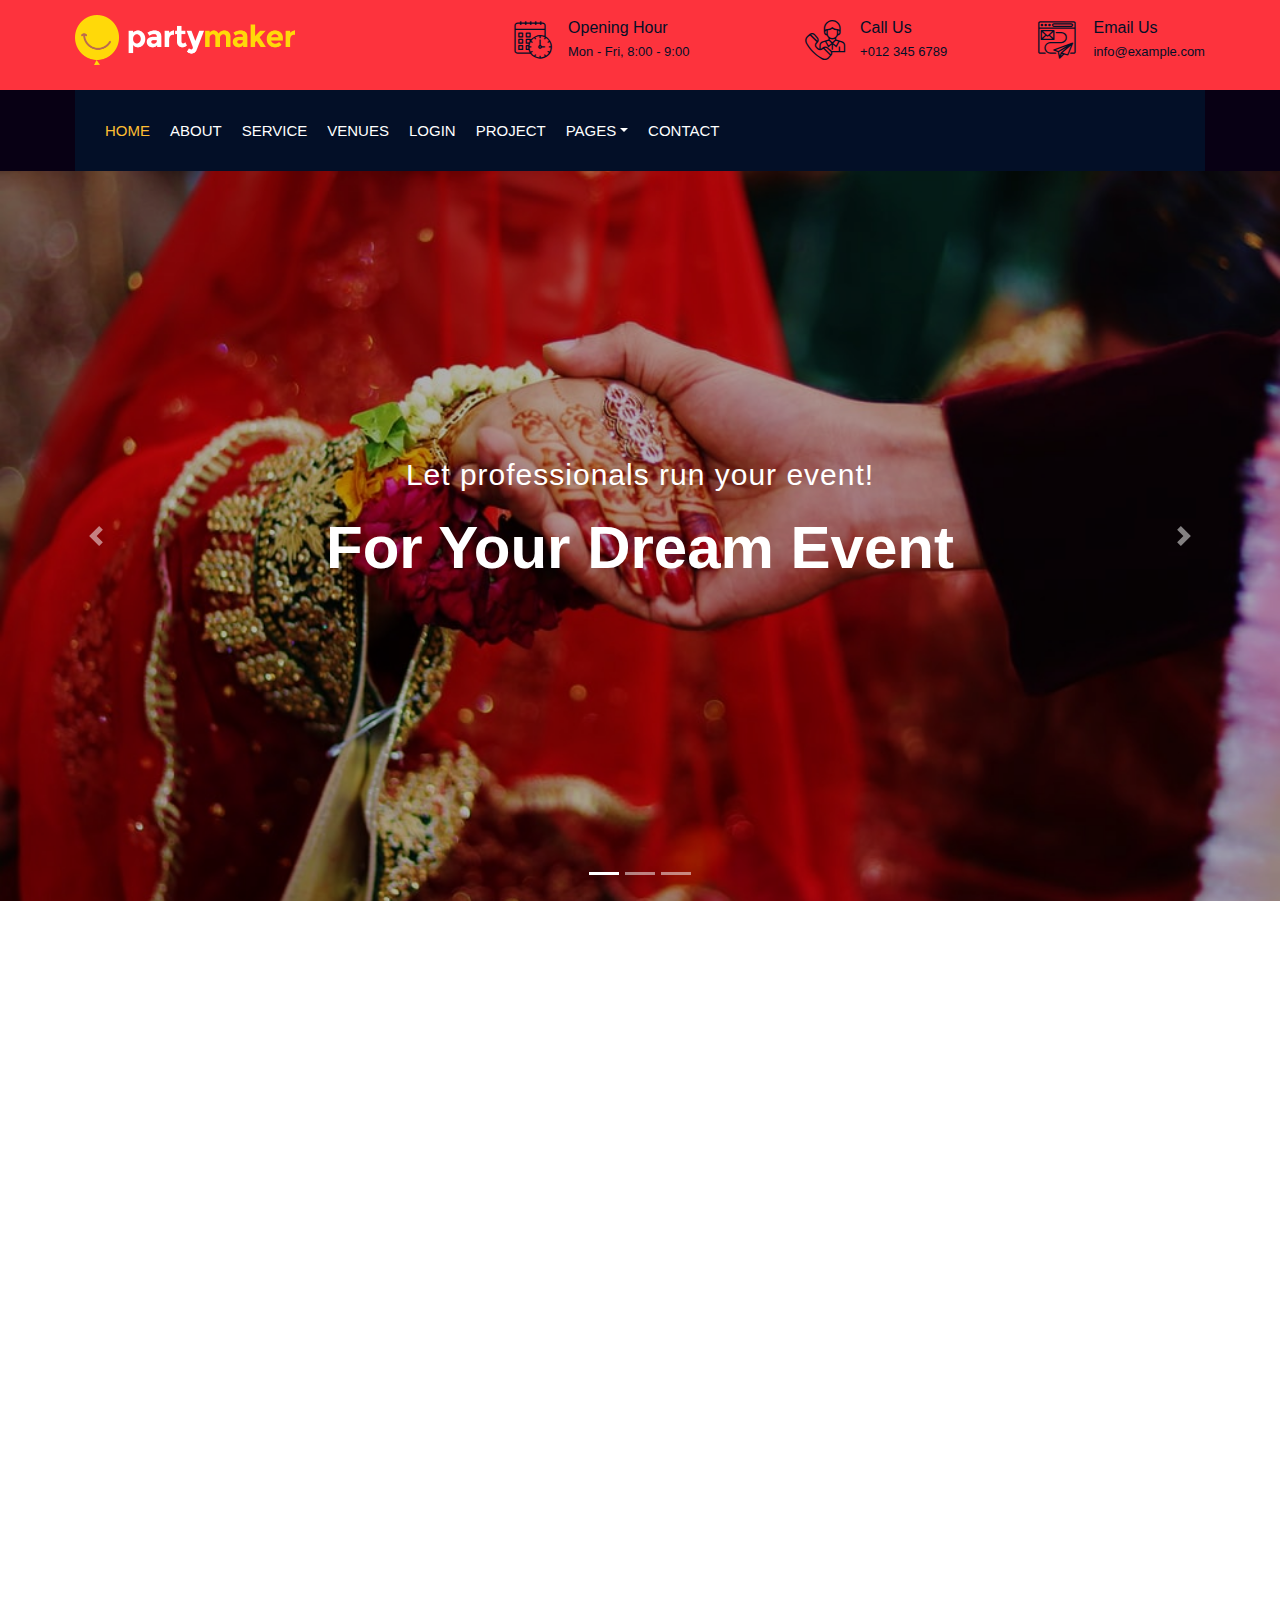
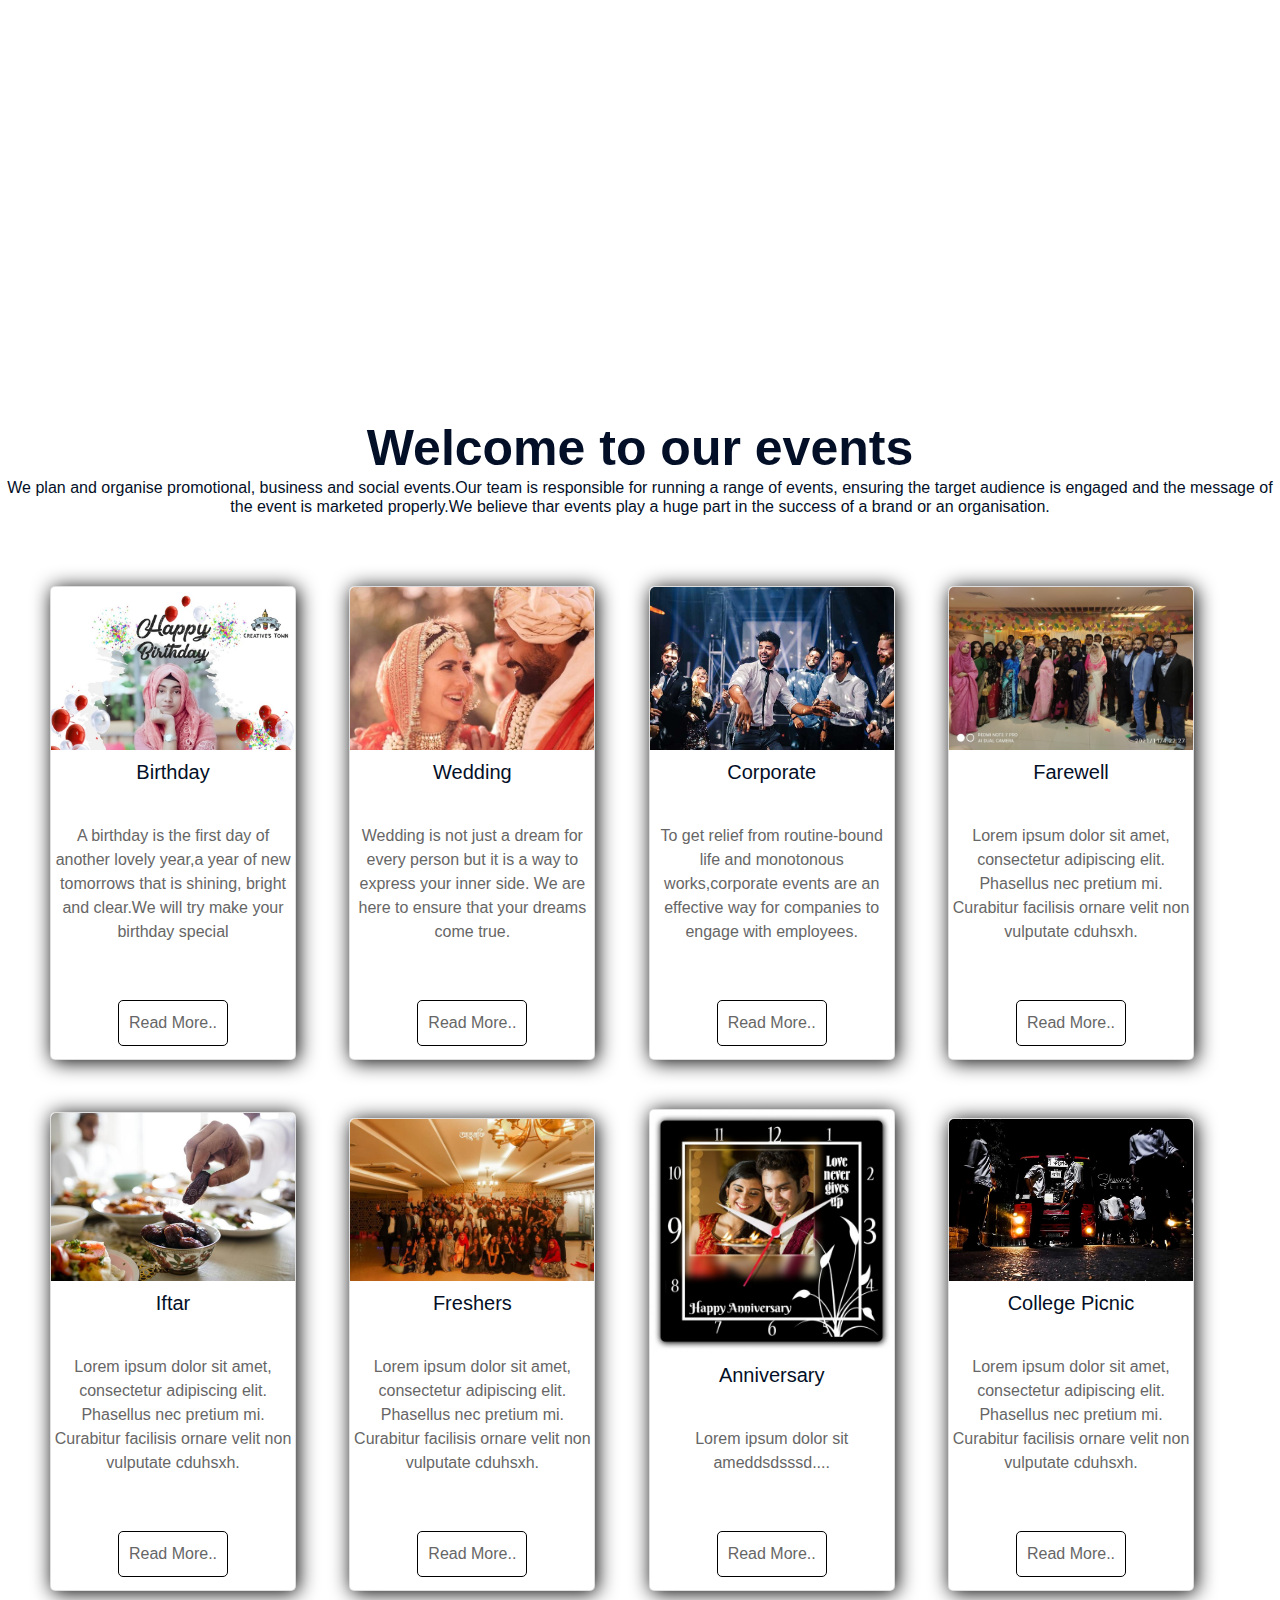
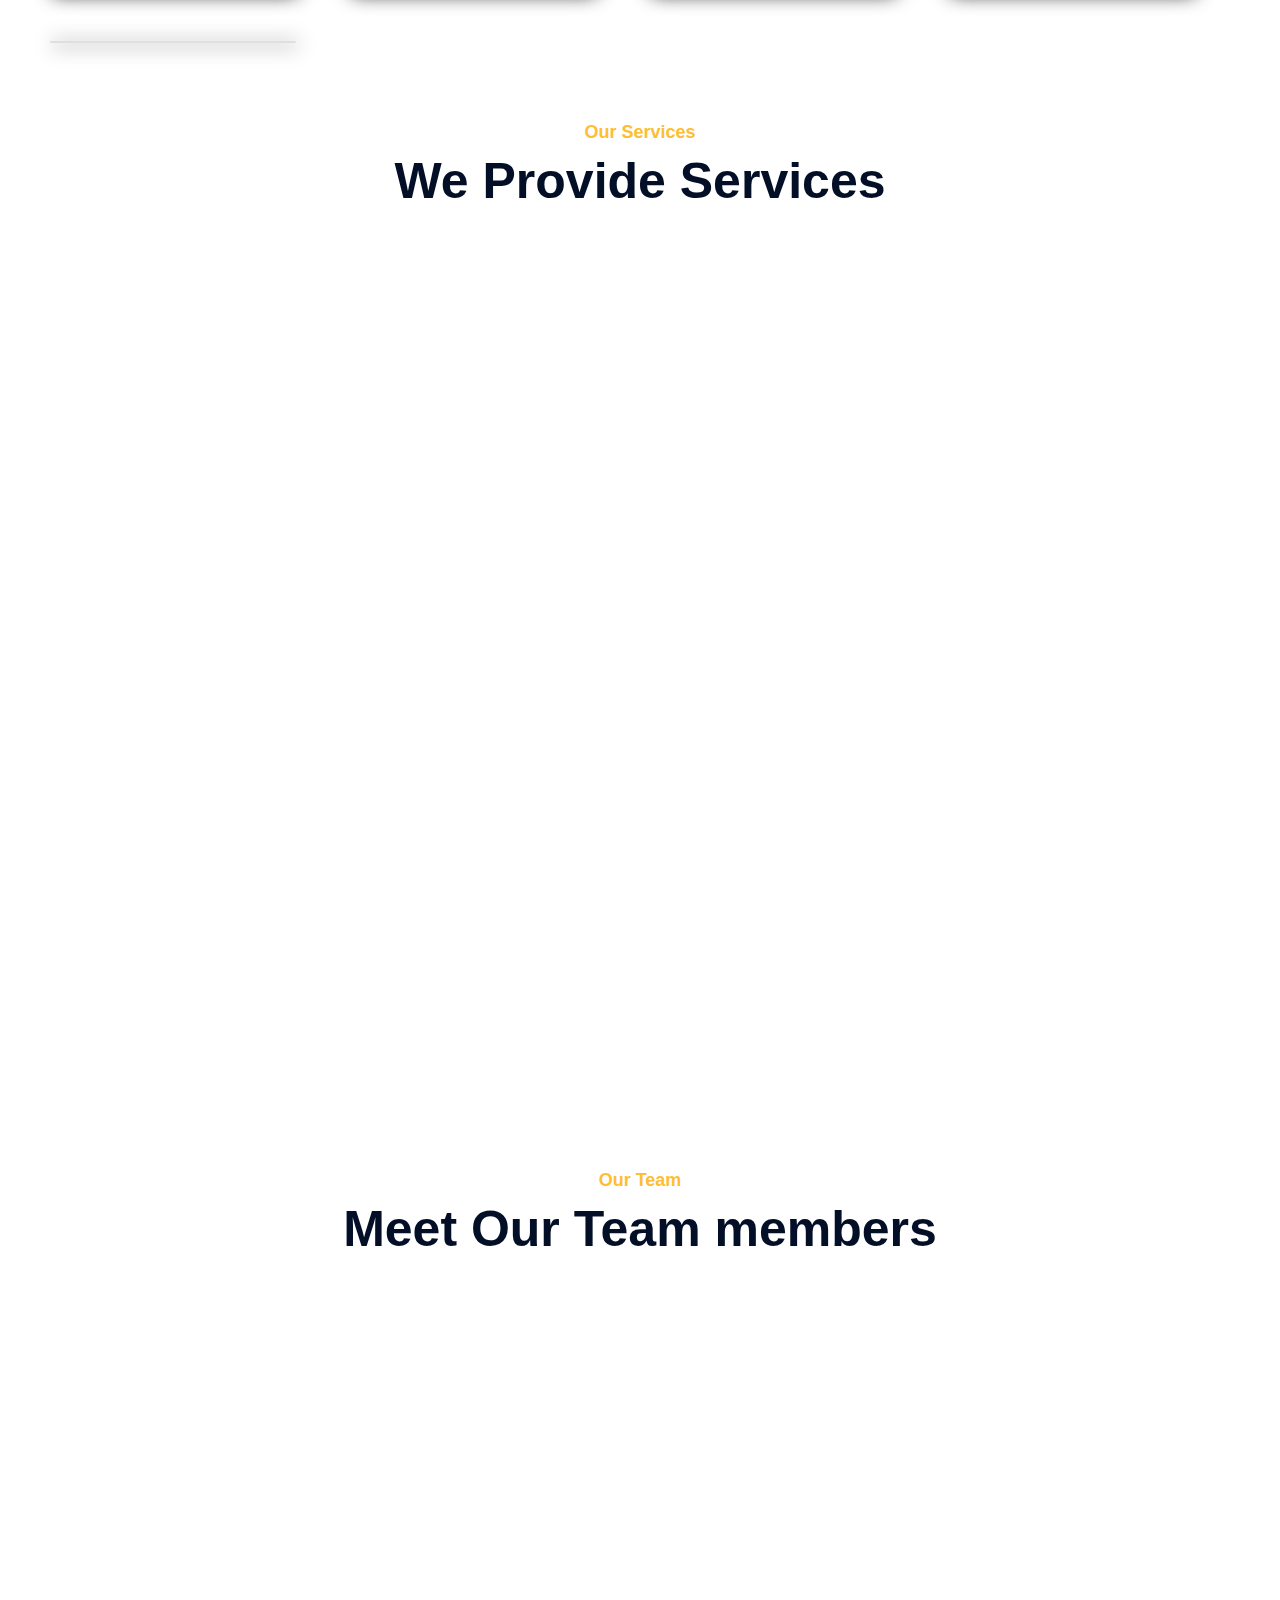
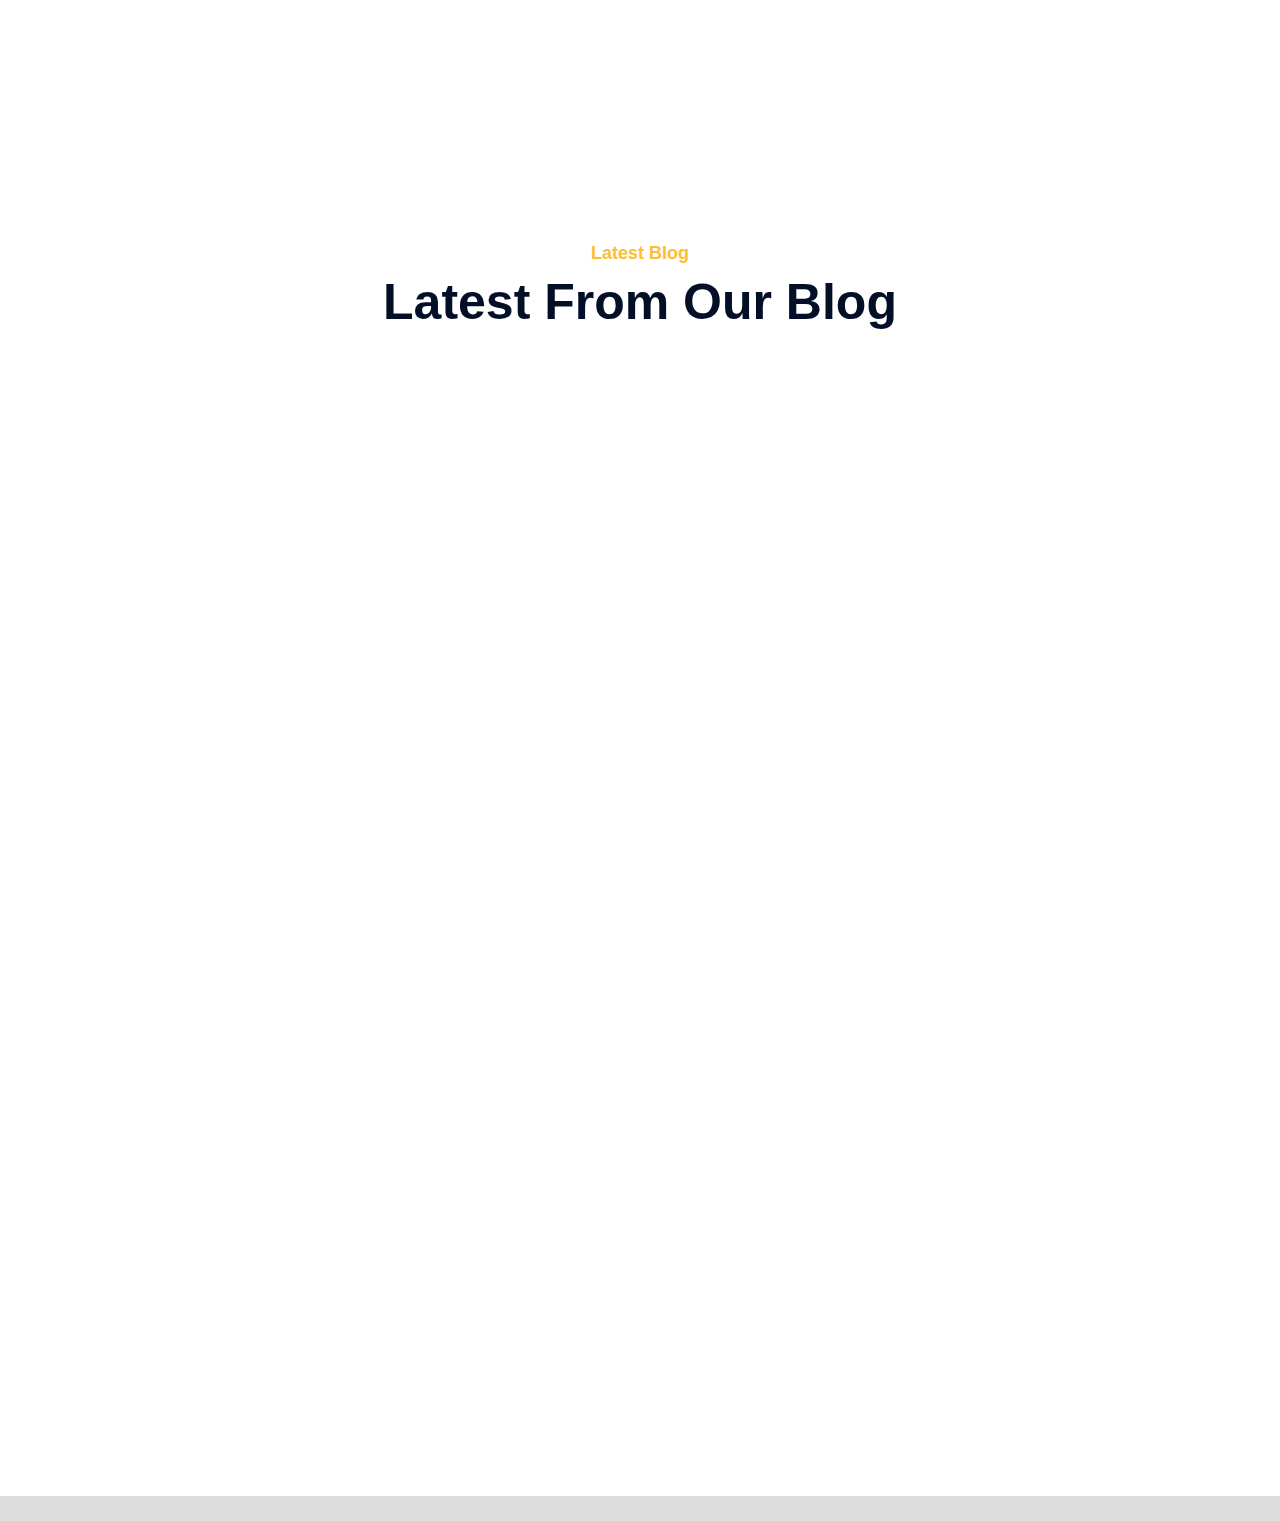
<file: index.html>
<!DOCTYPE html>
<html lang="en">

<head>
    <meta charset="utf-8">
    <title>Partymaker</title>
    <meta content="width=device-width, initial-scale=1.0" name="viewport">
    <meta content="Construction Company Website Template" name="keywords">
    <meta content="Construction Company Website Template" name="description">

    <!-- Favicon -->
    <link href="img/favicon.ico" rel="icon">

    <!-- Google Font -->
    <link href="https://fonts.googleapis.com/css2?family=Poppins:wght@100;200;300;400;500;600;700;800;900&display=swap" rel="stylesheet">

    <!-- CSS Libraries -->
    <link href="https://stackpath.bootstrapcdn.com/bootstrap/4.4.1/css/bootstrap.min.css" rel="stylesheet">
    <link href="https://cdnjs.cloudflare.com/ajax/libs/font-awesome/5.10.0/css/all.min.css" rel="stylesheet">
    <link href="lib/flaticon/font/flaticon.css" rel="stylesheet">
    <link href="lib/animate/animate.min.css" rel="stylesheet">
    <link href="lib/owlcarousel/assets/owl.carousel.min.css" rel="stylesheet">
    <link href="lib/lightbox/css/lightbox.min.css" rel="stylesheet">
    <link href="lib/slick/slick.css" rel="stylesheet">
    <link href="lib/slick/slick-theme.css" rel="stylesheet">

    <!-- Template Stylesheet -->
    <link href="css/style.css" rel="stylesheet">
</head>

<body>
    <div class="wrapper">
        <!-- Top Bar Start -->
        <div class="top-bar">
            <div class="container-fluid">
                <div class="row align-items-center">
                    <div class="col-lg-4 col-md-12">
                        <div class="logo">
                            <a href="index.html"><img src="img/p1.jpg" alt=" " class="img-responsive" height="50px" width="220px" /></a>
                        </div>
                    </div>
                    <div class="col-lg-8 col-md-7 d-none d-lg-block">
                        <div class="row">
                            <div class="col-4">
                                <div class="top-bar-item">
                                    <div class="top-bar-icon">
                                        <i class="flaticon-calendar"></i>
                                    </div>
                                    <div class="top-bar-text">
                                        <h3>Opening Hour</h3>
                                        <p>Mon - Fri, 8:00 - 9:00</p>
                                    </div>
                                </div>
                            </div>
                            <div class="col-4">
                                <div class="top-bar-item">
                                    <div class="top-bar-icon">
                                        <i class="flaticon-call"></i>
                                    </div>
                                    <div class="top-bar-text">
                                        <h3>Call Us</h3>
                                        <p>+012 345 6789</p>
                                    </div>
                                </div>
                            </div>
                            <div class="col-4">
                                <div class="top-bar-item">
                                    <div class="top-bar-icon">
                                        <i class="flaticon-send-mail"></i>
                                    </div>
                                    <div class="top-bar-text">
                                        <h3>Email Us</h3>
                                        <p>info@example.com</p>
                                    </div>
                                </div>
                            </div>
                        </div>
                    </div>
                </div>
            </div>
        </div>
        <!-- Top Bar End -->

        <!-- Nav Bar Start -->
        <div class="nav-bar">
            <div class="container-fluid">
                <nav class="navbar navbar-expand-lg bg-dark navbar-dark">
                    <a href="#" class="navbar-brand">MENU</a>
                    <button type="button" class="navbar-toggler" data-toggle="collapse" data-target="#navbarCollapse">
                            <span class="navbar-toggler-icon"></span>
                        </button>

                    <div class="collapse navbar-collapse justify-content-between" id="navbarCollapse">
                        <div class="navbar-nav mr-auto">
                            <a href="index.html" class="nav-item nav-link active">Home</a>
                            <a href="about.html" class="nav-item nav-link">About</a>
                            <a href="service.html" class="nav-item nav-link">Service</a>
                            <a href="partyvenues.html" class="nav-item nav-link">Venues</a>
                            <a href="login.html" class="nav-item nav-link">login</a>
                            <a href="portfolio.html" class="nav-item nav-link">Project</a>
                            <div class="nav-item dropdown">
                                <a href="#" class="nav-link dropdown-toggle" data-toggle="dropdown">Pages</a>
                                <div class="dropdown-menu">
                                    <a href="blog.html" class="dropdown-item">Blog Page</a>
                                    <a href="single.html" class="dropdown-item">News & recent posts</a>
                                </div>
                            </div>
                            <a href="contact.html" class="nav-item nav-link">Contact</a>
                        </div>

                    </div>
                </nav>
            </div>
        </div>
        <!-- Nav Bar End -->


        <!-- Carousel Start -->
        <div id="carousel" class="carousel slide" data-ride="carousel">
            <ol class="carousel-indicators">
                <li data-target="#carousel" data-slide-to="0" class="active"></li>
                <li data-target="#carousel" data-slide-to="1"></li>
                <li data-target="#carousel" data-slide-to="2"></li>
            </ol>
            <div class="carousel-inner">
                <div class="carousel-item active">
                    <img src="img/wed2.jpg" alt="Carousel Image">
                    <div class="carousel-caption">
                        <p class="animated fadeInRight">Let professionals run your event!</p>
                        <h1 class="animated fadeInLeft">For Your Dream Event</h1>
                        
                    </div>
                </div>
              
               
                <div class="carousel-item">
                    <img src="img/19.jpg" alt="Carousel Image">
                    <div class="carousel-caption">
                        <p class="animated fadeInRight">Let's have a party!</p>
                        <h1 class="animated fadeInLeft">It's time to celebrate!</h1>
                        
                    </div>
                </div>
                <div class="carousel-item">
                    <img src="img/wed1.jpg" alt="Carousel Image">
                    <div class="carousel-caption">
                        <p class="animated fadeInRight">Let's have a party!</p>
                        <h1 class="animated fadeInLeft">Enjoy your celebration</h1>
                        
                    </div>
                </div>




                <div class="carousel-item">
                    <img src="img/br3.jpg" alt="Carousel Image">
                    <div class="carousel-caption">
                        <p class="animated fadeInRight">Let's have a party!</p>
                        <h1 class="animated fadeInLeft">It's time to celebrate!</h1>
                        
                    </div>
                </div>

            </div>

            <a class="carousel-control-prev" href="#carousel" role="button" data-slide="prev">
                <span class="carousel-control-prev-icon" aria-hidden="true"></span>
                <span class="sr-only">Previous</span>
            </a>
            <a class="carousel-control-next" href="#carousel" role="button" data-slide="next">
                <span class="carousel-control-next-icon" aria-hidden="true"></span>
                <span class="sr-only">Next</span>
            </a>
        </div>
        <!-- Carousel End -->


        <!-- Feature Start-->
        <div class="feature wow fadeInUp" data-wow-delay="0.1s">
            <div class="container-fluid">
                <div class="row align-items-center">
                    <div class="col-lg-4 col-md-12">
                        <div class="feature-item">
                            <div class="feature-icon">
                                <i class="flaticon-worker"></i>
                            </div>
                            <div class="feature-text">
                                <h3>Expert Worker</h3>
                                <p>Lorem ipsum dolor sit amet elit. Phasus nec pretim ornare velit non</p>
                            </div>
                        </div>
                    </div>
                    <div class="col-lg-4 col-md-12">
                        <div class="feature-item">
                            <div class="feature-icon">
                                <i class="flaticon-building"></i>
                            </div>
                            <div class="feature-text">
                                <h3>Quality Work</h3>
                                <p>Lorem ipsum dolor sit amet elit. Phasus nec pretim ornare velit non</p>
                            </div>
                        </div>
                    </div>
                    <div class="col-lg-4 col-md-12">
                        <div class="feature-item">
                            <div class="feature-icon">
                                <i class="flaticon-call"></i>
                            </div>
                            <div class="feature-text">
                                <h3>24/7 Support</h3>
                                <p>Lorem ipsum dolor sit amet elit. Phasus nec pretim ornare velit non</p>
                            </div>
                        </div>
                    </div>
                </div>
            </div>
        </div>
        <!-- Feature End-->


        <!-- About Start -->
        <div class="about wow fadeInUp" data-wow-delay="0.1s">
            <div class="container">
                <div class="row align-items-center">
                    <div class="col-lg-5 col-md-6">
                        <div class="about-img">
                            <img src="img/13.jpg" alt="Image">
                        </div>
                    </div>
                    <div class="col-lg-7 col-md-6">
                        <div class="section-header text-left">
                            <p>Welcome to Partymaker</p>
                            <h2>25 Years Experience</h2>
                        </div>
                        <div class="about-text">
                            <p>
                                Lorem ipsum dolor sit amet, consectetur adipiscing elit. Phasellus nec pretium mi. Curabitur facilisis ornare velit non vulputate. Aliquam metus tortor, auctor id gravida condimentum, viverra quis sem.
                            </p>
                            <p>
                                Lorem ipsum dolor sit amet, consectetur adipiscing elit. Phasellus nec pretium mi. Curabitur facilisis ornare velit non vulputate. Aliquam metus tortor, auctor id gravida condimentum, viverra quis sem. Curabitur non nisl nec nisi scelerisque maximus.
                                Aenean consectetur convallis porttitor. Aliquam interdum at lacus non blandit.
                            </p>
                            <a class="btn" href="">Learn More</a>
                        </div>
                    </div>
                </div>
            </div>
        </div>
        <!-- About End -->


        <!-- Fact Start -->
        <div class="fact">
            <div class="container-fluid">
                <div class="row counters">
                    <div class="col-md-6 fact-left wow slideInLeft">
                        <div class="row">
                            <div class="col-6">
                                <div class="fact-icon">
                                    <i class="flaticon-worker"></i>
                                </div>
                                <div class="fact-text">
                                    <h2 data-toggle="counter-up">109</h2>
                                    <p>Expert Workers</p>
                                </div>
                            </div>
                            <div class="col-6">
                                <div class="fact-icon">
                                    <i class="flaticon-building"></i>
                                </div>
                                <div class="fact-text">
                                    <h2 data-toggle="counter-up">485</h2>
                                    <p>Happy Clients</p>
                                </div>
                            </div>
                        </div>
                    </div>
                    <div class="col-md-6 fact-right wow slideInRight">
                        <div class="row">
                            <div class="col-6">
                                <div class="fact-icon">
                                    <i class="flaticon-address"></i>
                                </div>
                                <div class="fact-text">
                                    <h2 data-toggle="counter-up">789</h2>
                                    <p>Completed Projects</p>
                                </div>
                            </div>
                            <div class="col-6">
                                <div class="fact-icon">
                                    <i class="flaticon-crane"></i>
                                </div>
                                <div class="fact-text">
                                    <h2 data-toggle="counter-up">890</h2>
                                    <p>Running Projects</p>
                                </div>
                            </div>
                        </div>
                    </div>
                </div>
            </div>
        </div>
        <!-- Fact End -->
        <div class="section-header text-center">
            <h2>Welcome to our events</h2>
            <h6>We plan and organise promotional, business and social events.Our team is  responsible for running a range of events, ensuring the target audience is engaged and the message of the event is marketed properly.We believe thar events play a huge part in the success of a brand or an organisation.</h6>
        </div>


<!--cards-->
<style type="text/css">


    *{
     margin: 0px;
     padding: 0px;
    }
    body{
     font-family: arial;
    }
    .main{
    
     margin: 2%;
    }
    
    .card{
         width: 20%;
         display: inline-block;
         box-shadow: 2px 2px 20px black;
         border-radius: 5px; 
         margin: 2%;
        }
    
    .image img{
      width: 100%;
      border-top-right-radius: 5px;
      border-top-left-radius: 5px;
      
    
     
     }
    
    .title{
     
      text-align: center;
      padding: 10px;
      
     }
    
    h1{
      font-size: 20px;
     }
    
    .des{
      padding: 3px;
      text-align: center;
     
      padding-top: 10px;
            border-bottom-right-radius: 5px;
      border-bottom-left-radius: 5px;
    }
    button{
      margin-top: 40px;
      margin-bottom: 10px;
      background-color: white;
      border: 1px solid black;
      border-radius: 5px;
      padding:10px;
    }
    button:hover{
      background-color: black;
      color: white;
      transition: .5s;
      cursor: pointer;
    }
    
    </style>
    <body1>
    
    <div class="main">
    
     <!--cards -->
    
    <div class="card">
    
    <div class="image">
       <img src="img/20.jpg">
    </div>
    <div class="title">
     <h1>
    Birthday</h1>
    </div>
    <div class="des">
     <p>A birthday is the first day of another lovely year,a year of new tomorrows that is shining, bright and clear.We will try make your birthday special</p>
    <button><a href="portfolio.html">Read More.. </a></button>
    </div>
    </div>
    <!--cards -->
    
    
    <div class="card">
        
    <div class="image">
        <img src="img/15.jpg">

    </div>
    <div class="title">
     <h1>
    Wedding</h1>
    </div>
    <div class="des">
     <p>Wedding is not just a dream for every person but it is a way to express your inner side. We are here to ensure that your dreams come true.</p>
     <button><a href="blog.html">Read More.. </a></button>
    </div>
    </div>
    <!--cards -->
    
    
    <div class="card">
    
    <div class="image">
        <img src="img/f1.jpg">
    </div>
    <div class="title">
     <h1>
    Corporate</h1>
    </div>
    <div class="des">
     <p>To get relief from routine-bound life and monotonous works,corporate events are an effective way for companies to engage with employees.</p>
     <button><a href="portfolio.html">Read More.. </a></button>
    </div>
    </div>
    <!--cards -->
    
    
    <div class="card">
    
    <div class="image">
        <img src="img/17.jpg">
    </div>
    <div class="title">
     <h1>
    Farewell</h1>
    </div>
    <div class="des">
     <p>Lorem ipsum dolor sit amet, consectetur adipiscing elit. Phasellus nec pretium mi. Curabitur facilisis ornare velit non vulputate cduhsxh.</p>
     <button><a href="portfolio.html">Read More.. </a></button>
    </div>
    </div>
    <!--cards -->
    
    
    <div class="card">
    
    <div class="image">
        <img src="img/iftar.jpg">
    </div>
    <div class="title">
     <h1>
    Iftar</h1>
    </div>
    <div class="des">
     <p>Lorem ipsum dolor sit amet, consectetur adipiscing elit. Phasellus nec pretium mi. Curabitur facilisis ornare velit non vulputate cduhsxh.</p>
     <button><a href="portfolio.html">Read More.. </a></button>
    </div>
    </div>
    <!--cards -->
    
    <div class="card">
    
    <div class="image">
        <img src="img/19.jpg">
    </div>
    <div class="title">
     <h1>
    Freshers</h1>
    </div>
    <div class="des">
     <p>Lorem ipsum dolor sit amet, consectetur adipiscing elit. Phasellus nec pretium mi. Curabitur facilisis ornare velit non vulputate cduhsxh.</p>
     <button><a href="portfolio.html">Read More.. </a></button>
    </div>
    </div>
    <!--cards -->
    
    <div class="card">
    
    <div class="image">
        <img src="img/a3.jpg">
    </div>
    <div class="title">
     <h1>
    Anniversary</h1>
    </div>
    <div class="des">
     <p>Lorem ipsum dolor sit ameddsdsssd....</p>
     <button><a href="portfolio.html">Read More.. </a></button>
    
    </div>
    </div>
    <!--cards -->
    
    
    <div class="card">
    
    <div class="image">
       <img src="img/18.jpg">
    </div>
    <div class="title">
     <h1>
    College Picnic</h1>
    </div>
    <div class="des">
     <p>Lorem ipsum dolor sit amet, consectetur adipiscing elit. Phasellus nec pretium mi. Curabitur facilisis ornare velit non vulputate cduhsxh.</p>
     <button><a href="portfolio.html">Read More.. </a></button>
    </div>
    </div>
    <!--cards -->
    
    
    <div class="card">
    

    </div>
    </body1>

        <!-- Service Start -->
        <div class="service">
            <div class="container">
                <div class="section-header text-center">
                    <p>Our Services</p>
                    <h2>We Provide Services</h2>
                </div>
                <div class="row">
                    <div class="col-lg-4 col-md-6 wow fadeInUp" data-wow-delay="0.1s">
                        <div class="service-item">
                            <div class="service-img">
                                <img src="img/4.jpg" alt="Image">
                                <div class="service-overlay">
                                    <p>
                                        Lorem ipsum dolor sit amet, consectetur adipiscing elit. Phasellus nec pretium mi. Curabitur facilisis ornare velit non vulputate. Aliquam metus tortor, auctor id gravida condimentum, viverra quis sem.
                                    </p>
                                </div>
                            </div>
                            <div class="service-text">
                                <h3>Party venues</h3>
                                <a class="btn" href="img/4.jpg" data-lightbox="service">+</a>
                            </div>
                        </div>
                    </div>
                    <div class="col-lg-4 col-md-6 wow fadeInUp" data-wow-delay="0.2s">
                        <div class="service-item">
                            <div class="service-img">
                                <img src="img/3.jpg" alt="Image">
                                <div class="service-overlay">
                                    <p>
                                        Lorem ipsum dolor sit amet, consectetur adipiscing elit. Phasellus nec pretium mi. Curabitur facilisis ornare velit non vulputate. Aliquam metus tortor, auctor id gravida condimentum, viverra quis sem.
                                    </p>
                                </div>
                            </div>
                            <div class="service-text">
                                <h3>Catering &Food</h3>
                                <a class="btn" href="img/3.jpg" data-lightbox="service">+</a>
                            </div>
                        </div>
                    </div>
                    <div class="col-lg-4 col-md-6 wow fadeInUp" data-wow-delay="0.3s">
                        <div class="service-item">
                            <div class="service-img">
                                <img src="img/c1.jpg" alt="Image">
                                <div class="service-overlay">
                                    <p>
                                        Lorem ipsum dolor sit amet, consectetur adipiscing elit. Phasellus nec pretium mi. Curabitur facilisis ornare velit non vulputate. Aliquam metus tortor, auctor id gravida condimentum, viverra quis sem.
                                    </p>
                                </div>
                            </div>
                            <div class="service-text">
                                <h3>Decor & Decorations</h3>
                                <a class="btn" href="img/c1.jpg" data-lightbox="service">+</a>
                            </div>
                        </div>
                    </div>
                    <div class="col-lg-4 col-md-6 wow fadeInUp" data-wow-delay="0.4s">
                        <div class="service-item">
                            <div class="service-img">
                                <img src="img/po2.jpg" alt="Image">
                                <div class="service-overlay">
                                    <p>
                                        Lorem ipsum dolor sit amet, consectetur adipiscing elit. Phasellus nec pretium mi. Curabitur facilisis ornare velit non vulputate. Aliquam metus tortor, auctor id gravida condimentum, viverra quis sem.
                                    </p>
                                </div>
                            </div>
                            <div class="service-text">
                                <h3>Photography</h3>
                                <a class="btn" href="img/po2.jpg" data-lightbox="service">+</a>
                            </div>
                        </div>
                    </div>
                    <div class="col-lg-4 col-md-6 wow fadeInUp" data-wow-delay="0.5s">
                        <div class="service-item">
                            <div class="service-img">
                                <img src="img/dr1.jpg" alt="Image">
                                <div class="service-overlay">
                                    <p>
                                        Lorem ipsum dolor sit amet, consectetur adipiscing elit. Phasellus nec pretium mi. Curabitur facilisis ornare velit non vulputate. Aliquam metus tortor, auctor id gravida condimentum, viverra quis sem.
                                    </p>
                                </div>
                            </div>
                            <div class="service-text">
                                <h3>Bridal gowns</h3>
                                <a class="btn" href="img/dr1.jpg" data-lightbox="service">+</a>
                            </div>
                        </div>
                    </div>
                    <div class="col-lg-4 col-md-6 wow fadeInUp" data-wow-delay="0.6s">
                        <div class="service-item">
                            <div class="service-img">
                                <img src="img/paint.jpg" alt="Image">
                                <div class="service-overlay">
                                    <p>
                                        Lorem ipsum dolor sit amet, consectetur adipiscing elit. Phasellus nec pretium mi. Curabitur facilisis ornare velit non vulputate. Aliquam metus tortor, auctor id gravida condimentum, viverra quis sem.
                                    </p>
                                </div>
                            </div>
                            <div class="service-text">
                                <h3>Painting</h3>
                                <a class="btn" href="img/paint.jpg" data-lightbox="service">+</a>
                            </div>
                        </div>
                    </div>
                </div>
            </div>
        </div>
        <!-- Service End -->


        <!-- Video Start -->

        <!-- Video End -->


        <!-- Team Start -->
        <div class="team">
            <div class="container">
                <div class="section-header text-center">
                    <p>Our Team</p>
                    <h2>Meet Our Team members</h2>
                </div>
                <div class="row">
                    <div class="col-lg-3 col-md-6 wow fadeInUp" data-wow-delay="0.1s">
                        <div class="team-item">
                            <div class="team-img">
                                <img src="img/j1.jpg" alt="Team Image">
                            </div>
                            <div class="team-text">
                                <h2>Jubair Ahmed</h2>
                                <p>CEO & Founder</p>
                            </div>
                            <div class="team-social">
                                <a class="social-tw" href=""><i class="fab fa-twitter"></i></a>
                                <a class="social-fb" href=""><i class="fab fa-facebook-f"></i></a>
                                <a class="social-li" href=""><i class="fab fa-linkedin-in"></i></a>
                                <a class="social-in" href=""><i class="fab fa-instagram"></i></a>
                            </div>
                        </div>
                    </div>
                    <div class="col-lg-3 col-md-6 wow fadeInUp" data-wow-delay="0.2s">
                        <div class="team-item">
                            <div class="team-img">
                                <img src="img/j3.jpg" alt="Team Image">
                            </div>
                            <div class="team-text">
                                <h2>Nurshat Fateh Ali</h2>
                                <p>Co-founder</p>
                            </div>
                            <div class="team-social">
                                <a class="social-tw" href=""><i class="fab fa-twitter"></i></a>
                                <a class="social-fb" href=""><i class="fab fa-facebook-f"></i></a>
                                <a class="social-li" href=""><i class="fab fa-linkedin-in"></i></a>
                                <a class="social-in" href=""><i class="fab fa-instagram"></i></a>
                            </div>
                        </div>
                    </div>
                    <div class="col-lg-3 col-md-6 wow fadeInUp" data-wow-delay="0.3s">
                        <div class="team-item">
                            <div class="team-img">
                                <img src="img/j4.jpg" alt="Team Image">
                            </div>
                            <div class="team-text">
                                <h2>Mostafizur Rahman</h2>
                                <p>Photographer</p>
                            </div>
                            <div class="team-social">
                                <a class="social-tw" href=""><i class="fab fa-twitter"></i></a>
                                <a class="social-fb" href=""><i class="fab fa-facebook-f"></i></a>
                                <a class="social-li" href=""><i class="fab fa-linkedin-in"></i></a>
                                <a class="social-in" href=""><i class="fab fa-instagram"></i></a>
                            </div>
                        </div>
                    </div>
              
                </div>
            </div>
        </div>
        <!-- Team End -->


  




        <!-- Blog Start -->
        <div class="blog">
            <div class="container">
                <div class="section-header text-center">
                    <p>Latest Blog</p>
                    <h2>Latest From Our Blog</h2>
                </div>
                <div class="row">
                    <div class="col-lg-4 col-md-6 wow fadeInUp" data-wow-delay="0.2s">
                        <div class="blog-item">
                            <div class="blog-img">
                                <img src="img/b2.jpg" alt="Image">
                            </div>
                            <div class="blog-title">
                                <h3>Fariha's 1st birthday</h3>
                                <a class="btn" href="">+</a>
                            </div>
                            <div class="blog-meta">
                                <p>By<a href="">Admin</a></p>
                                <p>In<a href="">Construction</a></p>
                            </div>
                            <div class="blog-text">
                                <p>
                                    Lorem ipsum dolor sit amet elit. Phasellus nec pretium mi. Curabitur facilisis ornare velit non vulputate. Aliquam metus tortor
                                </p>
                            </div>
                        </div>
                    </div>
                    <div class="col-lg-4 col-md-6 wow fadeInUp">
                        <div class="blog-item">
                            <div class="blog-img">
                                <img src="img/20.jpg" alt="Image">
                            </div>
                            <div class="blog-title">
                                <h3>Trisha's birthday</h3>
                                <a class="btn" href="">+</a>
                            </div>
                            <div class="blog-meta">
                                <p>By<a href="">Admin</a></p>
                                <p>In<a href="">Construction</a></p>
                            </div>
                            <div class="blog-text">
                                <p>
                                    Lorem ipsum dolor sit amet elit. Phasellus nec pretium mi. Curabitur facilisis ornare velit non vulputate. Aliquam metus tortor
                                </p>
                            </div>
                        </div>
                    </div>
                    <div class="col-lg-4 col-md-6 wow fadeInUp" data-wow-delay="0.2s">
                        <div class="blog-item">
                            <div class="blog-img">
                                <img src="img/c2.jpg" alt="Image">
                            </div>
                            <div class="blog-title">
                                <h3>Lorem ipsum dolor sit</h3>
                                <a class="btn" href="">+</a>
                            </div>
                            <div class="blog-meta">
                                <p>By<a href="">Admin</a></p>
                                <p>In<a href="">Construction</a></p>
                            </div>
                            <div class="blog-text">
                                <p>
                                    Lorem ipsum dolor sit amet elit. Phasellus nec pretium mi. Curabitur facilisis ornare velit non vulputate. Aliquam metus tortor
                                </p>
                            </div>
                        </div>
                    </div>
                </div>
            </div>
        </div>
        <!-- Blog End -->


        <!-- Footer Start -->
        <div class="footer wow fadeIn" data-wow-delay="0.3s">
            <div class="container">
                <div class="row">
                    <div class="col-md-6 col-lg-3">
                        <div class="footer-contact">
                            <h2>Office Contact</h2>
                            <p><i class="fa fa-map-marker-alt"></i>123 Street Mirpur, Dhaka, Bangladesh</p>
                            <p><i class="fa fa-phone-alt"></i>+012 345 67890</p>
                            <p><i class="fa fa-envelope"></i>info@example.com</p>
                            <div class="footer-social">
                                <a href=""><i class="fab fa-twitter"></i></a>
                                <a href=""><i class="fab fa-facebook-f"></i></a>
                                <a href=""><i class="fab fa-youtube"></i></a>
                                <a href=""><i class="fab fa-instagram"></i></a>
                                <a href=""><i class="fab fa-linkedin-in"></i></a>
                            </div>
                        </div>
                    </div>
                    <div class="col-md-6 col-lg-3">
                        <div class="footer-link">
                            <h2>Services Areas</h2>
                            <a href="">Party venues</a>
                            <a href="">Catering & Food</a>
                            <a href="">Decorations</a>
                            <a href="">Photography</a>
                            <a href="">Bridal gowns</a>
                            <a href="">Painting</a>
                        </div>
                    </div>
                    <div class="col-md-6 col-lg-3">
                        <div class="footer-link">
                            <h2>Useful Pages</h2>
                            <a href="about.html" class="nav-item nav-link">About Us</a>
                            <a href="service.html" class="nav-item nav-link active">Service</a>
                            <a href="partyvenues.html" class="nav-item nav-link">Venues</a>
                            <a href="portfolio.html" class="nav-item nav-link">Project</a>
                        </div>
                    </div>
                    <div class="col-md-6 col-lg-3">
                        <div class="newsletter">
                            <h2>Find us</h2>
                            <p>
                                <div class="mapouter"><div class="gmap_canvas"><iframe width="315" height="211" id="gmap_canvas" src="https://maps.google.com/maps?q=Mirpur%20DOHS&t=&z=13&ie=UTF8&iwloc=&output=embed" frameborder="0" scrolling="no" marginheight="0" marginwidth="0"></iframe><a href="https://www.whatismyip-address.com"></a><br><style>.mapouter{position:relative;text-align:right;height:211px;width:315px;}</style><a href="https://www.embedgooglemap.net">embedgooglemap.net</a><style>.gmap_canvas {overflow:hidden;background:none!important;height:211px;width:315px;}</style></div></div>
                            </p>
                          
                        </div>
                    </div>
                </div>
            </div>
            <div class="container footer-menu">
                <div class="f-menu">
                    <a href="">Terms of use</a>
                    <a href="">Privacy policy</a>
                    <a href="">Cookies</a>
                    <a href="">Help</a>
                    <a href="">FQAs</a>
                </div>
            </div>
            <div class="container copyright">
                <div class="row">
                    <div class="col-md-6">
                        <p>&copy; <a href="#">Partymaker</a>, All Right Reserved.</p>
                    </div>

                    <!--/*** This template is free as long as you keep the footer author’s credit link/attribution link/backlink. If you'd like to use the template without the footer author’s credit link/attribution link/backlink, you can purchase the Credit Removal License from "https://htmlcodex.com/credit-removal". Thank you for your support. ***/-->
                    <div class="col-md-6">
                        <p>Designed By Jubair Ahmed</p>
                    </div>
                </div>
            </div>
        </div>
        <!-- Footer End -->

        <a href="#" class="back-to-top"><i class="fa fa-chevron-up"></i></a>
    </div>

    <!-- JavaScript Libraries -->
    <script src="https://code.jquery.com/jquery-3.4.1.min.js"></script>
    <script src="https://stackpath.bootstrapcdn.com/bootstrap/4.4.1/js/bootstrap.bundle.min.js"></script>
    <script src="lib/easing/easing.min.js"></script>
    <script src="lib/wow/wow.min.js"></script>
    <script src="lib/owlcarousel/owl.carousel.min.js"></script>
    <script src="lib/isotope/isotope.pkgd.min.js"></script>
    <script src="lib/lightbox/js/lightbox.min.js"></script>
    <script src="lib/waypoints/waypoints.min.js"></script>
    <script src="lib/counterup/counterup.min.js"></script>
    <script src="lib/slick/slick.min.js"></script>

    <!-- Template Javascript -->
    <script src="js/main.js"></script>
</body>

</html>
</file>
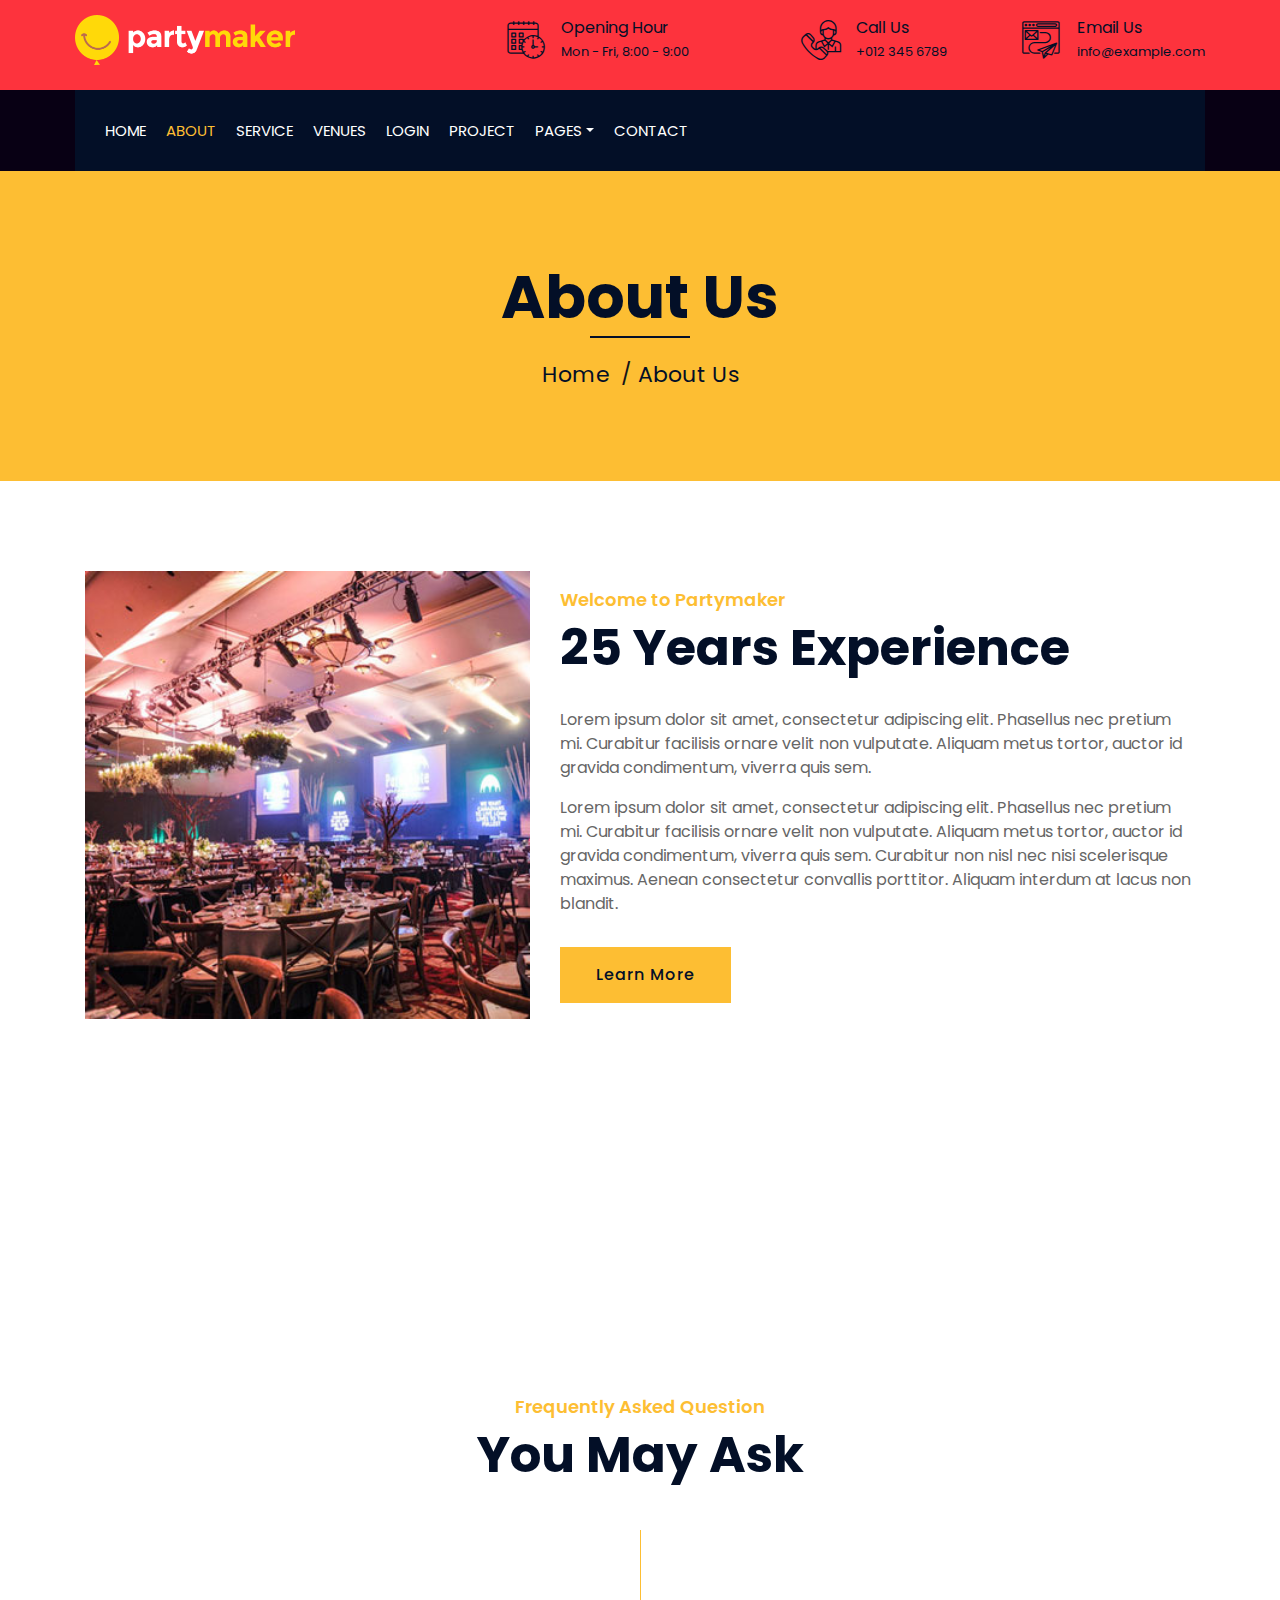
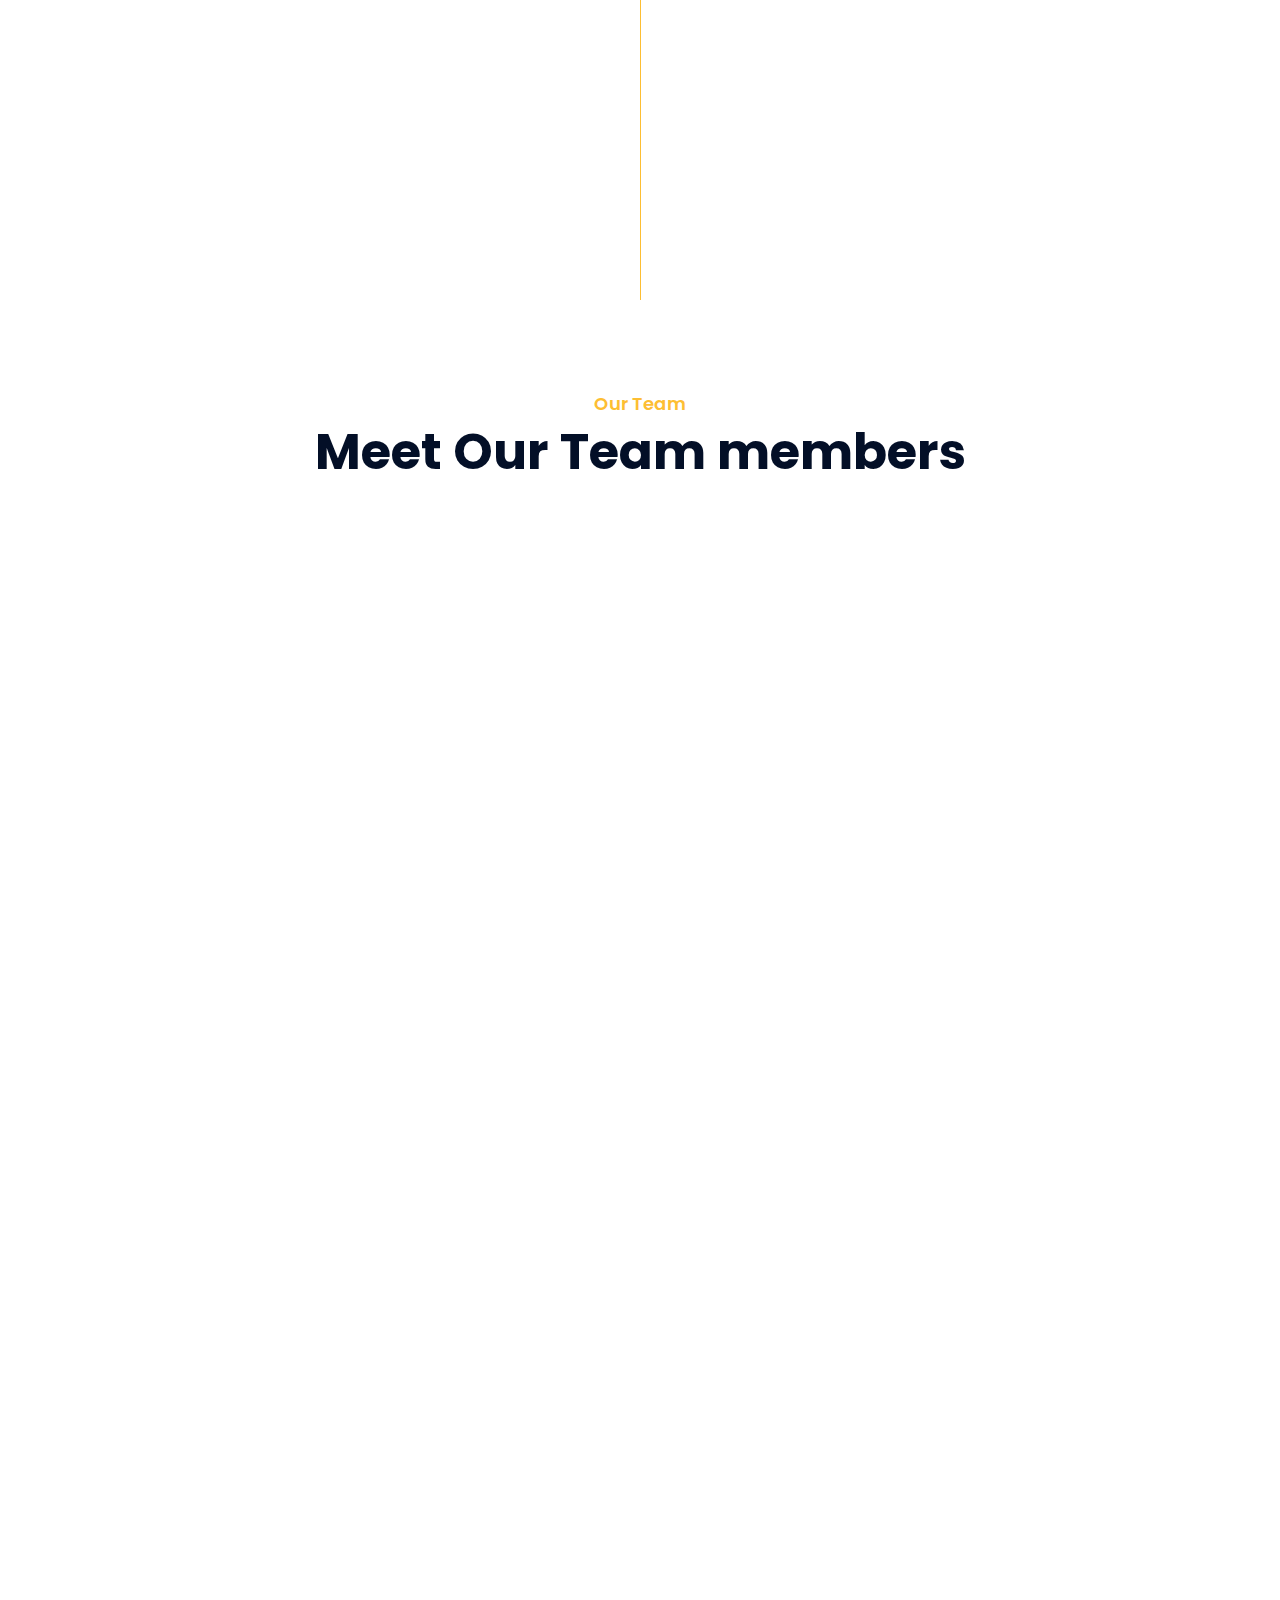
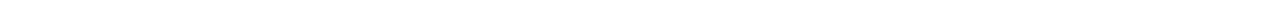
<file: about.html>
<!DOCTYPE html>
<html lang="en">

<head>
    <meta charset="utf-8">
    <title>Partymaker</title>
    <meta content="width=device-width, initial-scale=1.0" name="viewport">
    <meta content="Construction Company Website Template" name="keywords">
    <meta content="Construction Company Website Template" name="description">

    <!-- Favicon -->
    <link href="img/favicon.ico" rel="icon">

    <!-- Google Font -->
    <link href="https://fonts.googleapis.com/css2?family=Poppins:wght@100;200;300;400;500;600;700;800;900&display=swap" rel="stylesheet">

    <!-- CSS Libraries -->
    <link href="https://stackpath.bootstrapcdn.com/bootstrap/4.4.1/css/bootstrap.min.css" rel="stylesheet">
    <link href="https://cdnjs.cloudflare.com/ajax/libs/font-awesome/5.10.0/css/all.min.css" rel="stylesheet">
    <link href="lib/flaticon/font/flaticon.css" rel="stylesheet">
    <link href="lib/animate/animate.min.css" rel="stylesheet">
    <link href="lib/owlcarousel/assets/owl.carousel.min.css" rel="stylesheet">
    <link href="lib/lightbox/css/lightbox.min.css" rel="stylesheet">
    <link href="lib/slick/slick.css" rel="stylesheet">
    <link href="lib/slick/slick-theme.css" rel="stylesheet">

    <!-- Template Stylesheet -->
    <link href="css/style.css" rel="stylesheet">
</head>

<body>
    <div class="wrapper">
        <!-- Top Bar Start -->
        <div class="top-bar">
            <div class="container-fluid">
                <div class="row align-items-center">
                    <div class="col-lg-4 col-md-12">
                        <div class="logo">
                            <a href="index.html"><img src="img/p1.jpg" alt=" " class="img-responsive" height="50px" width="220px" /></a>
                        </div>
                    </div>
                    <div class="col-lg-8 col-md-7 d-none d-lg-block">
                        <div class="row">
                            <div class="col-4">
                                <div class="top-bar-item">
                                    <div class="top-bar-icon">
                                        <i class="flaticon-calendar"></i>
                                    </div>
                                    <div class="top-bar-text">
                                        <h3>Opening Hour</h3>
                                        <p>Mon - Fri, 8:00 - 9:00</p>
                                    </div>
                                </div>
                            </div>
                            <div class="col-4">
                                <div class="top-bar-item">
                                    <div class="top-bar-icon">
                                        <i class="flaticon-call"></i>
                                    </div>
                                    <div class="top-bar-text">
                                        <h3>Call Us</h3>
                                        <p>+012 345 6789</p>
                                    </div>
                                </div>
                            </div>
                            <div class="col-4">
                                <div class="top-bar-item">
                                    <div class="top-bar-icon">
                                        <i class="flaticon-send-mail"></i>
                                    </div>
                                    <div class="top-bar-text">
                                        <h3>Email Us</h3>
                                        <p>info@example.com</p>
                                    </div>
                                </div>
                            </div>
                        </div>
                    </div>
                </div>
            </div>
        </div>
        <!-- Top Bar End -->

        <!-- Nav Bar Start -->
        <div class="nav-bar">
            <div class="container-fluid">
                <nav class="navbar navbar-expand-lg bg-dark navbar-dark">
                    <a href="#" class="navbar-brand">MENU</a>
                    <button type="button" class="navbar-toggler" data-toggle="collapse" data-target="#navbarCollapse">
                            <span class="navbar-toggler-icon"></span>
                        </button>

                    <div class="collapse navbar-collapse justify-content-between" id="navbarCollapse">
                        <div class="navbar-nav mr-auto">
                            <a href="index.html" class="nav-item nav-link">Home</a>
                            <a href="about.html" class="nav-item nav-link active">About</a>
                            <a href="service.html" class="nav-item nav-link">Service</a>
                            <a href="partyvenues.html" class="nav-item nav-link">Venues</a>
                            <a href="login.html" class="nav-item nav-link">login</a>
                            <a href="portfolio.html" class="nav-item nav-link">Project</a>
                            <div class="nav-item dropdown">
                                <a href="#" class="nav-link dropdown-toggle" data-toggle="dropdown">Pages</a>
                                <div class="dropdown-menu">
                                    <a href="blog.html" class="dropdown-item">Blog Page</a>
                                    <a href="single.html" class="dropdown-item">News & recent posts</a>
                                </div>
                            </div>
                            <a href="contact.html" class="nav-item nav-link">Contact</a>
                        </div>

                    </div>
                </nav>
            </div>
        </div>
        <!-- Nav Bar End -->


        <!-- Page Header Start -->
        <div class="page-header">
            <div class="container">
                <div class="row">
                    <div class="col-12">
                        <h2>About Us</h2>
                    </div>
                    <div class="col-12">
                        <a href="">Home</a>
                        <a href="">About Us</a>
                    </div>
                </div>
            </div>
        </div>
        <!-- Page Header End -->


        <!-- About Start -->
        <div class="about wow fadeInUp" data-wow-delay="0.1s">
            <div class="container">
                <div class="row align-items-center">
                    <div class="col-lg-5 col-md-6">
                        <div class="about-img">
                            <img src="img/13.jpg" alt="Image">
                        </div>
                    </div>
                    <div class="col-lg-7 col-md-6">
                        <div class="section-header text-left">
                            <p>Welcome to Partymaker</p>
                            <h2>25 Years Experience</h2>
                        </div>
                        <div class="about-text">
                            <p>
                                Lorem ipsum dolor sit amet, consectetur adipiscing elit. Phasellus nec pretium mi. Curabitur facilisis ornare velit non vulputate. Aliquam metus tortor, auctor id gravida condimentum, viverra quis sem.
                            </p>
                            <p>
                                Lorem ipsum dolor sit amet, consectetur adipiscing elit. Phasellus nec pretium mi. Curabitur facilisis ornare velit non vulputate. Aliquam metus tortor, auctor id gravida condimentum, viverra quis sem. Curabitur non nisl nec nisi scelerisque maximus.
                                Aenean consectetur convallis porttitor. Aliquam interdum at lacus non blandit.
                            </p>
                            <a class="btn" href="">Learn More</a>
                        </div>
                    </div>
                </div>
            </div>
        </div>
        <!-- About End -->


        <!-- Fact Start -->
        <div class="fact">
            <div class="container-fluid">
                <div class="row counters">
                    <div class="col-md-6 fact-left wow slideInLeft">
                        <div class="row">
                            <div class="col-6">
                                <div class="fact-icon">
                                    <i class="flaticon-worker"></i>
                                </div>
                                <div class="fact-text">
                                    <h2 data-toggle="counter-up">109</h2>
                                    <p>Expert Workers</p>
                                </div>
                            </div>
                            <div class="col-6">
                                <div class="fact-icon">
                                    <i class="flaticon-building"></i>
                                </div>
                                <div class="fact-text">
                                    <h2 data-toggle="counter-up">485</h2>
                                    <p>Happy Clients</p>
                                </div>
                            </div>
                        </div>
                    </div>
                    <div class="col-md-6 fact-right wow slideInRight">
                        <div class="row">
                            <div class="col-6">
                                <div class="fact-icon">
                                    <i class="flaticon-address"></i>
                                </div>
                                <div class="fact-text">
                                    <h2 data-toggle="counter-up">789</h2>
                                    <p>Completed Projects</p>
                                </div>
                            </div>
                            <div class="col-6">
                                <div class="fact-icon">
                                    <i class="flaticon-crane"></i>
                                </div>
                                <div class="fact-text">
                                    <h2 data-toggle="counter-up">890</h2>
                                    <p>Running Projects</p>
                                </div>
                            </div>
                        </div>
                    </div>
                </div>
            </div>
        </div>
        <!-- Fact End -->


        <!-- FAQs Start -->
        <div class="faqs">
            <div class="container">
                <div class="section-header text-center">
                    <p>Frequently Asked Question</p>
                    <h2>You May Ask</h2>
                </div>
                <div class="row">
                    <div class="col-md-6">
                        <div id="accordion-1">
                            <div class="card wow fadeInLeft" data-wow-delay="0.1s">
                                <div class="card-header">
                                    <a class="card-link collapsed" data-toggle="collapse" href="#collapseOne">
                                            Lorem ipsum dolor sit amet?
                                        </a>
                                </div>
                                <div id="collapseOne" class="collapse" data-parent="#accordion-1">
                                    <div class="card-body">
                                        Lorem ipsum dolor sit amet, consectetur adipiscing elit. Phasellus nec pretium mi. Curabitur facilisis ornare velit non.
                                    </div>
                                </div>
                            </div>
                            <div class="card wow fadeInLeft" data-wow-delay="0.2s">
                                <div class="card-header">
                                    <a class="card-link collapsed" data-toggle="collapse" href="#collapseTwo">
                                            Lorem ipsum dolor sit amet?
                                        </a>
                                </div>
                                <div id="collapseTwo" class="collapse" data-parent="#accordion-1">
                                    <div class="card-body">
                                        Lorem ipsum dolor sit amet, consectetur adipiscing elit. Phasellus nec pretium mi. Curabitur facilisis ornare velit non.
                                    </div>
                                </div>
                            </div>
                            <div class="card wow fadeInLeft" data-wow-delay="0.3s">
                                <div class="card-header">
                                    <a class="card-link collapsed" data-toggle="collapse" href="#collapseThree">
                                            Lorem ipsum dolor sit amet?
                                        </a>
                                </div>
                                <div id="collapseThree" class="collapse" data-parent="#accordion-1">
                                    <div class="card-body">
                                        Lorem ipsum dolor sit amet, consectetur adipiscing elit. Phasellus nec pretium mi. Curabitur facilisis ornare velit non.
                                    </div>
                                </div>
                            </div>
                            <div class="card wow fadeInLeft" data-wow-delay="0.4s">
                                <div class="card-header">
                                    <a class="card-link collapsed" data-toggle="collapse" href="#collapseFour">
                                            Lorem ipsum dolor sit amet?
                                        </a>
                                </div>
                                <div id="collapseFour" class="collapse" data-parent="#accordion-1">
                                    <div class="card-body">
                                        Lorem ipsum dolor sit amet, consectetur adipiscing elit. Phasellus nec pretium mi. Curabitur facilisis ornare velit non.
                                    </div>
                                </div>
                            </div>
                            <div class="card wow fadeInLeft" data-wow-delay="0.5s">
                                <div class="card-header">
                                    <a class="card-link collapsed" data-toggle="collapse" href="#collapseFive">
                                            Lorem ipsum dolor sit amet?
                                        </a>
                                </div>
                                <div id="collapseFive" class="collapse" data-parent="#accordion-1">
                                    <div class="card-body">
                                        Lorem ipsum dolor sit amet, consectetur adipiscing elit. Phasellus nec pretium mi. Curabitur facilisis ornare velit non.
                                    </div>
                                </div>
                            </div>
                        </div>
                    </div>
                    <div class="col-md-6">
                        <div id="accordion-2">
                            <div class="card wow fadeInRight" data-wow-delay="0.1s">
                                <div class="card-header">
                                    <a class="card-link collapsed" data-toggle="collapse" href="#collapseSix">
                                            Lorem ipsum dolor sit amet?
                                        </a>
                                </div>
                                <div id="collapseSix" class="collapse" data-parent="#accordion-2">
                                    <div class="card-body">
                                        Lorem ipsum dolor sit amet, consectetur adipiscing elit. Phasellus nec pretium mi. Curabitur facilisis ornare velit non.
                                    </div>
                                </div>
                            </div>
                            <div class="card wow fadeInRight" data-wow-delay="0.2s">
                                <div class="card-header">
                                    <a class="card-link collapsed" data-toggle="collapse" href="#collapseSeven">
                                            Lorem ipsum dolor sit amet?
                                        </a>
                                </div>
                                <div id="collapseSeven" class="collapse" data-parent="#accordion-2">
                                    <div class="card-body">
                                        Lorem ipsum dolor sit amet, consectetur adipiscing elit. Phasellus nec pretium mi. Curabitur facilisis ornare velit non.
                                    </div>
                                </div>
                            </div>
                            <div class="card wow fadeInRight" data-wow-delay="0.3s">
                                <div class="card-header">
                                    <a class="card-link collapsed" data-toggle="collapse" href="#collapseEight">
                                            Lorem ipsum dolor sit amet?
                                        </a>
                                </div>
                                <div id="collapseEight" class="collapse" data-parent="#accordion-2">
                                    <div class="card-body">
                                        Lorem ipsum dolor sit amet, consectetur adipiscing elit. Phasellus nec pretium mi. Curabitur facilisis ornare velit non.
                                    </div>
                                </div>
                            </div>
                            <div class="card wow fadeInRight" data-wow-delay="0.4s">
                                <div class="card-header">
                                    <a class="card-link collapsed" data-toggle="collapse" href="#collapseNine">
                                            Lorem ipsum dolor sit amet?
                                        </a>
                                </div>
                                <div id="collapseNine" class="collapse" data-parent="#accordion-2">
                                    <div class="card-body">
                                        Lorem ipsum dolor sit amet, consectetur adipiscing elit. Phasellus nec pretium mi. Curabitur facilisis ornare velit non.
                                    </div>
                                </div>
                            </div>
                            <div class="card wow fadeInRight" data-wow-delay="0.5s">
                                <div class="card-header">
                                    <a class="card-link collapsed" data-toggle="collapse" href="#collapseTen">
                                            Lorem ipsum dolor sit amet?
                                        </a>
                                </div>
                                <div id="collapseTen" class="collapse" data-parent="#accordion-2">
                                    <div class="card-body">
                                        Lorem ipsum dolor sit amet, consectetur adipiscing elit. Phasellus nec pretium mi. Curabitur facilisis ornare velit non.
                                    </div>
                                </div>
                            </div>
                        </div>
                    </div>
                </div>
            </div>
        </div>
        <!-- FAQs End -->
                <!-- Team Start -->
                <div class="team">
                    <div class="container">
                        <div class="section-header text-center">
                            <p>Our Team</p>
                            <h2>Meet Our Team members</h2>
                        </div>
                        <div class="row">
                            <div class="col-lg-3 col-md-6 wow fadeInUp" data-wow-delay="0.1s">
                                <div class="team-item">
                                    <div class="team-img">
                                        <img src="img/j1.jpg" alt="Team Image">
                                    </div>
                                    <div class="team-text">
                                        <h2>Jubair Ahmed</h2>
                                        <p>CEO & Founder</p>
                                    </div>
                                    <div class="team-social">
                                        <a class="social-tw" href=""><i class="fab fa-twitter"></i></a>
                                        <a class="social-fb" href=""><i class="fab fa-facebook-f"></i></a>
                                        <a class="social-li" href=""><i class="fab fa-linkedin-in"></i></a>
                                        <a class="social-in" href=""><i class="fab fa-instagram"></i></a>
                                    </div>
                                </div>
                            </div>
                            <div class="col-lg-3 col-md-6 wow fadeInUp" data-wow-delay="0.2s">
                                <div class="team-item">
                                    <div class="team-img">
                                        <img src="img/j3.jpg" alt="Team Image">
                                    </div>
                                    <div class="team-text">
                                        <h2>Nurshat Fateh Ali</h2>
                                        <p>Co-founder</p>
                                    </div>
                                    <div class="team-social">
                                        <a class="social-tw" href=""><i class="fab fa-twitter"></i></a>
                                        <a class="social-fb" href=""><i class="fab fa-facebook-f"></i></a>
                                        <a class="social-li" href=""><i class="fab fa-linkedin-in"></i></a>
                                        <a class="social-in" href=""><i class="fab fa-instagram"></i></a>
                                    </div>
                                </div>
                            </div>
                            <div class="col-lg-3 col-md-6 wow fadeInUp" data-wow-delay="0.3s">
                                <div class="team-item">
                                    <div class="team-img">
                                        <img src="img/j4.jpg" alt="Team Image">
                                    </div>
                                    <div class="team-text">
                                        <h2>Mostafizur Rahman</h2>
                                        <p>Photographer</p>
                                    </div>
                                    <div class="team-social">
                                        <a class="social-tw" href=""><i class="fab fa-twitter"></i></a>
                                        <a class="social-fb" href=""><i class="fab fa-facebook-f"></i></a>
                                        <a class="social-li" href=""><i class="fab fa-linkedin-in"></i></a>
                                        <a class="social-in" href=""><i class="fab fa-instagram"></i></a>
                                    </div>
                                </div>
                            </div>
                      
                        </div>
                    </div>
                </div>
                <!-- Team End -->


       <!-- Footer Start -->
       <div class="footer wow fadeIn" data-wow-delay="0.3s">
        <div class="container">
            <div class="row">
                <div class="col-md-6 col-lg-3">
                    <div class="footer-contact">
                        <h2>Office Contact</h2>
                        <p><i class="fa fa-map-marker-alt"></i>123 Street Mirpur, Dhaka, Bangladesh</p>
                        <p><i class="fa fa-phone-alt"></i>+012 345 67890</p>
                        <p><i class="fa fa-envelope"></i>info@example.com</p>
                        <div class="footer-social">
                            <a href=""><i class="fab fa-twitter"></i></a>
                            <a href=""><i class="fab fa-facebook-f"></i></a>
                            <a href=""><i class="fab fa-youtube"></i></a>
                            <a href=""><i class="fab fa-instagram"></i></a>
                            <a href=""><i class="fab fa-linkedin-in"></i></a>
                        </div>
                    </div>
                </div>
                <div class="col-md-6 col-lg-3">
                    <div class="footer-link">
                        <h2>Services Areas</h2>
                        <a href="">Party venues</a>
                        <a href="">Catering & Food</a>
                        <a href="">Decorations</a>
                        <a href="">Photography</a>
                        <a href="">Bridal gowns</a>
                        <a href="">Painting</a>
                    </div>
                </div>
                <div class="col-md-6 col-lg-3">
                    <div class="footer-link">
                        <h2>Useful Pages</h2>
                        <a href="about.html" class="nav-item nav-link">About Us</a>
                        <a href="service.html" class="nav-item nav-link active">Service</a>
                        <a href="partyvenues.html" class="nav-item nav-link">Venues</a>
                        <a href="portfolio.html" class="nav-item nav-link">Project</a>
                    </div>
                </div>
                <div class="col-md-6 col-lg-3">
                    <div class="newsletter">
                        <h2>Find us</h2>
                        <p>
                            <div class="mapouter"><div class="gmap_canvas"><iframe width="315" height="211" id="gmap_canvas" src="https://maps.google.com/maps?q=Mirpur%20DOHS&t=&z=13&ie=UTF8&iwloc=&output=embed" frameborder="0" scrolling="no" marginheight="0" marginwidth="0"></iframe><a href="https://www.whatismyip-address.com"></a><br><style>.mapouter{position:relative;text-align:right;height:211px;width:315px;}</style><a href="https://www.embedgooglemap.net">embedgooglemap.net</a><style>.gmap_canvas {overflow:hidden;background:none!important;height:211px;width:315px;}</style></div></div>
                        </p>
                      
                    </div>
                </div>
            </div>
        </div>
        <div class="container footer-menu">
            <div class="f-menu">
                <a href="">Terms of use</a>
                <a href="">Privacy policy</a>
                <a href="">Cookies</a>
                <a href="">Help</a>
                <a href="">FQAs</a>
            </div>
        </div>
        <div class="container copyright">
            <div class="row">
                <div class="col-md-6">
                    <p>&copy; <a href="#">Partymaker</a>, All Right Reserved.</p>
                </div>

                <!--/*** This template is free as long as you keep the footer author’s credit link/attribution link/backlink. If you'd like to use the template without the footer author’s credit link/attribution link/backlink, you can purchase the Credit Removal License from "https://htmlcodex.com/credit-removal". Thank you for your support. ***/-->
                <div class="col-md-6">
                    <p>Designed By Jubair Ahmed</p>
                </div>
            </div>
        </div>
    </div>
    <!-- Footer End -->
        <a href="#" class="back-to-top"><i class="fa fa-chevron-up"></i></a>
    </div>

    <!-- JavaScript Libraries -->
    <script src="https://code.jquery.com/jquery-3.4.1.min.js"></script>
    <script src="https://stackpath.bootstrapcdn.com/bootstrap/4.4.1/js/bootstrap.bundle.min.js"></script>
    <script src="lib/easing/easing.min.js"></script>
    <script src="lib/wow/wow.min.js"></script>
    <script src="lib/owlcarousel/owl.carousel.min.js"></script>
    <script src="lib/isotope/isotope.pkgd.min.js"></script>
    <script src="lib/lightbox/js/lightbox.min.js"></script>
    <script src="lib/waypoints/waypoints.min.js"></script>
    <script src="lib/counterup/counterup.min.js"></script>
    <script src="lib/slick/slick.min.js"></script>

    <!-- Template Javascript -->
    <script src="js/main.js"></script>
</body>

</html>
</file>
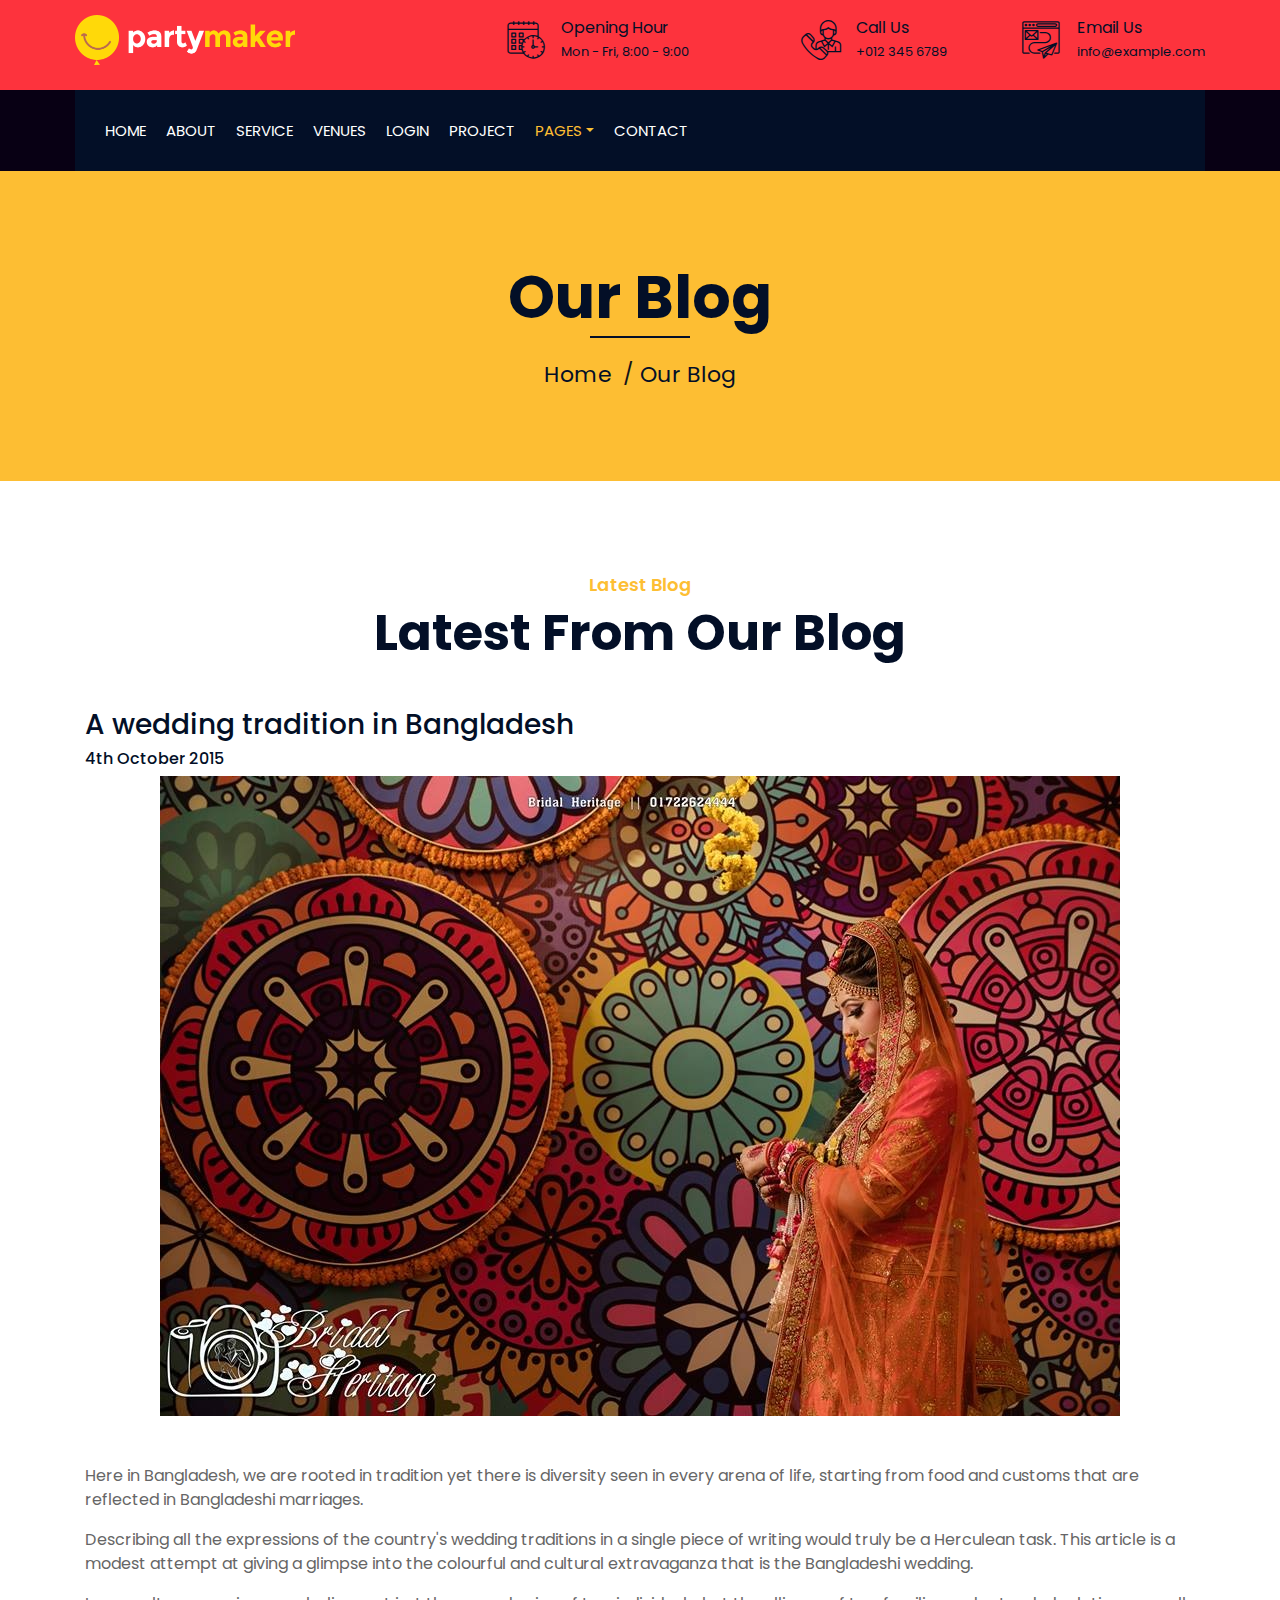
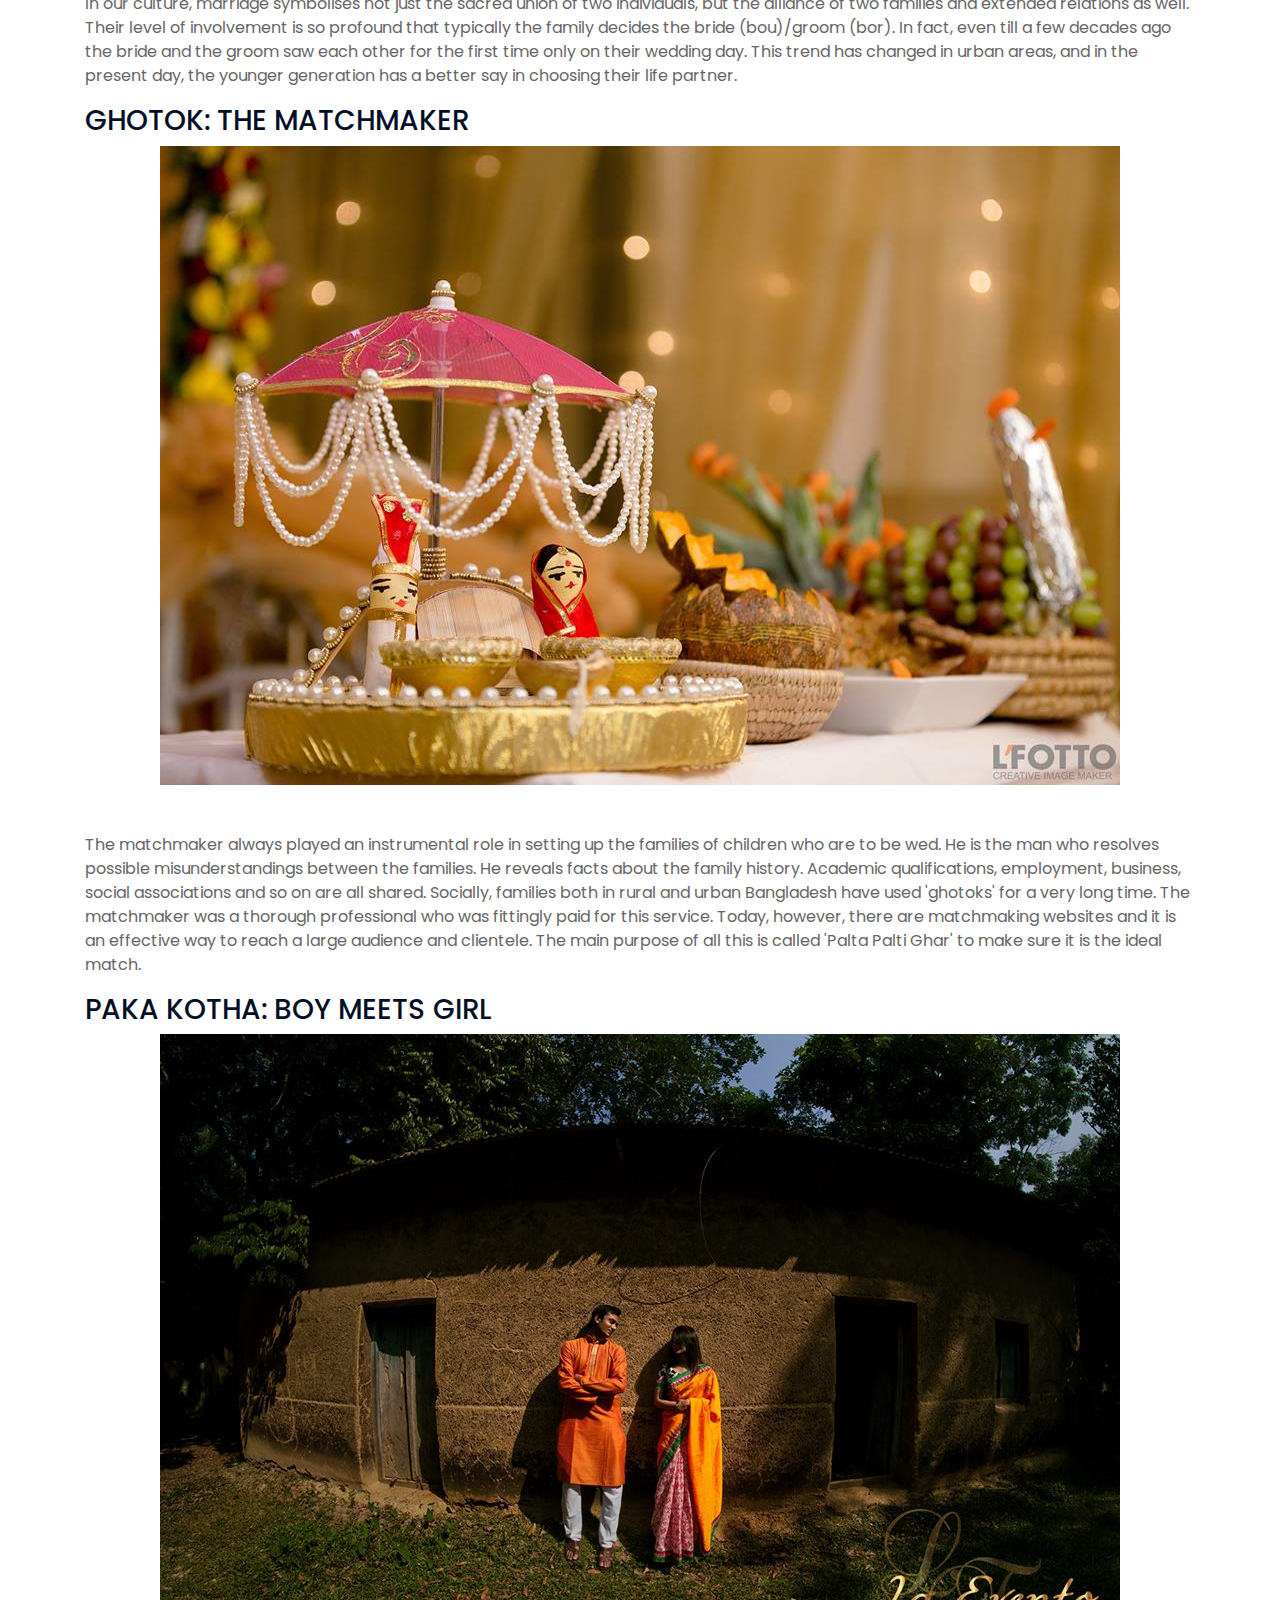
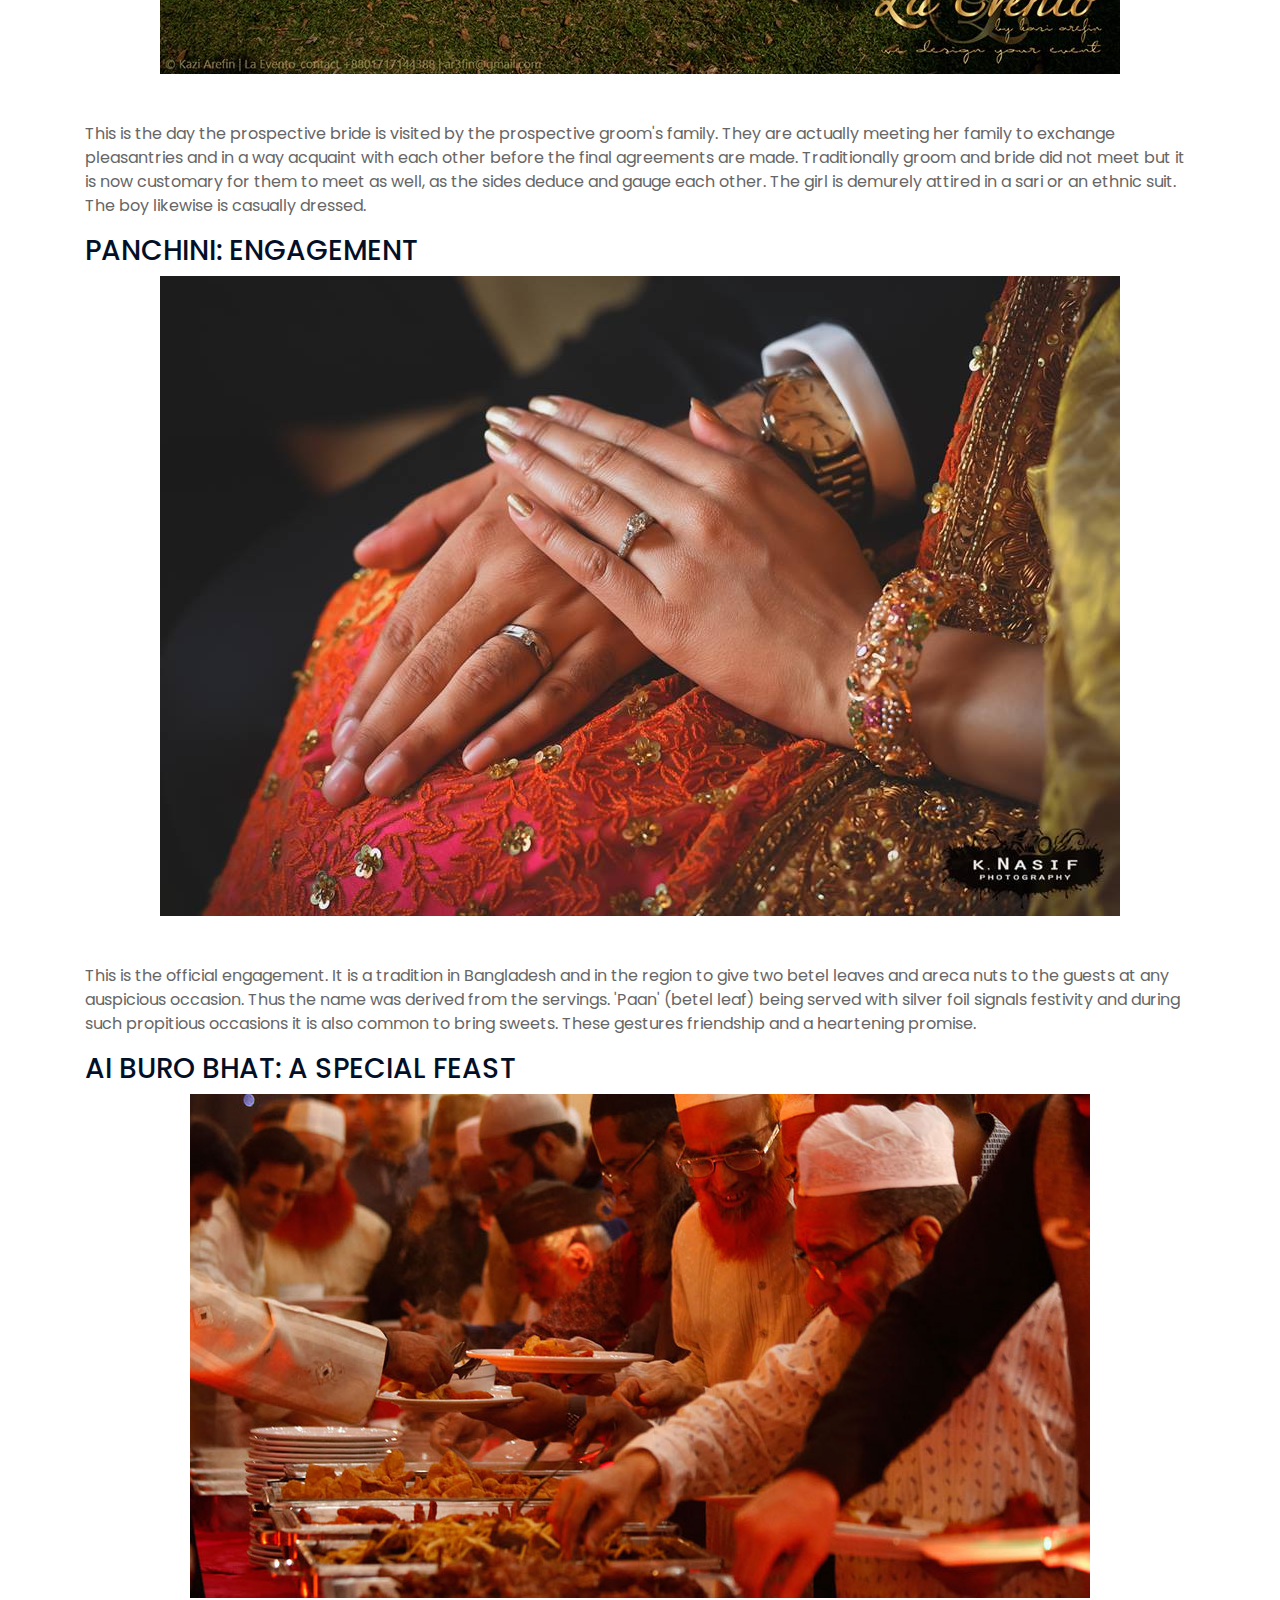
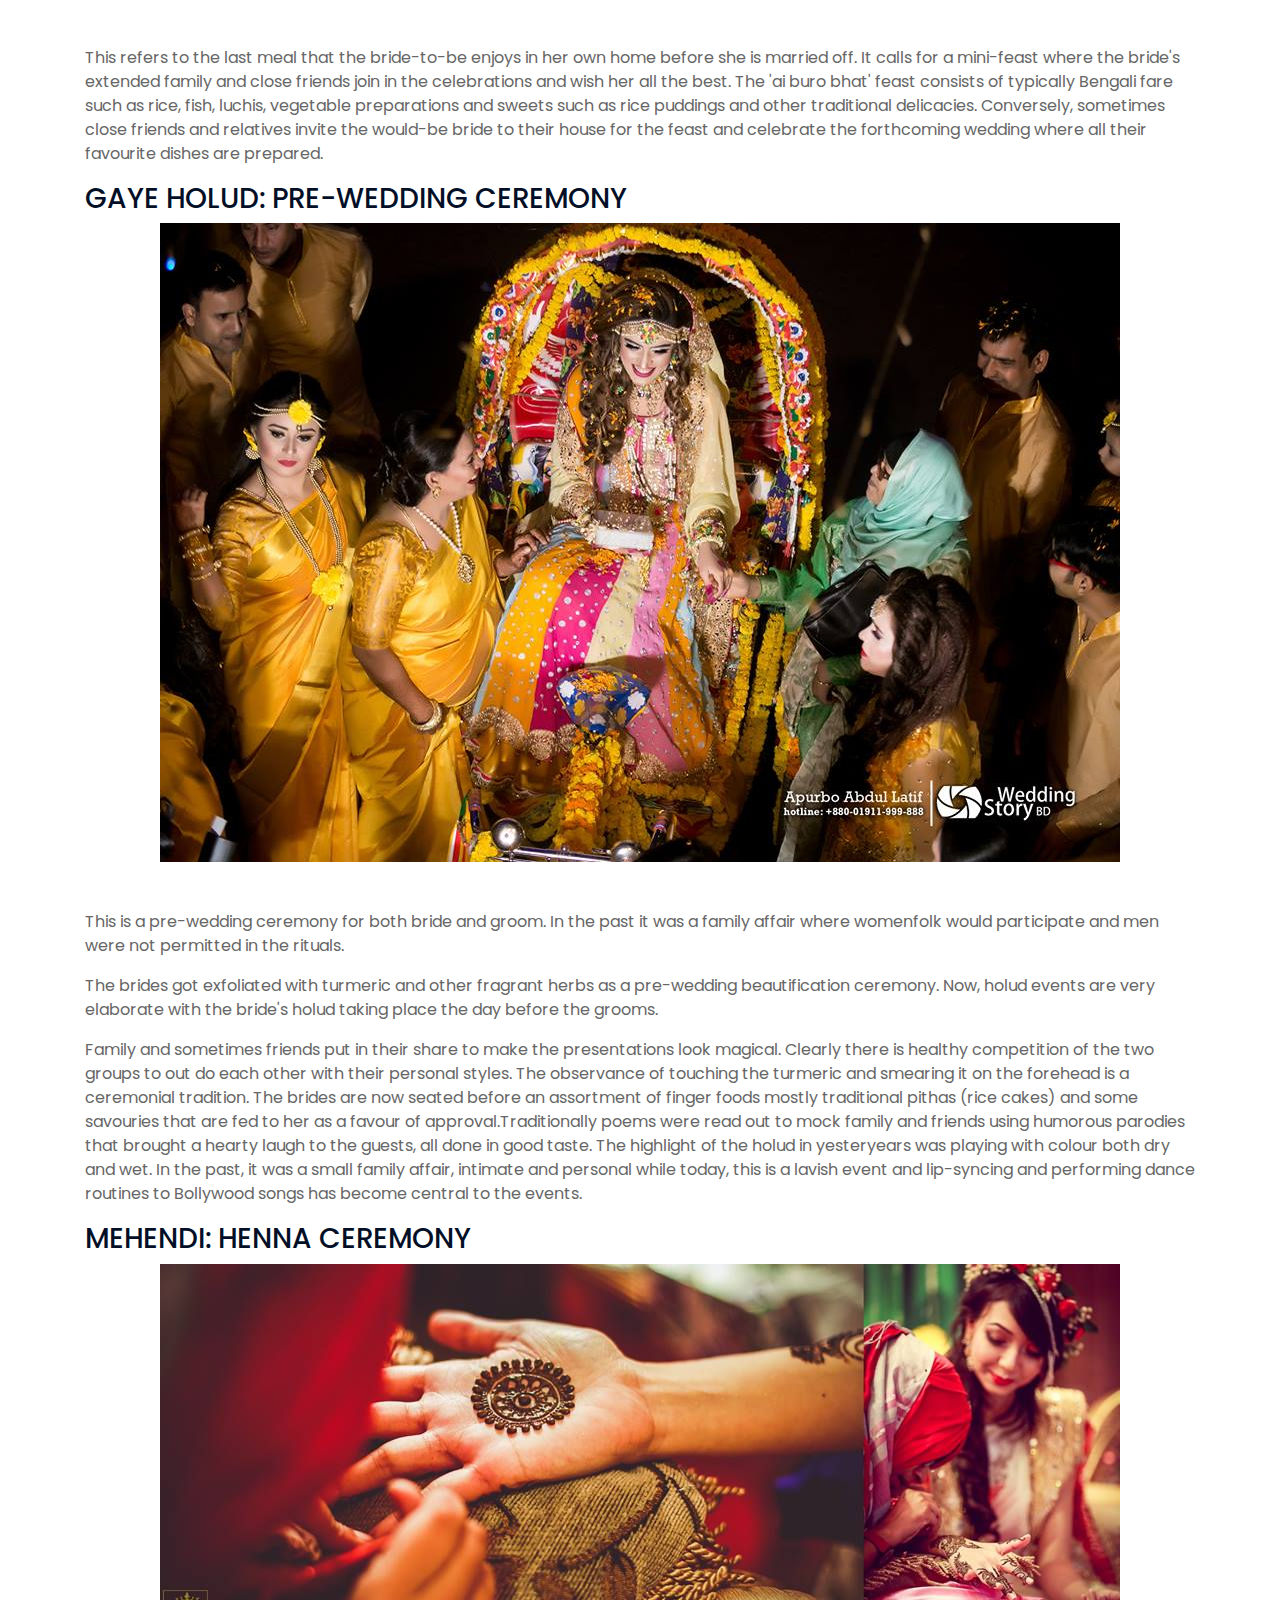
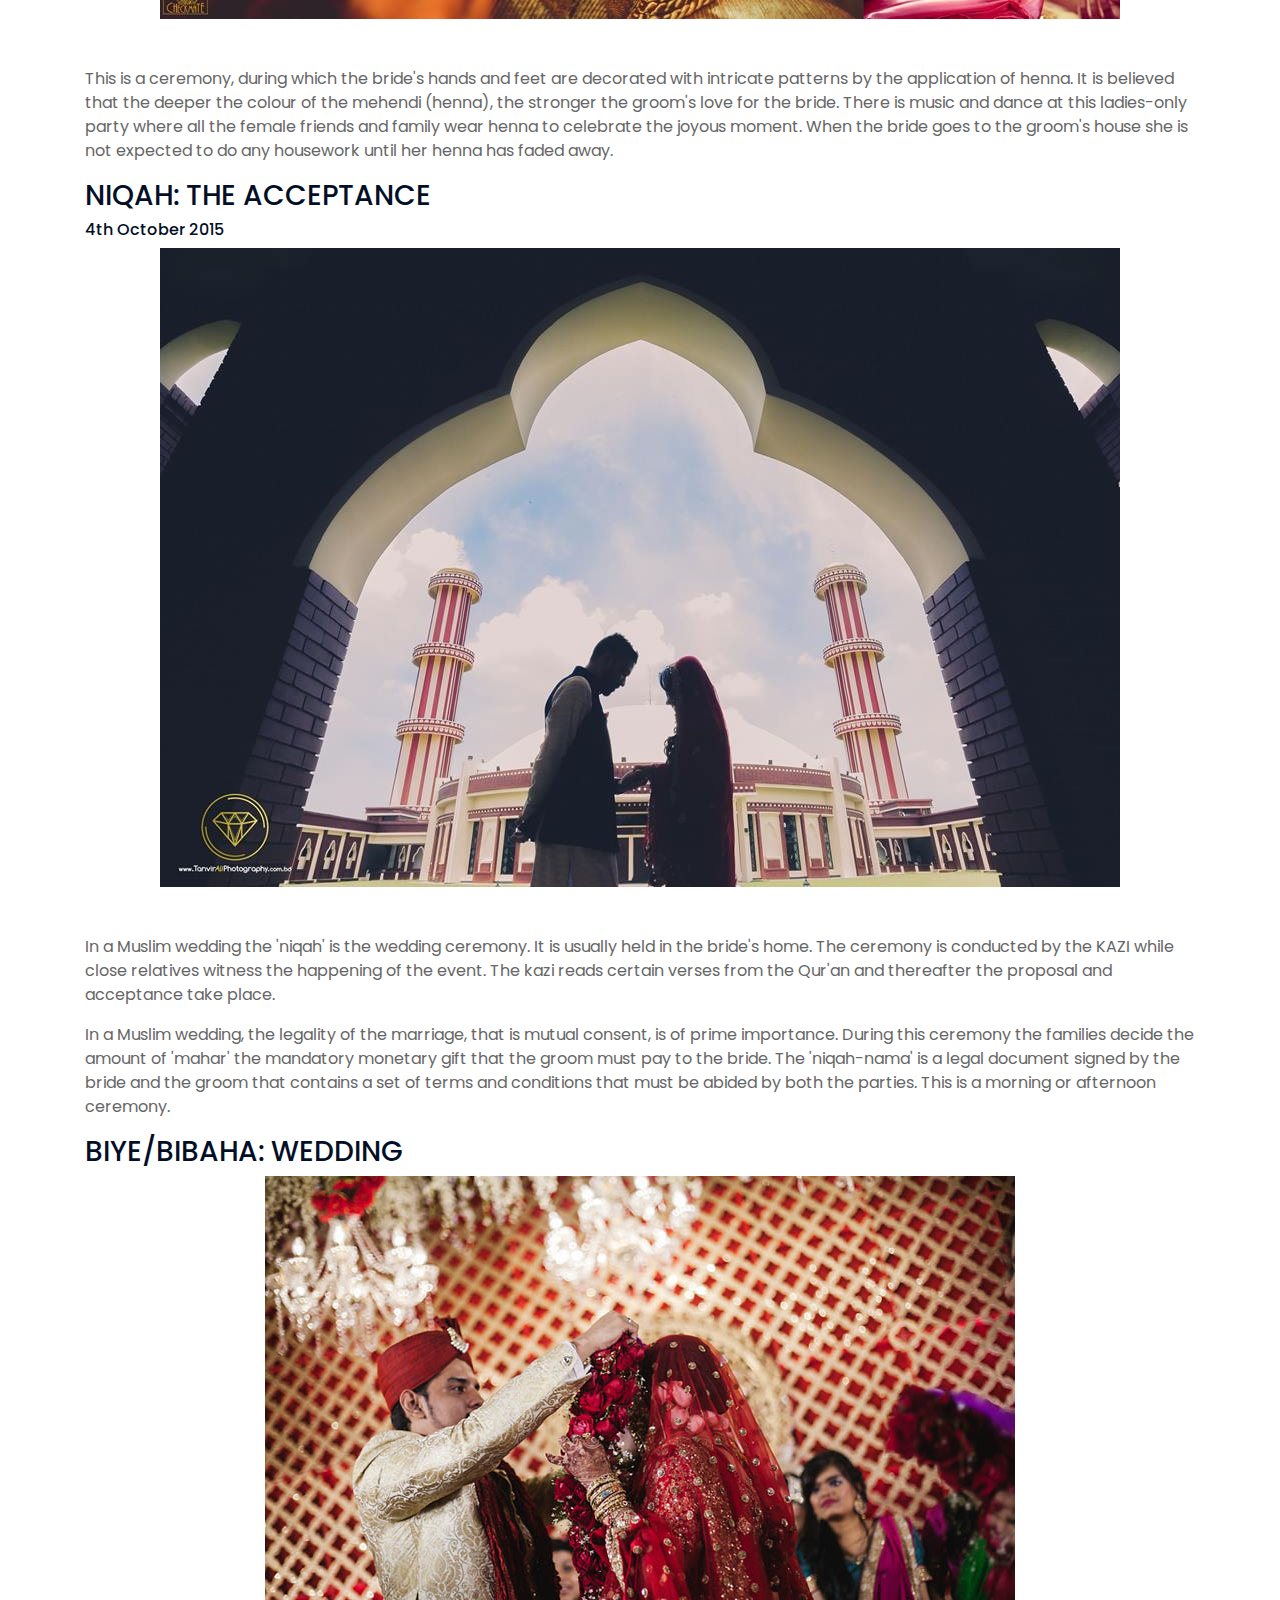
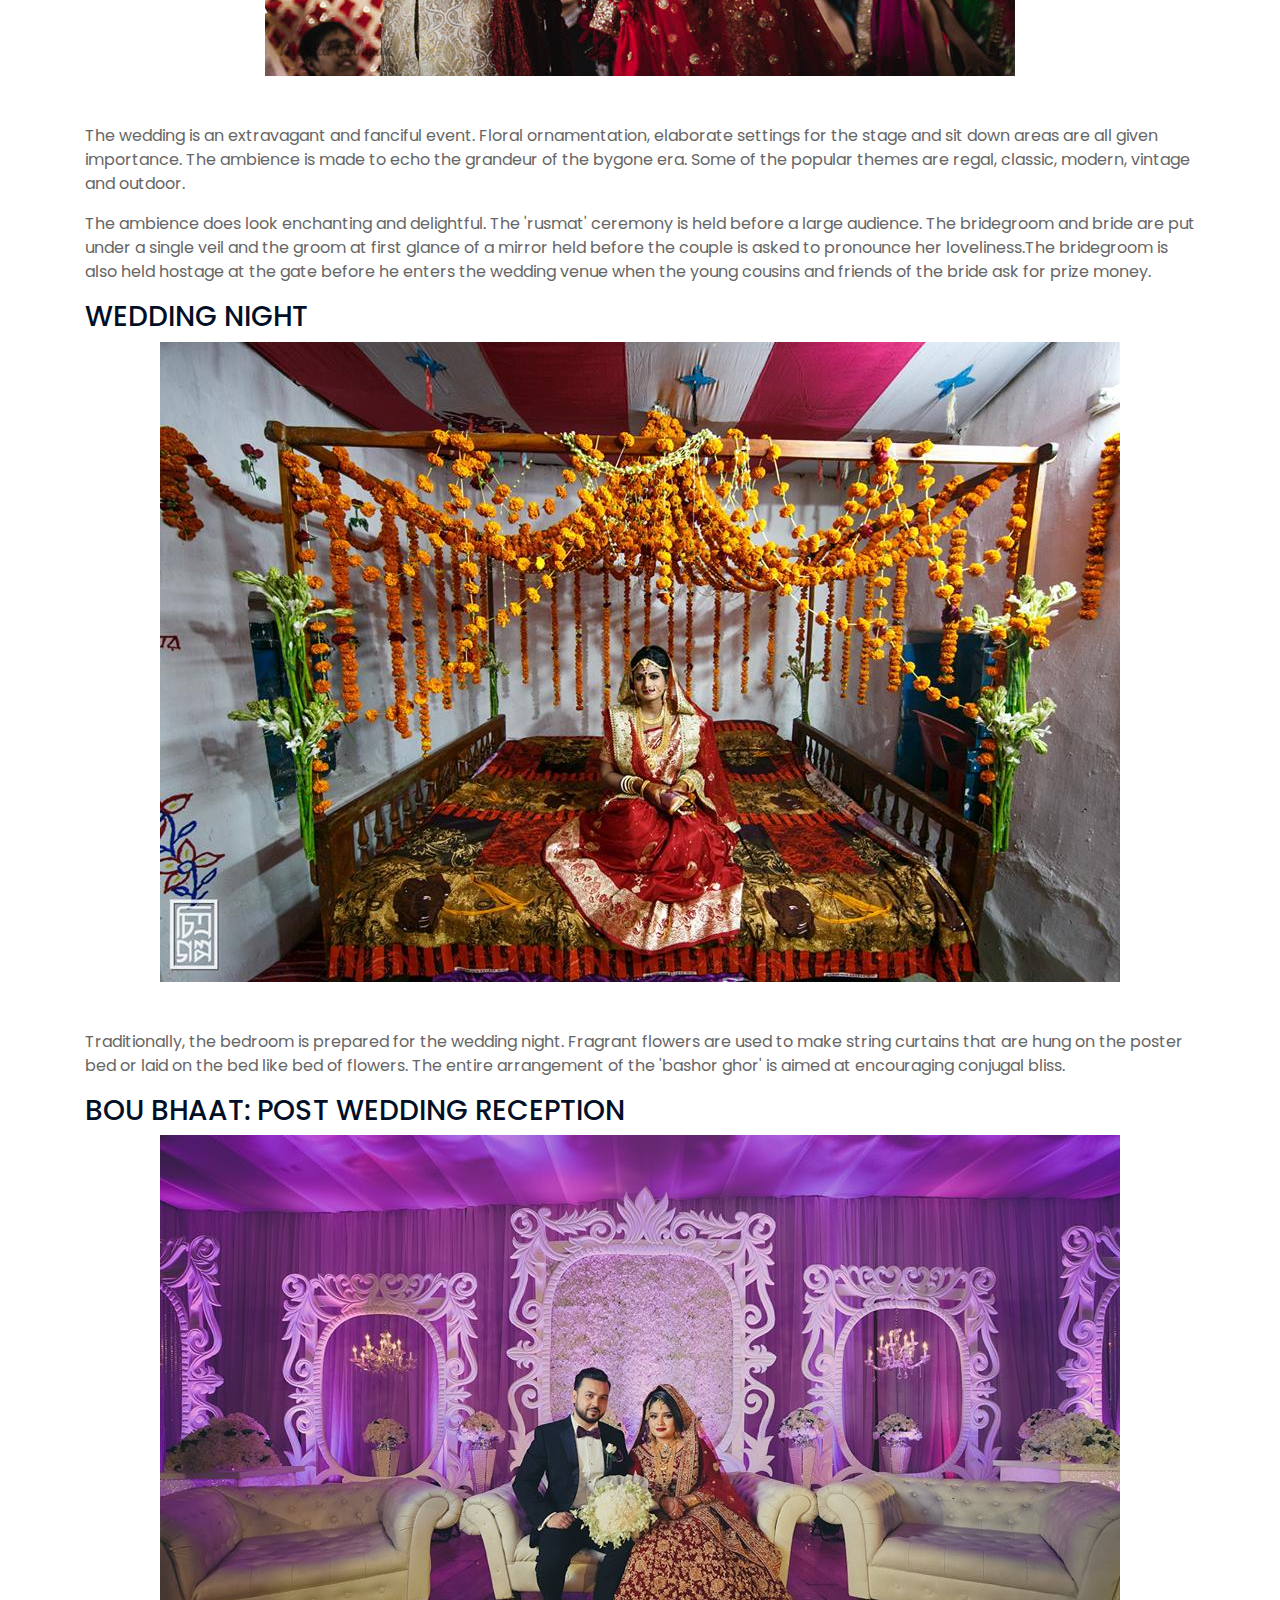
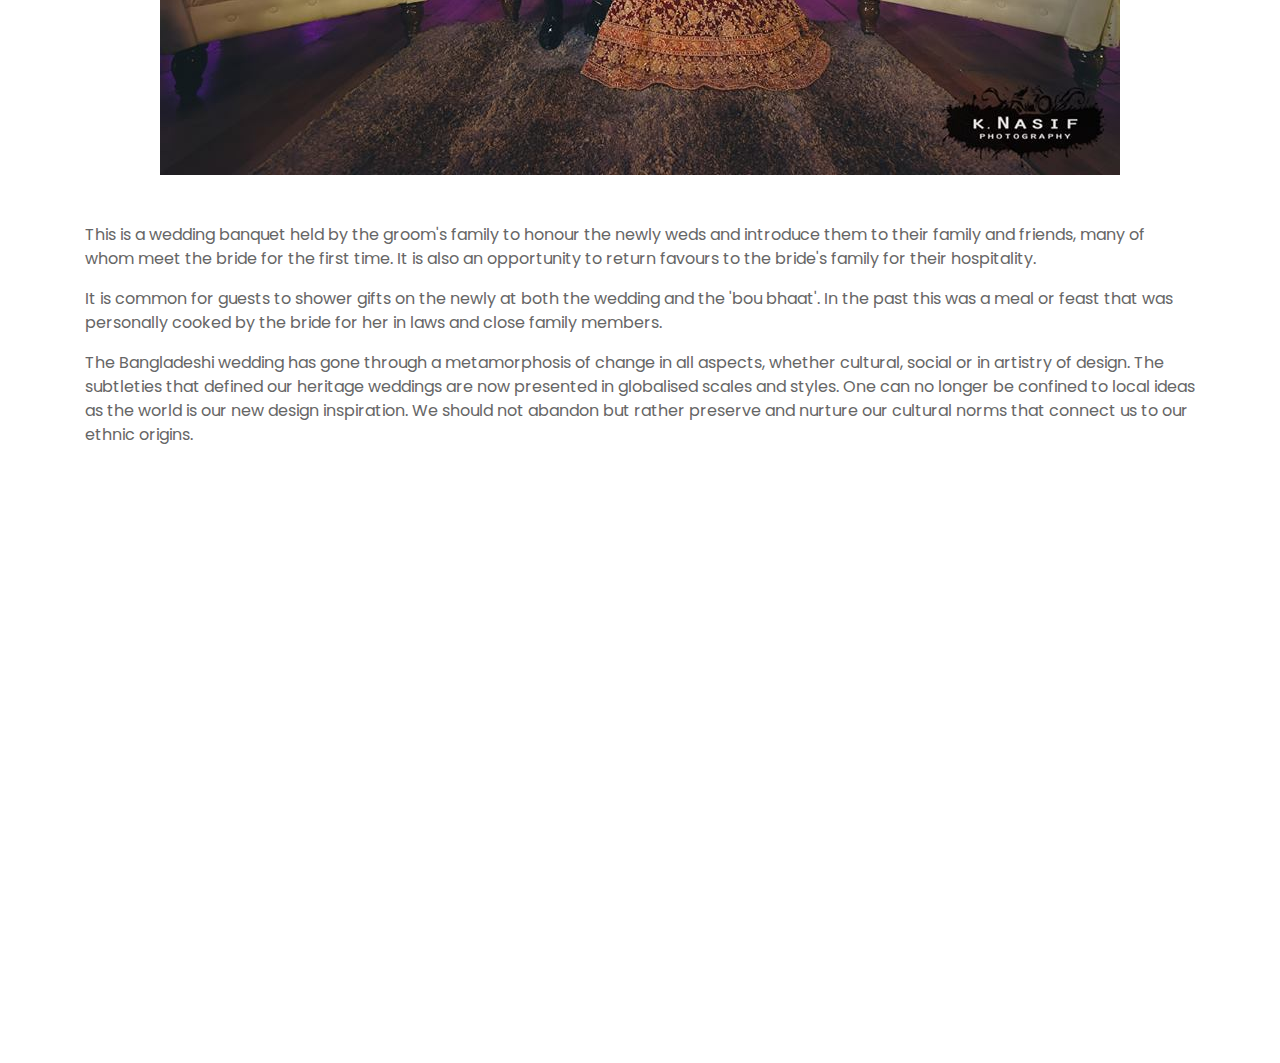
<file: blog.html>
<!DOCTYPE html>
<html lang="en">

<head>
    <meta charset="utf-8">
    <title>Partymaker</title>
    <meta content="width=device-width, initial-scale=1.0" name="viewport">
    <meta content="Construction Company Website Template" name="keywords">
    <meta content="Construction Company Website Template" name="description">

    <!-- Favicon -->
    <link href="img/favicon.ico" rel="icon">

    <!-- Google Font -->
    <link href="https://fonts.googleapis.com/css2?family=Poppins:wght@100;200;300;400;500;600;700;800;900&display=swap" rel="stylesheet">

    <!-- CSS Libraries -->
    <link href="https://stackpath.bootstrapcdn.com/bootstrap/4.4.1/css/bootstrap.min.css" rel="stylesheet">
    <link href="https://cdnjs.cloudflare.com/ajax/libs/font-awesome/5.10.0/css/all.min.css" rel="stylesheet">
    <link href="lib/flaticon/font/flaticon.css" rel="stylesheet">
    <link href="lib/animate/animate.min.css" rel="stylesheet">
    <link href="lib/owlcarousel/assets/owl.carousel.min.css" rel="stylesheet">
    <link href="lib/lightbox/css/lightbox.min.css" rel="stylesheet">
    <link href="lib/slick/slick.css" rel="stylesheet">
    <link href="lib/slick/slick-theme.css" rel="stylesheet">

    <!-- Template Stylesheet -->
    <link href="css/style.css" rel="stylesheet">
</head>

<body>
    <div class="wrapper">
        <!-- Top Bar Start -->
        <div class="top-bar">
            <div class="container-fluid">
                <div class="row align-items-center">
                    <div class="col-lg-4 col-md-12">
                        <div class="logo">
                            <a href="index.html"><img src="img/p1.jpg" alt=" " class="img-responsive" height="50px" width="220px" /></a>
                        </div>
                    </div>
                    <div class="col-lg-8 col-md-7 d-none d-lg-block">
                        <div class="row">
                            <div class="col-4">
                                <div class="top-bar-item">
                                    <div class="top-bar-icon">
                                        <i class="flaticon-calendar"></i>
                                    </div>
                                    <div class="top-bar-text">
                                        <h3>Opening Hour</h3>
                                        <p>Mon - Fri, 8:00 - 9:00</p>
                                    </div>
                                </div>
                            </div>
                            <div class="col-4">
                                <div class="top-bar-item">
                                    <div class="top-bar-icon">
                                        <i class="flaticon-call"></i>
                                    </div>
                                    <div class="top-bar-text">
                                        <h3>Call Us</h3>
                                        <p>+012 345 6789</p>
                                    </div>
                                </div>
                            </div>
                            <div class="col-4">
                                <div class="top-bar-item">
                                    <div class="top-bar-icon">
                                        <i class="flaticon-send-mail"></i>
                                    </div>
                                    <div class="top-bar-text">
                                        <h3>Email Us</h3>
                                        <p>info@example.com</p>
                                    </div>
                                </div>
                            </div>
                        </div>
                    </div>
                </div>
            </div>
        </div>
        <!-- Top Bar End -->

        <!-- Nav Bar Start -->
        <div class="nav-bar">
            <div class="container-fluid">
                <nav class="navbar navbar-expand-lg bg-dark navbar-dark">
                    <a href="#" class="navbar-brand">MENU</a>
                    <button type="button" class="navbar-toggler" data-toggle="collapse" data-target="#navbarCollapse">
                            <span class="navbar-toggler-icon"></span>
                        </button>

                    <div class="collapse navbar-collapse justify-content-between" id="navbarCollapse">
                        <div class="navbar-nav mr-auto">
                            <a href="index.html" class="nav-item nav-link">Home</a>
                            <a href="about.html" class="nav-item nav-link">About</a>
                            <a href="service.html" class="nav-item nav-link">Service</a>
                            <a href="partyvenues.html" class="nav-item nav-link">Venues</a>
                            <a href="login.html" class="nav-item nav-link">login</a>
                            <a href="portfolio.html" class="nav-item nav-link">Project</a>
                            <div class="nav-item dropdown">
                                <a href="#" class="nav-link dropdown-toggle active" data-toggle="dropdown">Pages</a>
                                <div class="dropdown-menu">
                                    <a href="blog.html" class="dropdown-item">Blog Page</a>
                                    <a href="single.html" class="dropdown-item">News & recent posts</a>
                                </div>
                            </div>
                            <a href="contact.html" class="nav-item nav-link">Contact</a>
                        </div>

                    </div>
                </nav>
            </div>
        </div>
        <!-- Nav Bar End -->


        <!-- Page Header Start -->
        <div class="page-header">
            <div class="container">
                <div class="row">
                    <div class="col-12">
                        <h2>Our Blog</h2>
                    </div>
                    <div class="col-12">
                        <a href="">Home</a>
                        <a href="">Our Blog</a>
                    </div>
                </div>
            </div>
        </div>
        <!-- Page Header End -->


        <!-- Blog Start -->
        <div class="blog">
            <div class="container">
                <div class="section-header text-center">
                    <p>Latest Blog</p>
                    <h2>Latest From Our Blog</h2>
                </div>
                <style>
                    .img-container {
                      text-align: center;
                      display: block;
                    }
                  </style>
           
                  <div>
                        
                    <h3>A wedding tradition in Bangladesh</h3>
                    <h6>4th October 2015</h6>

                </div>
              <span class="img-container"> <!-- Inline parent element -->
                <img src="img/blo1.jpg" alt="">
              </span>
                <div>
                    <p><br><br>
                        Here in Bangladesh, we are rooted in tradition yet there is diversity seen in every arena of life, starting from food and customs that are reflected in Bangladeshi marriages.</p>
                    <p>
                        Describing all the expressions of the country's wedding traditions in a single piece of writing would truly be a Herculean task. This article is a modest attempt at giving a glimpse into the colourful and cultural extravaganza that is the Bangladeshi wedding.
                    </p>
                    <p>
                        In our culture, marriage symbolises not just the sacred union of two individuals, but the alliance of two families and extended relations as well. Their level of involvement is so profound that typically the family decides the bride (bou)/groom (bor). In fact, even till a few decades ago the bride and the groom saw each other for the first time only on their wedding day. This trend has changed in urban areas, and in the present day, the younger generation has a better say in choosing their life partner.


                    </p>

                </div>
              
                <div>
                        
                    <h3>GHOTOK: THE MATCHMAKER</h3>
                 

                </div>
              <span class="img-container"> <!-- Inline parent element -->
                <img src="img/blo3.jpg" alt="">
              </span>
              <div>
                <p><br><br>
                    The matchmaker always played an instrumental role in setting up the families of children who are to be wed. He is the man who resolves possible misunderstandings between the families. He reveals facts about the family history. Academic qualifications, employment, business, social associations and so on are all shared. Socially, families both in rural and urban Bangladesh have used 'ghotoks' for a very long time. The matchmaker was a thorough professional who was fittingly paid for this service. Today, however, there are matchmaking websites and it is an effective way to reach a large audience and clientele. The main purpose of all this is called 'Palta Palti Ghar' to make sure it is the ideal match.
                </p>
    
            </div>
            <div>
                        
                <h3>PAKA KOTHA: BOY MEETS GIRL</h3>
             

            </div>
          <span class="img-container"> <!-- Inline parent element -->
            <img src="img/blo4.jpg" alt="">
          </span>
          <div>
            <p><br><br>
                This is the day the prospective bride is visited by the prospective groom's family. They are actually meeting her family to exchange pleasantries and in a way acquaint with each other before the final agreements are made. Traditionally groom and bride did not meet but it is now customary for them to meet as well, as the sides deduce and gauge each other. The girl is demurely attired in a sari or an ethnic suit. The boy likewise is casually dressed.
            </p>
            
        </div>
        <div>
                        
            <h3>PANCHINI: ENGAGEMENT</h3>
         

        </div>
      <span class="img-container"> <!-- Inline parent element -->
        <img src="img/blo5.jpg" alt="">
      </span>
      <div>
        <p><br><br>
            This is the official engagement. It is a tradition in Bangladesh and in the region to give two betel leaves and areca nuts to the guests at any auspicious occasion. Thus the name was derived from the servings. 'Paan' (betel leaf) being served with silver foil signals festivity and during such propitious occasions it is also common to bring sweets. These gestures friendship and a heartening  promise.
        </p>
       
    </div>
    <div>
                        
        <h3>AI BURO BHAT: A SPECIAL FEAST
        </h3>
     

    </div>
  <span class="img-container"> <!-- Inline parent element -->
    <img src="img/blo6.jpg" alt="">
  </span>
  <div>
    <p><br><br>
        This refers to the last meal that the bride-to-be enjoys in her own home before she is married off. It calls for a mini-feast where the bride's extended family and close friends join in the celebrations and wish her all the best. The 'ai buro bhat' feast consists of typically Bengali fare such as rice, fish, luchis, vegetable preparations and sweets such as rice puddings and other traditional delicacies.
        Conversely, sometimes close friends and relatives invite the would-be bride to their house for the feast and celebrate the forthcoming wedding where all their favourite dishes are prepared.
    </p>
   
</div>
<div>
                        
    <h3>GAYE HOLUD: PRE-WEDDING CEREMONY
    </h3>
 

</div>
<span class="img-container"> <!-- Inline parent element -->
<img src="img/blo7.jpg" alt="">
</span>
<div>
    <p><br><br>
        This is a pre-wedding ceremony for both bride and groom. In the past it was a family affair where womenfolk would participate and men were not permitted in the rituals.
    </p>
    <p>
        The brides got exfoliated with turmeric and other fragrant herbs as a pre-wedding beautification ceremony. Now, holud events are very elaborate with the bride's holud taking place the day before the grooms.  

    </p>
    <p>
        Family and sometimes friends put in their share to make the presentations look magical. Clearly there is healthy competition of the two groups to out do each other with their personal styles. The observance of touching the turmeric and smearing it on the forehead is a ceremonial tradition. The brides are now seated before an assortment of finger foods mostly traditional pithas (rice cakes) and some savouries that are fed to her as a favour of approval.Traditionally poems were read out to mock family and friends using humorous parodies that brought a hearty laugh to the guests, all done in good taste. The highlight of the holud in yesteryears was playing with colour both dry and wet. In the past, it was a small family affair, intimate and personal while today, this is a lavish event and lip-syncing and performing dance routines to Bollywood songs has become central to the events.
    </p>
</div>
<div>
                        
    <h3>MEHENDI: HENNA CEREMONY
    </h3>
 

</div>
<span class="img-container"> <!-- Inline parent element -->
<img src="img/blo8.jpg" alt="">
</span>
<div>
    <p><br><br>
        This is a ceremony, during which the bride's hands and feet are decorated with intricate patterns by the application of henna. It is believed that the deeper the colour of the mehendi (henna), the stronger the groom's love for the bride. There is music and dance at this ladies-only party where all the female friends and family wear henna to celebrate the joyous moment. When the bride goes to the groom's house she is not expected to do any housework until her henna has faded away.
    </p>
  
</div> 
<div>
                        
    <h3>NIQAH: THE ACCEPTANCE</h3>
    <h6>4th October 2015</h6>

</div>
<span class="img-container"> <!-- Inline parent element -->
<img src="img/blo2.jpg" alt="">
</span>
<div>
  <p><br><br>
    In a Muslim wedding the 'niqah' is the wedding ceremony. It is usually held in the bride's home. The ceremony is conducted by the KAZI while close relatives witness the happening of the event. The kazi reads certain verses from the Qur'an and thereafter the proposal and acceptance take place.
  </p>
  <p>
    In a Muslim wedding, the legality of the marriage, that is mutual consent, is of prime importance. During this ceremony the families decide the amount of 'mahar' the mandatory monetary gift that the groom must pay to the bride. The 'niqah-nama' is a legal document signed by the bride and the groom that contains a set of terms and conditions that must be abided by both the parties. This is a morning or afternoon ceremony.
    </p>
</div>
<div>
                        
    <h3>BIYE/BIBAHA: WEDDING</h3>
  

</div>
<span class="img-container"> <!-- Inline parent element -->
<img src="img/blo9.jpg" alt="">
</span>
                     
<div>
    <p><br><br>
        The wedding is an extravagant and fanciful event. Floral ornamentation, elaborate settings for the stage and sit down areas are all given importance. The ambience is made to echo the grandeur of the bygone era. Some of the popular themes are regal, classic, modern, vintage and outdoor.
    </p>
    <p>
        The ambience does look enchanting and delightful. The 'rusmat' ceremony is held before a large audience. The bridegroom and bride are put under a single veil and the groom at first glance of a mirror held before the couple is asked to pronounce her loveliness.The bridegroom is also held hostage at the gate before he enters the wedding venue when the young cousins and friends of the bride ask for prize money.
    </p>
</div> 
<div>
                        
    <h3>WEDDING NIGHT</h3>
  

</div>
<span class="img-container"> <!-- Inline parent element -->
<img src="img/blo10.jpg" alt="">
</span>
<div>
    <p><br><br>
        Traditionally, the bedroom is prepared for the wedding night. Fragrant flowers are used to make string curtains that are hung on the poster bed or laid on the bed like bed of flowers. The entire arrangement of the 'bashor ghor' is aimed at encouraging conjugal bliss.
    </p>
    
</div>  
<div>
                        
    <h3>BOU BHAAT: POST WEDDING RECEPTION</h3>
  

</div>
<span class="img-container"> <!-- Inline parent element -->
<img src="img/blo11.jpg" alt="">
</span>
<div>
    <p><br><br>
        This is a wedding banquet held by the groom's family to honour the newly weds and introduce them to their family and friends, many of whom meet the bride for the first time. It is also an opportunity to return favours to the bride's family for their hospitality.
    </p>
    <p>
        It is common for guests to shower gifts on the newly at both the wedding and the 'bou bhaat'. In the past this was a meal or feast that was personally cooked by the bride for her in laws and close family members.
    </p>
    <p>
        The Bangladeshi wedding has gone through a metamorphosis of change in all aspects, whether cultural, social or in artistry of design. The subtleties that defined our heritage weddings are now presented in globalised scales and styles. One can no longer be confined to local ideas as the world is our new design inspiration. We should not abandon but rather preserve and nurture our cultural norms that connect us to our ethnic origins.
    </p>
</div>
               
            </div>
        </div>
                
                            
                  
                
                
           
        
        <!-- Blog End -->


      <!-- Footer Start -->
      <div class="footer wow fadeIn" data-wow-delay="0.3s">
        <div class="container">
            <div class="row">
                <div class="col-md-6 col-lg-3">
                    <div class="footer-contact">
                        <h2>Office Contact</h2>
                        <p><i class="fa fa-map-marker-alt"></i>123 Street Mirpur, Dhaka, Bangladesh</p>
                        <p><i class="fa fa-phone-alt"></i>+012 345 67890</p>
                        <p><i class="fa fa-envelope"></i>info@example.com</p>
                        <div class="footer-social">
                            <a href=""><i class="fab fa-twitter"></i></a>
                            <a href=""><i class="fab fa-facebook-f"></i></a>
                            <a href=""><i class="fab fa-youtube"></i></a>
                            <a href=""><i class="fab fa-instagram"></i></a>
                            <a href=""><i class="fab fa-linkedin-in"></i></a>
                        </div>
                    </div>
                </div>
                <div class="col-md-6 col-lg-3">
                    <div class="footer-link">
                        <h2>Services Areas</h2>
                        <a href="">Party venues</a>
                        <a href="">Catering & Food</a>
                        <a href="">Decorations</a>
                        <a href="">Photography</a>
                        <a href="">Bridal gowns</a>
                        <a href="">Painting</a>
                    </div>
                </div>
                <div class="col-md-6 col-lg-3">
                    <div class="footer-link">
                        <h2>Useful Pages</h2>
                        <a href="about.html" class="nav-item nav-link">About Us</a>
                        <a href="service.html" class="nav-item nav-link active">Service</a>
                        <a href="partyvenues.html" class="nav-item nav-link">Venues</a>
                        <a href="portfolio.html" class="nav-item nav-link">Project</a>
                    </div>
                </div>
                <div class="col-md-6 col-lg-3">
                    <div class="newsletter">
                        <h2>Find us</h2>
                        <p>
                            <div class="mapouter"><div class="gmap_canvas"><iframe width="315" height="211" id="gmap_canvas" src="https://maps.google.com/maps?q=Mirpur%20DOHS&t=&z=13&ie=UTF8&iwloc=&output=embed" frameborder="0" scrolling="no" marginheight="0" marginwidth="0"></iframe><a href="https://www.whatismyip-address.com"></a><br><style>.mapouter{position:relative;text-align:right;height:211px;width:315px;}</style><a href="https://www.embedgooglemap.net">embedgooglemap.net</a><style>.gmap_canvas {overflow:hidden;background:none!important;height:211px;width:315px;}</style></div></div>
                        </p>
                      
                    </div>
                </div>
            </div>
        </div>
        <div class="container footer-menu">
            <div class="f-menu">
                <a href="">Terms of use</a>
                <a href="">Privacy policy</a>
                <a href="">Cookies</a>
                <a href="">Help</a>
                <a href="">FQAs</a>
            </div>
        </div>
        <div class="container copyright">
            <div class="row">
                <div class="col-md-6">
                    <p>&copy; <a href="#">Partymaker</a>, All Right Reserved.</p>
                </div>

                <!--/*** This template is free as long as you keep the footer author’s credit link/attribution link/backlink. If you'd like to use the template without the footer author’s credit link/attribution link/backlink, you can purchase the Credit Removal License from "https://htmlcodex.com/credit-removal". Thank you for your support. ***/-->
                <div class="col-md-6">
                    <p>Designed By Jubair Ahmed</p>
                </div>
            </div>
        </div>
    </div>
    <!-- Footer End -->

        <a href="#" class="back-to-top"><i class="fa fa-chevron-up"></i></a>
    </div>

    <!-- JavaScript Libraries -->
    <script src="https://code.jquery.com/jquery-3.4.1.min.js"></script>
    <script src="https://stackpath.bootstrapcdn.com/bootstrap/4.4.1/js/bootstrap.bundle.min.js"></script>
    <script src="lib/easing/easing.min.js"></script>
    <script src="lib/wow/wow.min.js"></script>
    <script src="lib/owlcarousel/owl.carousel.min.js"></script>
    <script src="lib/isotope/isotope.pkgd.min.js"></script>
    <script src="lib/lightbox/js/lightbox.min.js"></script>
    <script src="lib/waypoints/waypoints.min.js"></script>
    <script src="lib/counterup/counterup.min.js"></script>
    <script src="lib/slick/slick.min.js"></script>

    <!-- Template Javascript -->
    <script src="js/main.js"></script>
</body>

</html>
</file>
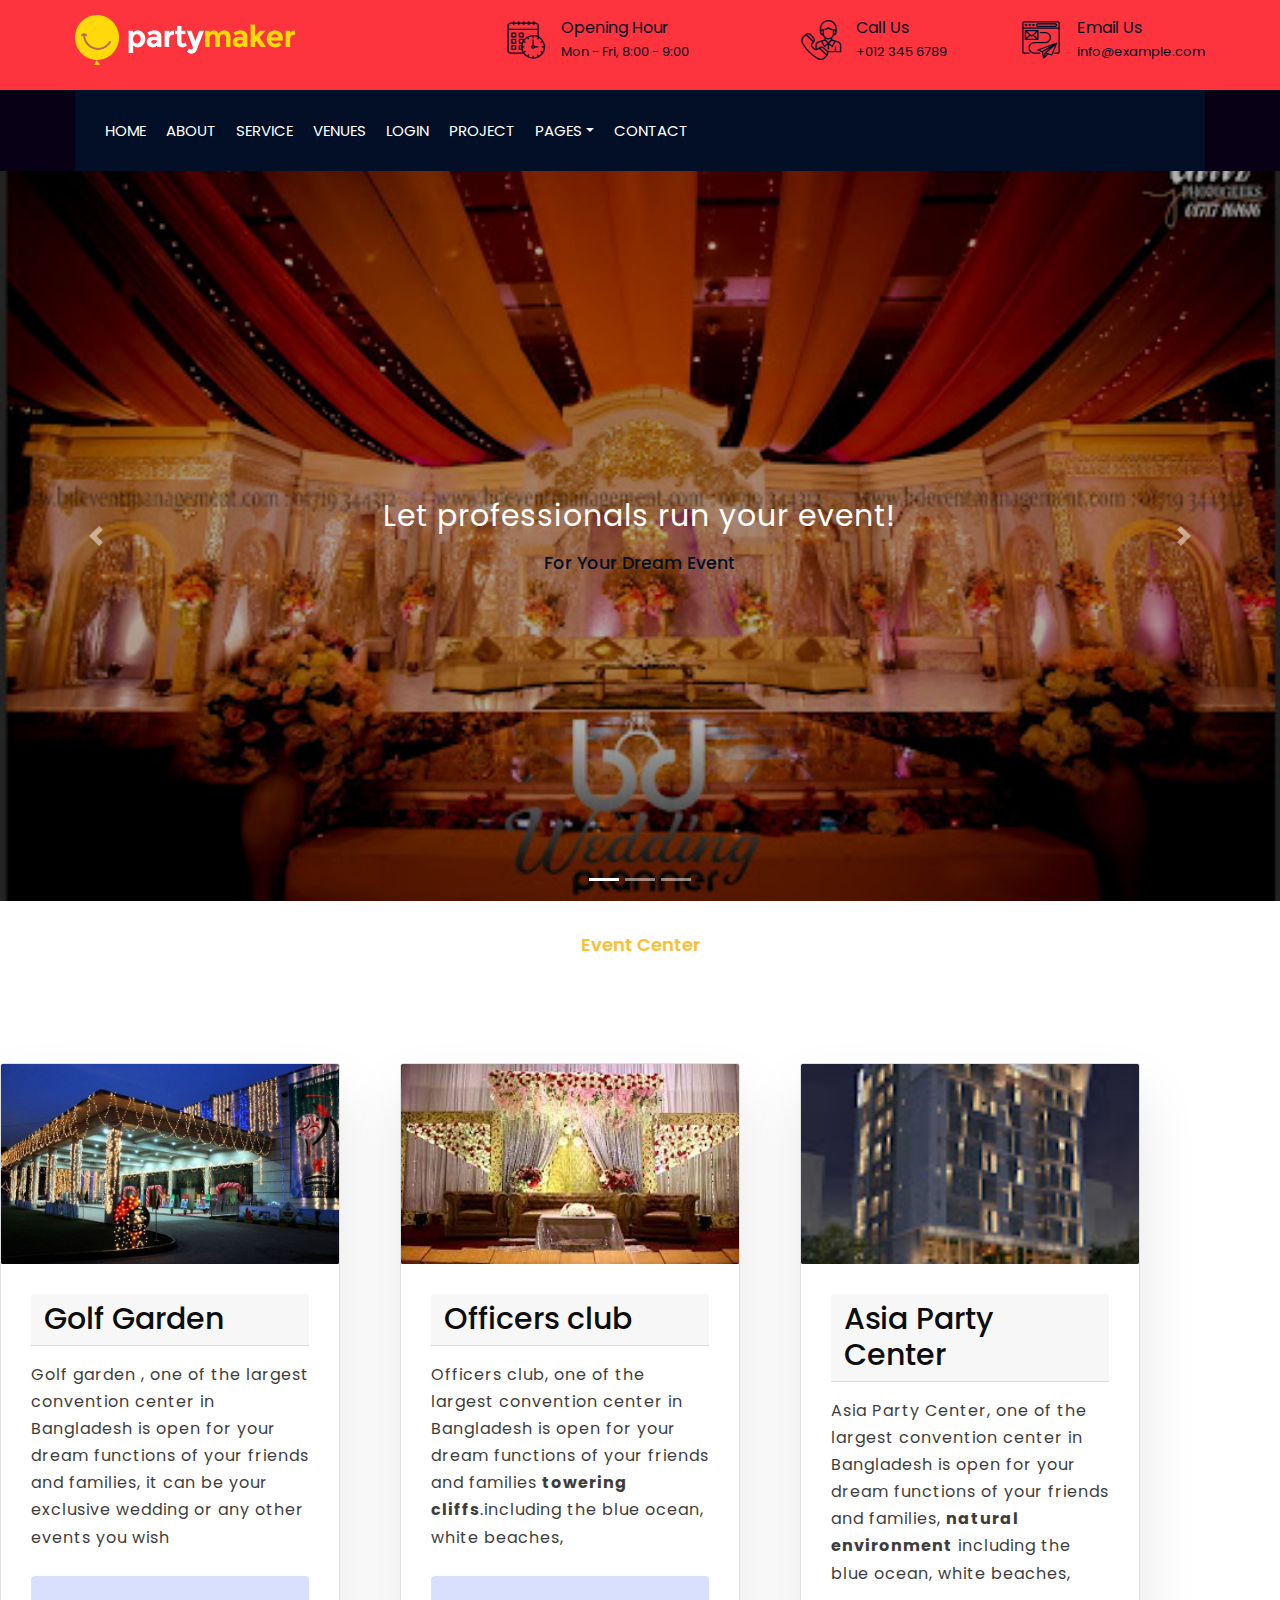
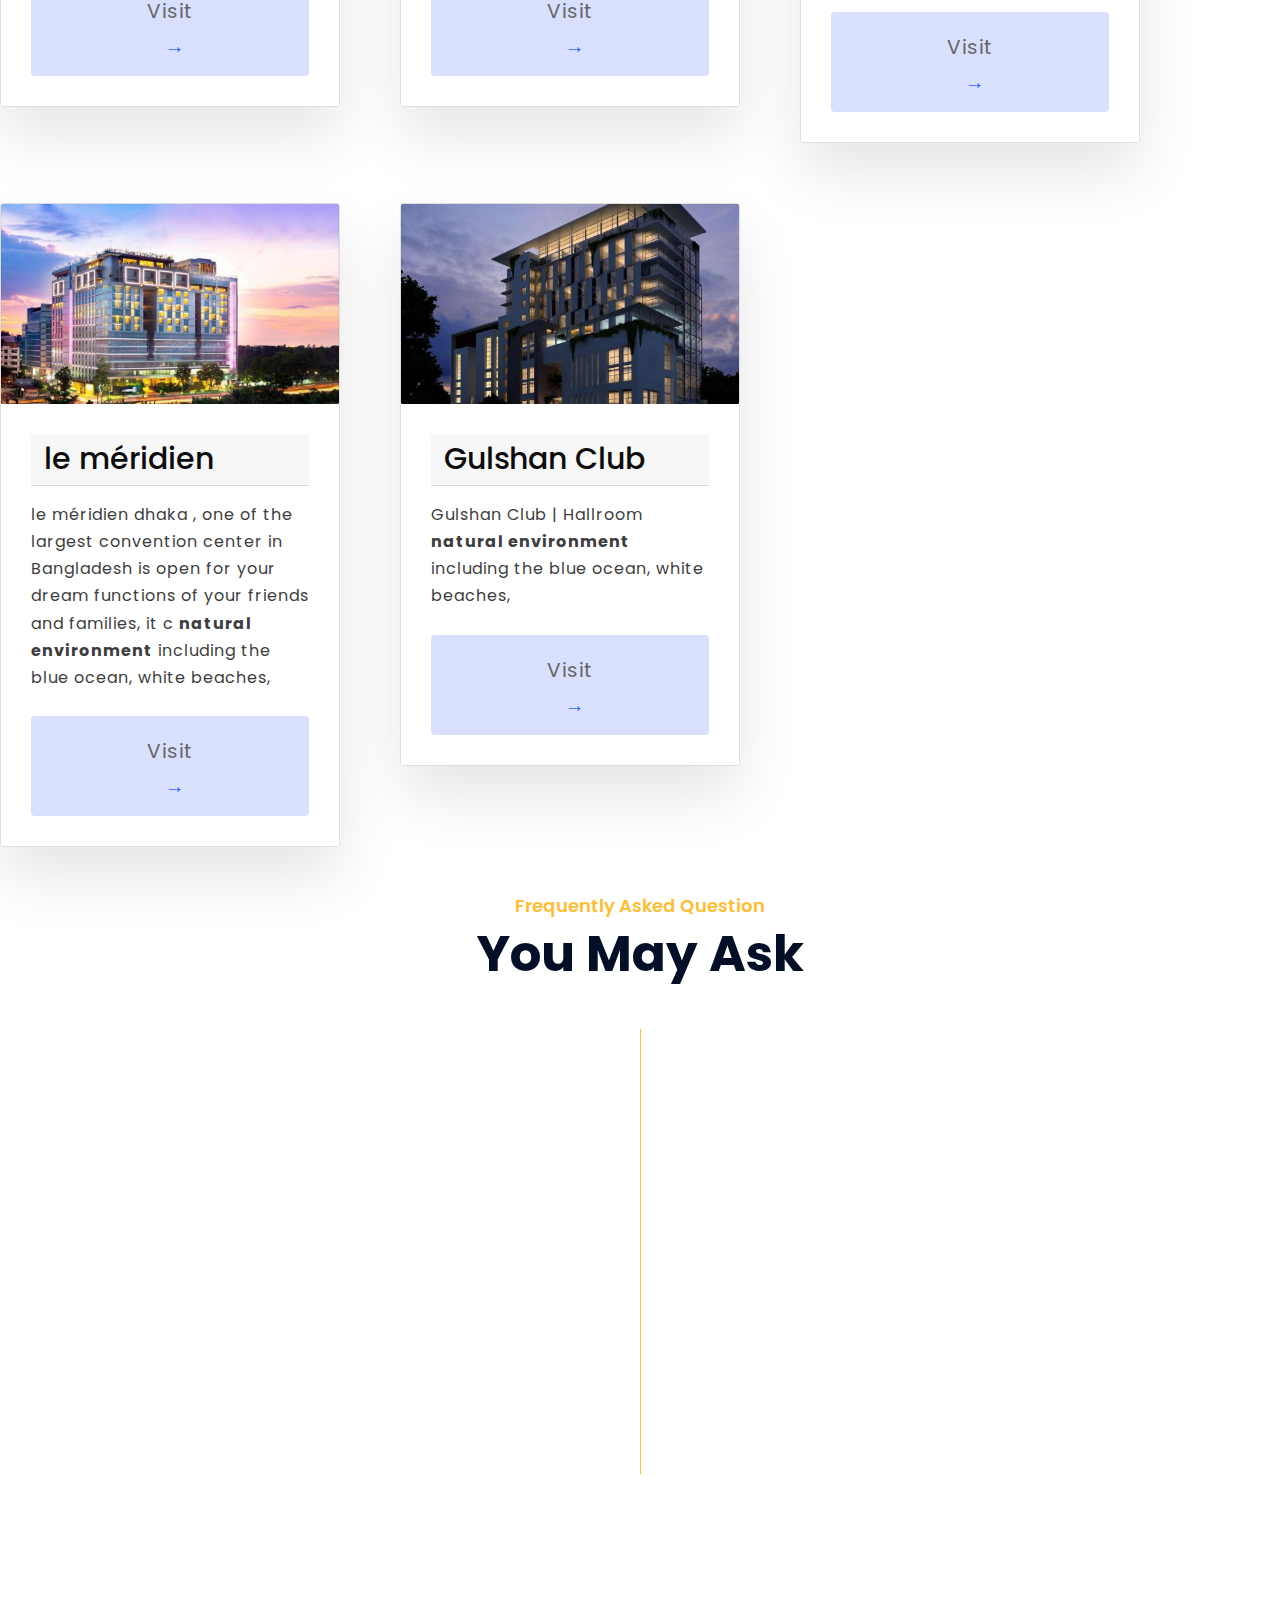
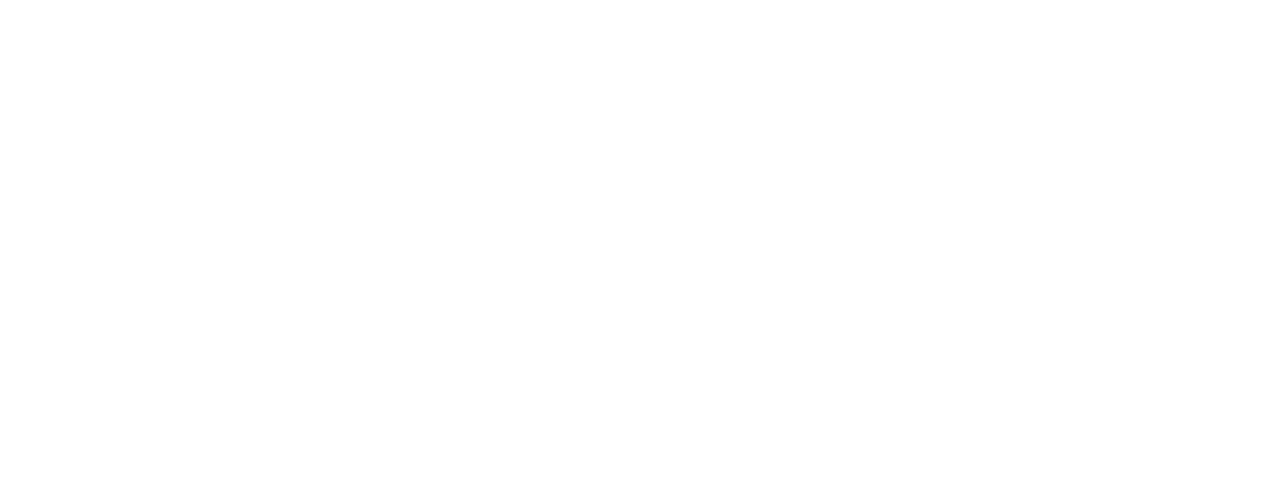
<file: partyvenues.html>
<!DOCTYPE html>
<html lang="en">

<head>
    <meta charset="utf-8">
    <title>Partymaker</title>
    <meta content="width=device-width, initial-scale=1.0" name="viewport">
    <meta content="Construction Company Website Template" name="keywords">
    <meta content="Construction Company Website Template" name="description">

    <!-- Favicon -->
    <link href="img/favicon.ico" rel="icon">

    <!-- Google Font -->
    <link href="https://fonts.googleapis.com/css2?family=Poppins:wght@100;200;300;400;500;600;700;800;900&display=swap" rel="stylesheet">

    <!-- CSS Libraries -->
    <link href="https://stackpath.bootstrapcdn.com/bootstrap/4.4.1/css/bootstrap.min.css" rel="stylesheet">
    <link href="https://cdnjs.cloudflare.com/ajax/libs/font-awesome/5.10.0/css/all.min.css" rel="stylesheet">
    <link href="lib/flaticon/font/flaticon.css" rel="stylesheet">
    <link href="lib/animate/animate.min.css" rel="stylesheet">
    <link href="lib/owlcarousel/assets/owl.carousel.min.css" rel="stylesheet">
    <link href="lib/lightbox/css/lightbox.min.css" rel="stylesheet">
    <link href="lib/slick/slick.css" rel="stylesheet">
    <link href="lib/slick/slick-theme.css" rel="stylesheet">

    <!-- Template Stylesheet -->
    <link href="css/style.css" rel="stylesheet">
</head>

<body>
    <div class="wrapper">
        <!-- Top Bar Start -->
        <div class="top-bar">
            <div class="container-fluid">
                <div class="row align-items-center">
                    <div class="col-lg-4 col-md-12">
                        <div class="logo">
                            <a href="index.html"><img src="img/p1.jpg" alt=" " class="img-responsive" height="50px" width="220px" /></a>
                        </div>
                    </div>
                    <div class="col-lg-8 col-md-7 d-none d-lg-block">
                        <div class="row">
                            <div class="col-4">
                                <div class="top-bar-item">
                                    <div class="top-bar-icon">
                                        <i class="flaticon-calendar"></i>
                                    </div>
                                    <div class="top-bar-text">
                                        <h3>Opening Hour</h3>
                                        <p>Mon - Fri, 8:00 - 9:00</p>
                                    </div>
                                </div>
                            </div>
                            <div class="col-4">
                                <div class="top-bar-item">
                                    <div class="top-bar-icon">
                                        <i class="flaticon-call"></i>
                                    </div>
                                    <div class="top-bar-text">
                                        <h3>Call Us</h3>
                                        <p>+012 345 6789</p>
                                    </div>
                                </div>
                            </div>
                            <div class="col-4">
                                <div class="top-bar-item">
                                    <div class="top-bar-icon">
                                        <i class="flaticon-send-mail"></i>
                                    </div>
                                    <div class="top-bar-text">
                                        <h3>Email Us</h3>
                                        <p>info@example.com</p>
                                    </div>
                                </div>
                            </div>
                        </div>
                    </div>
                </div>
            </div>
        </div>
        <!-- Top Bar End -->

        <!-- Nav Bar Start -->
        <div class="nav-bar">
            <div class="container-fluid">
                <nav class="navbar navbar-expand-lg bg-dark navbar-dark">
                    <a href="#" class="navbar-brand">MENU</a>
                    <button type="button" class="navbar-toggler" data-toggle="collapse" data-target="#navbarCollapse">
                            <span class="navbar-toggler-icon"></span>
                        </button>

                    <div class="collapse navbar-collapse justify-content-between" id="navbarCollapse">
                        <div class="navbar-nav mr-auto">
                            <a href="index.html" class="nav-item nav-link">Home</a>
                            <a href="about.html" class="nav-item nav-link">About</a>
                            <a href="service.html" class="nav-item nav-link ">Service</a>
                            <a href="partyvenues.html" class="nav-item nav-link">Venues</a>
                            <a href="login.html" class="nav-item nav-link">login</a>
                            <a href="portfolio.html" class="nav-item nav-link">Project</a>
                            <div class="nav-item dropdown">
                                <a href="#" class="nav-link dropdown-toggle" data-toggle="dropdown">Pages</a>
                                <div class="dropdown-menu">
                                    <a href="blog.html" class="dropdown-item">Blog Page</a>
                                    <a href="single.html" class="dropdown-item">News & recent posts</a>
                                </div>
                            </div>
                            <a href="contact.html" class="nav-item nav-link">Contact</a>
                        </div>

                    </div>
                </nav>
            </div>
        </div>
        <!-- Nav Bar End -->


       <!-- Carousel Start -->
       <div id="carousel" class="carousel slide" data-ride="carousel">
        <ol class="carousel-indicators">
            <li data-target="#carousel" data-slide-to="0" class="active"></li>
            <li data-target="#carousel" data-slide-to="1"></li>
            <li data-target="#carousel" data-slide-to="2"></li>
        </ol>
        <div class="carousel-inner">
            <div class="carousel-item active">
                <img src="img/v2.jpg" alt="Carousel Image">
                <div class="carousel-caption">
                    <p class="animated fadeInRight">Let professionals run your event!</p>
                    <h3 class="animated fadeInLeft">For Your Dream Event</h3>
                    
                </div>
            </div>
      
          
           
            <div class="carousel-item">
                <img src="img/bb1.jpg" alt="Carousel Image">
                <div class="carousel-caption">
                    <p class="animated fadeInRight">Let's have a party!</p>
                    <h3 class="animated fadeInLeft">Enjoy your celebration!</h3>
                    
                </div>
            </div>
          
            <div class="carousel-item">
                <img src="img/v4.jpg" alt="Carousel Image">
                <div class="carousel-caption">
                    <p class="animated fadeInRight">Let's have a party!</p>
                    <h3 class="animated fadeInLeft">Enjoy your celebration</h3>
                    
                </div>
            </div>
            <div class="carousel-item">
                <img src="img/v5.jpg" alt="Carousel Image">
                <div class="carousel-caption">
                    <p class="animated fadeInRight">Let's have a party!</p>
                    <h3 class="animated fadeInLeft">Enjoy your celebration</h3>
                    
                </div>
            </div>



            <div class="carousel-item">
                <img src="img/v6.jpg" alt="Carousel Image">
                <div class="carousel-caption">
                    <p class="animated fadeInRight">Let's have a party!</p>
                    <h3 class="animated fadeInLeft">It's time to celebrate!</h3>
                    
                </div>
            </div>
            <div class="carousel-item">
                <img src="img/v7.jpg" alt="Carousel Image">
                <div class="carousel-caption">
                    <p class="animated fadeInRight">Let's have a party!</p>
                    <h1 class="animated fadeInLeft">Enjoy your celebration</h1>
                    
                </div>
            </div>
        

        </div>

        <a class="carousel-control-prev" href="#carousel" role="button" data-slide="prev">
            <span class="carousel-control-prev-icon" aria-hidden="true"></span>
            <span class="sr-only">Previous</span>
        </a>
        <a class="carousel-control-next" href="#carousel" role="button" data-slide="next">
            <span class="carousel-control-next-icon" aria-hidden="true"></span>
            <span class="sr-only">Next</span>
        </a>
    </div>
    <!-- Carousel End -->
    <br><br>
    <div class="section-header text-center">
        
        <p>Event Center</p>
    </div>
<br><br><br><br>


    <style type="text/css">
    @import url("https://fonts.googleapis.com/css?family=Poppins&display=swap");

* {
  margin: 0;
  padding: 0;
}
html {
  box-sizing: border-box;
  font-size: 62.5%;
}


.body1 {
  background-color: #eee;
  font-family: "Poppins", sans-serif;
  display: flex;
  justify-content: center;
  align-items: center;
  min-height: 100vh;
}

.grid {
  display: grid;
  width: 114em;
  grid-gap: 6rem;
  grid-template-columns: repeat(auto-fit, minmax(30rem, 1fr));
  align-items: start;
}

.grid-item {
  background-color: #fff;
  border-radius: 0.4rem;
  overflow: hidden;
  box-shadow: 0 3rem 6rem rgba(0, 0, 0, 0.1);
  cursor: pointer;
  transition: 0.2s;
}

.grid-item:hover {
  transform: translateY(-0.5%);
  box-shadow: 0 4rem 8rem rgba(0, 0, 0, 0.5);
}

.card-img {
  display: block;
  width: 100%;
  height: 20rem;
  object-fit: cover;
}

.card-content {
  padding: 3rem;
}

.card-header {
  font-size: 3rem;
  font-weight: 500;
  color: #0d0d0d;
  margin-bottom: 1.5rem;
}

.card-text {
  font-size: 1.6rem;
  letter-spacing: 0.1rem;
  line-height: 1.7;
  color: #3d3d3d;
  margin-bottom: 2.5rem;
}

.card-btn {
  display: block;
  width: 100%;
  padding: 1.5rem;
  font-size: 2rem;
  text-align: center;
  color: #3363ff;
  background-color: #d8e0fd;
  border: none;
  border-radius: 0.4rem;
  transition: 0.2s;
  cursor: pointer;
  letter-spacing: 0.1rem;
}

.card-btn span {
  margin-left: 1rem;
  transition: 0.2s;
}

.card-btn:hover,
.card-btn:active {
  background-color: #c2cffc;
}

.card-btn:hover span,
.card-btn:active span {
  margin-left: 1.5rem;
}

@media only screen and (max-width: 60em) {
  body {
    padding: 3rem;
  }

  .grid {
    grid-gap: 3rem;
  }
}
</style>


    <body1>

        <div class="grid">
          <div class="grid-item">
            <div class="card">
              <img class="card-img" src="img/v1.jpg" alt="Army golf club" />
              <div class="card-content">
                <h2 class="card-header">Golf Garden</h2>
                <p class="card-text">
                     Golf garden , one of the largest convention center in Bangladesh is open for your dream functions of your friends and families, it can be your exclusive wedding or any other events you wish
                </p>
                <button class="card-btn"> <a href="venues1.html" class="nav-item nav-link">Visit</a><span>&rarr;</span></button>
              </div>
            </div>
          </div>
          <div class="grid-item">
            <div class="card">
              <img
                class="card-img"
                src="img/officers club.jpg"
                alt="Officers club"
              />
              <div class="card-content">
                <h2 class="card-header">Officers club</h2>
                <p class="card-text">
                    Officers club, one of the largest convention center in Bangladesh is open for your dream functions of your friends and families
                  <strong>towering cliffs</strong>.including the blue ocean,
                  white beaches,
                </p>
                <button class="card-btn"> <a href="venues2.html" class="nav-item nav-link">Visit</a><span>&rarr;</span></button>
              </div>
            </div>
          </div>
          <div class="grid-item">
            <div class="card">
              <img class="card-img" src="img/asia.jpg" alt="Asia Party Center" />
              <div class="card-content">
                <h2 class="card-header">Asia Party Center</h2>
                <p class="card-text">
                    Asia Party Center, one of the largest convention center in Bangladesh is open for your dream functions of your friends and families, 
                  <strong>natural environment</strong> including the blue ocean,
                  white beaches,
                </p>
                <button class="card-btn"> <a href="venues3.html" class="nav-item nav-link">Visit</a><span>&rarr;</span></button>
              </div>
            </div>
          </div>
          <div class="grid-item">
            <div class="card">
              <img class="card-img" src="img/v14.jpg" alt="le méridien" />
              <div class="card-content">
                <h2 class="card-header">le méridien</h2>
                <p class="card-text">
                    le méridien dhaka , one of the largest convention center in Bangladesh is open for your dream functions of your friends and families, it c
                  <strong>natural environment</strong> including the blue ocean,
                  white beaches,
                </p>
                <button class="card-btn"> <a href="venu4.html" class="nav-item nav-link">Visit</a><span>&rarr;</span></button>
              </div>
            </div>
          </div>
          <div class="grid-item">
            <div class="card">
              <img class="card-img" src="img/v20.jpg" alt="Gulshan Club" />
              <div class="card-content">
                <h2 class="card-header">Gulshan Club</h2>
                <p class="card-text">
                    Gulshan Club | Hallroom
                  <strong>natural environment</strong> including the blue ocean,
                  white beaches,
                </p>
                <button class="card-btn"> <a href="venu5.html" class="nav-item nav-link">Visit</a><span>&rarr;</span></button>
              </div>
            </div>
          </div>
      
        </div>
      </body1>


     
   


        <!-- FAQs Start -->
        <div class="faqs">
            <div class="container">
                <div class="section-header text-center">
                    <p>Frequently Asked Question</p>
                    <h2>You May Ask</h2>
                </div>
                <div class="row">
                    <div class="col-md-6">
                        <div id="accordion-1">
                            <div class="card wow fadeInLeft" data-wow-delay="0.1s">
                                <div class="card-header">
                                    <a class="card-link collapsed" data-toggle="collapse" href="#collapseOne">
                                            Lorem ipsum dolor sit amet?
                                        </a>
                                </div>
                                <div id="collapseOne" class="collapse" data-parent="#accordion-1">
                                    <div class="card-body">
                                        Lorem ipsum dolor sit amet, consectetur adipiscing elit. Phasellus nec pretium mi. Curabitur facilisis ornare velit non.
                                    </div>
                                </div>
                            </div>
                            <div class="card wow fadeInLeft" data-wow-delay="0.2s">
                                <div class="card-header">
                                    <a class="card-link collapsed" data-toggle="collapse" href="#collapseTwo">
                                            Lorem ipsum dolor sit amet?
                                        </a>
                                </div>
                                <div id="collapseTwo" class="collapse" data-parent="#accordion-1">
                                    <div class="card-body">
                                        Lorem ipsum dolor sit amet, consectetur adipiscing elit. Phasellus nec pretium mi. Curabitur facilisis ornare velit non.
                                    </div>
                                </div>
                            </div>
                            <div class="card wow fadeInLeft" data-wow-delay="0.3s">
                                <div class="card-header">
                                    <a class="card-link collapsed" data-toggle="collapse" href="#collapseThree">
                                            Lorem ipsum dolor sit amet?
                                        </a>
                                </div>
                                <div id="collapseThree" class="collapse" data-parent="#accordion-1">
                                    <div class="card-body">
                                        Lorem ipsum dolor sit amet, consectetur adipiscing elit. Phasellus nec pretium mi. Curabitur facilisis ornare velit non.
                                    </div>
                                </div>
                            </div>
                            <div class="card wow fadeInLeft" data-wow-delay="0.4s">
                                <div class="card-header">
                                    <a class="card-link collapsed" data-toggle="collapse" href="#collapseFour">
                                            Lorem ipsum dolor sit amet?
                                        </a>
                                </div>
                                <div id="collapseFour" class="collapse" data-parent="#accordion-1">
                                    <div class="card-body">
                                        Lorem ipsum dolor sit amet, consectetur adipiscing elit. Phasellus nec pretium mi. Curabitur facilisis ornare velit non.
                                    </div>
                                </div>
                            </div>
                            <div class="card wow fadeInLeft" data-wow-delay="0.5s">
                                <div class="card-header">
                                    <a class="card-link collapsed" data-toggle="collapse" href="#collapseFive">
                                            Lorem ipsum dolor sit amet?
                                        </a>
                                </div>
                                <div id="collapseFive" class="collapse" data-parent="#accordion-1">
                                    <div class="card-body">
                                        Lorem ipsum dolor sit amet, consectetur adipiscing elit. Phasellus nec pretium mi. Curabitur facilisis ornare velit non.
                                    </div>
                                </div>
                            </div>
                        </div>
                    </div>
                    <div class="col-md-6">
                        <div id="accordion-2">
                            <div class="card wow fadeInRight" data-wow-delay="0.1s">
                                <div class="card-header">
                                    <a class="card-link collapsed" data-toggle="collapse" href="#collapseSix">
                                            Lorem ipsum dolor sit amet?
                                        </a>
                                </div>
                                <div id="collapseSix" class="collapse" data-parent="#accordion-2">
                                    <div class="card-body">
                                        Lorem ipsum dolor sit amet, consectetur adipiscing elit. Phasellus nec pretium mi. Curabitur facilisis ornare velit non.
                                    </div>
                                </div>
                            </div>
                            <div class="card wow fadeInRight" data-wow-delay="0.2s">
                                <div class="card-header">
                                    <a class="card-link collapsed" data-toggle="collapse" href="#collapseSeven">
                                            Lorem ipsum dolor sit amet?
                                        </a>
                                </div>
                                <div id="collapseSeven" class="collapse" data-parent="#accordion-2">
                                    <div class="card-body">
                                        Lorem ipsum dolor sit amet, consectetur adipiscing elit. Phasellus nec pretium mi. Curabitur facilisis ornare velit non.
                                    </div>
                                </div>
                            </div>
                            <div class="card wow fadeInRight" data-wow-delay="0.3s">
                                <div class="card-header">
                                    <a class="card-link collapsed" data-toggle="collapse" href="#collapseEight">
                                            Lorem ipsum dolor sit amet?
                                        </a>
                                </div>
                                <div id="collapseEight" class="collapse" data-parent="#accordion-2">
                                    <div class="card-body">
                                        Lorem ipsum dolor sit amet, consectetur adipiscing elit. Phasellus nec pretium mi. Curabitur facilisis ornare velit non.
                                    </div>
                                </div>
                            </div>
                            <div class="card wow fadeInRight" data-wow-delay="0.4s">
                                <div class="card-header">
                                    <a class="card-link collapsed" data-toggle="collapse" href="#collapseNine">
                                            Lorem ipsum dolor sit amet?
                                        </a>
                                </div>
                                <div id="collapseNine" class="collapse" data-parent="#accordion-2">
                                    <div class="card-body">
                                        Lorem ipsum dolor sit amet, consectetur adipiscing elit. Phasellus nec pretium mi. Curabitur facilisis ornare velit non.
                                    </div>
                                </div>
                            </div>
                            <div class="card wow fadeInRight" data-wow-delay="0.5s">
                                <div class="card-header">
                                    <a class="card-link collapsed" data-toggle="collapse" href="#collapseTen">
                                            Lorem ipsum dolor sit amet?
                                        </a>
                                </div>
                                <div id="collapseTen" class="collapse" data-parent="#accordion-2">
                                    <div class="card-body">
                                        Lorem ipsum dolor sit amet, consectetur adipiscing elit. Phasellus nec pretium mi. Curabitur facilisis ornare velit non.
                                    </div>
                                </div>
                            </div>
                        </div>
                    </div>
                </div>
            </div>
        </div>
        <!-- FAQs End -->


        <!-- Footer Start -->
        <div class="footer wow fadeIn" data-wow-delay="0.3s">
            <div class="container">
                <div class="row">
                    <div class="col-md-6 col-lg-3">
                        <div class="footer-contact">
                            <h2>Office Contact</h2>
                            <p><i class="fa fa-map-marker-alt"></i>123 Street Mirpur, Dhaka, Bangladesh</p>
                            <p><i class="fa fa-phone-alt"></i>+012 345 67890</p>
                            <p><i class="fa fa-envelope"></i>info@example.com</p>
                            <div class="footer-social">
                                <a href=""><i class="fab fa-twitter"></i></a>
                                <a href=""><i class="fab fa-facebook-f"></i></a>
                                <a href=""><i class="fab fa-youtube"></i></a>
                                <a href=""><i class="fab fa-instagram"></i></a>
                                <a href=""><i class="fab fa-linkedin-in"></i></a>
                            </div>
                        </div>
                    </div>
                    <div class="col-md-6 col-lg-3">
                        <div class="footer-link">
                            <h2>Services Areas</h2>
                            <a href="">Party venues</a>
                            <a href="">Catering & Food</a>
                            <a href="">Decorations</a>
                            <a href="">Photography</a>
                            <a href="">Bridal gowns</a>
                            <a href="">Painting</a>
                        </div>
                    </div>
                    <div class="col-md-6 col-lg-3">
                        <div class="footer-link">
                            <h2>Useful Pages</h2>
                            <a href="about.html" class="nav-item nav-link">About Us</a>
                            <a href="service.html" class="nav-item nav-link active">Service</a>
                            <a href="partyvenues.html" class="nav-item nav-link">Venues</a>
                            <a href="portfolio.html" class="nav-item nav-link">Project</a>
                        </div>
                    </div>
                    <div class="col-md-6 col-lg-3">
                        <div class="newsletter">
                            <h2>Find us</h2>
                            <p>
                                <div class="mapouter"><div class="gmap_canvas"><iframe width="315" height="211" id="gmap_canvas" src="https://maps.google.com/maps?q=Mirpur%20DOHS&t=&z=13&ie=UTF8&iwloc=&output=embed" frameborder="0" scrolling="no" marginheight="0" marginwidth="0"></iframe><a href="https://www.whatismyip-address.com"></a><br><style>.mapouter{position:relative;text-align:right;height:211px;width:315px;}</style><a href="https://www.embedgooglemap.net">embedgooglemap.net</a><style>.gmap_canvas {overflow:hidden;background:none!important;height:211px;width:315px;}</style></div></div>
                            </p>
                          
                        </div>
                    </div>
                </div>
            </div>
            <div class="container footer-menu">
                <div class="f-menu">
                    <a href="">Terms of use</a>
                    <a href="">Privacy policy</a>
                    <a href="">Cookies</a>
                    <a href="">Help</a>
                    <a href="">FQAs</a>
                </div>
            </div>
            <div class="container copyright">
                <div class="row">
                    <div class="col-md-6">
                        <p>&copy; <a href="#">Partymaker</a>, All Right Reserved.</p>
                    </div>

                    <!--/*** This template is free as long as you keep the footer author’s credit link/attribution link/backlink. If you'd like to use the template without the footer author’s credit link/attribution link/backlink, you can purchase the Credit Removal License from "https://htmlcodex.com/credit-removal". Thank you for your support. ***/-->
                    <div class="col-md-6">
                        <p>Designed By Jubair Ahmed</p>
                    </div>
                </div>
            </div>
        </div>
        <!-- Footer End -->

        <a href="#" class="back-to-top"><i class="fa fa-chevron-up"></i></a>
    </div>

    <!-- JavaScript Libraries -->
    <script src="https://code.jquery.com/jquery-3.4.1.min.js"></script>
    <script src="https://stackpath.bootstrapcdn.com/bootstrap/4.4.1/js/bootstrap.bundle.min.js"></script>
    <script src="lib/easing/easing.min.js"></script>
    <script src="lib/wow/wow.min.js"></script>
    <script src="lib/owlcarousel/owl.carousel.min.js"></script>
    <script src="lib/isotope/isotope.pkgd.min.js"></script>
    <script src="lib/lightbox/js/lightbox.min.js"></script>
    <script src="lib/waypoints/waypoints.min.js"></script>
    <script src="lib/counterup/counterup.min.js"></script>
    <script src="lib/slick/slick.min.js"></script>

    <!-- Template Javascript -->
    <script src="js/main.js"></script>
</body>

</html>
</file>
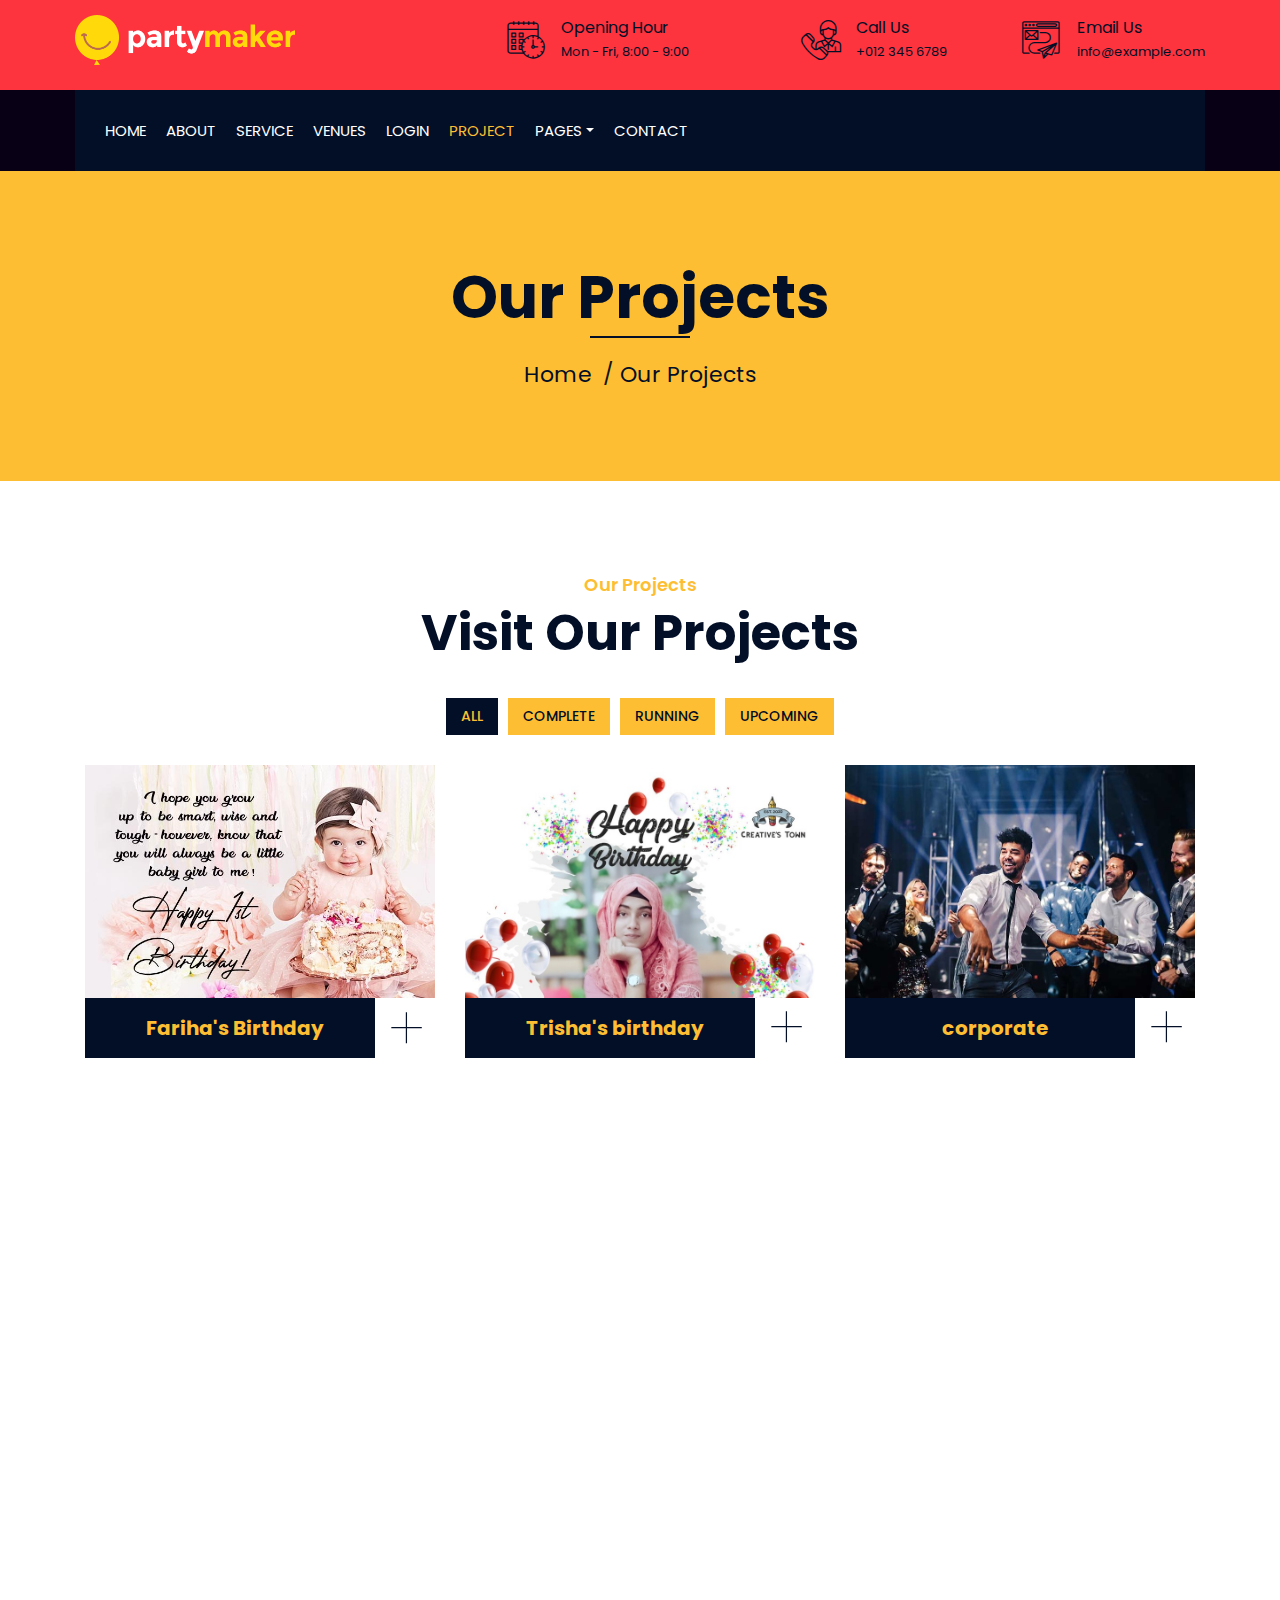
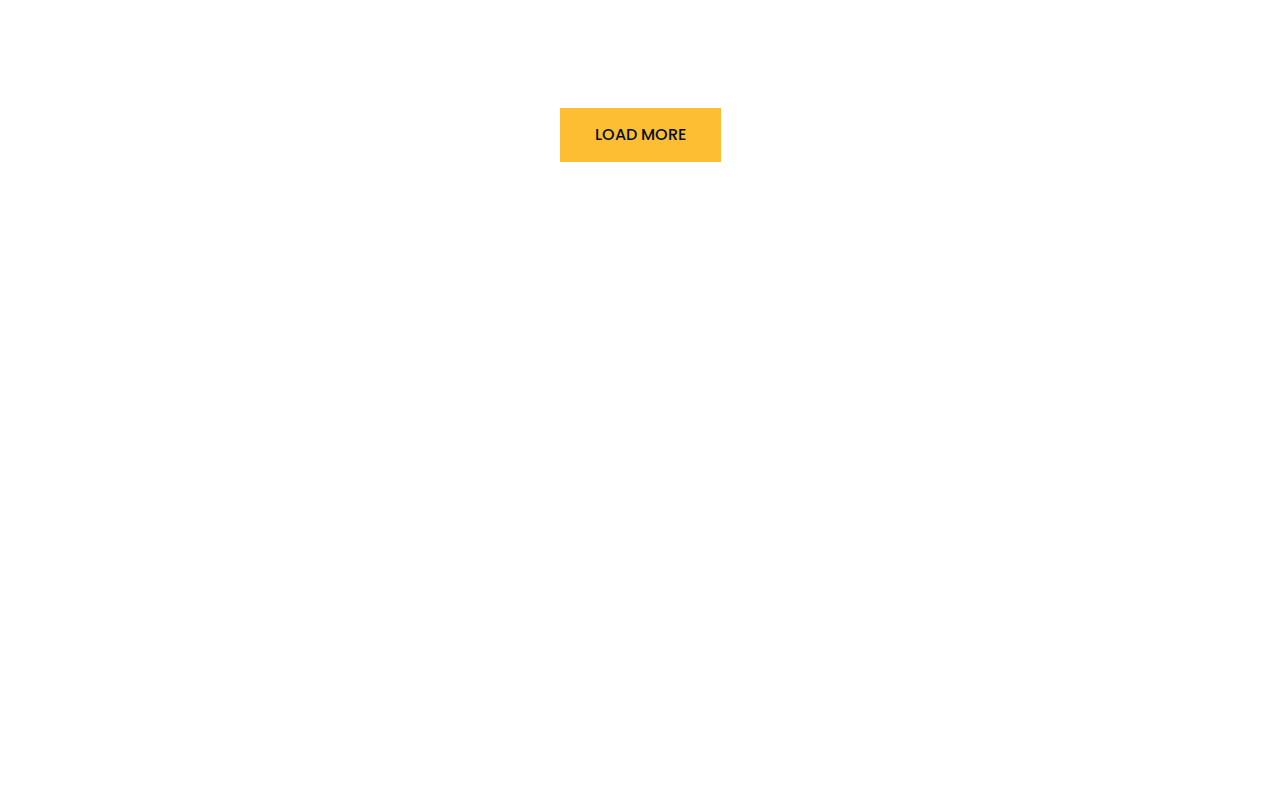
<file: portfolio.html>
<!DOCTYPE html>
<html lang="en">

<head>
    <meta charset="utf-8">
    <title>Partymaker</title>
    <meta content="width=device-width, initial-scale=1.0" name="viewport">
    <meta content="Construction Company Website Template" name="keywords">
    <meta content="Construction Company Website Template" name="description">

    <!-- Favicon -->
    <link href="img/favicon.ico" rel="icon">

    <!-- Google Font -->
    <link href="https://fonts.googleapis.com/css2?family=Poppins:wght@100;200;300;400;500;600;700;800;900&display=swap" rel="stylesheet">

    <!-- CSS Libraries -->
    <link href="https://stackpath.bootstrapcdn.com/bootstrap/4.4.1/css/bootstrap.min.css" rel="stylesheet">
    <link href="https://cdnjs.cloudflare.com/ajax/libs/font-awesome/5.10.0/css/all.min.css" rel="stylesheet">
    <link href="lib/flaticon/font/flaticon.css" rel="stylesheet">
    <link href="lib/animate/animate.min.css" rel="stylesheet">
    <link href="lib/owlcarousel/assets/owl.carousel.min.css" rel="stylesheet">
    <link href="lib/lightbox/css/lightbox.min.css" rel="stylesheet">
    <link href="lib/slick/slick.css" rel="stylesheet">
    <link href="lib/slick/slick-theme.css" rel="stylesheet">

    <!-- Template Stylesheet -->
    <link href="css/style.css" rel="stylesheet">
</head>

<body>
    <div class="wrapper">
        <!-- Top Bar Start -->
        <div class="top-bar">
            <div class="container-fluid">
                <div class="row align-items-center">
                    <div class="col-lg-4 col-md-12">
                        <div class="logo">
                            <a href="index.html"><img src="img/p1.jpg" alt=" " class="img-responsive" height="50px" width="220px" /></a>
                        </div>
                    </div>
                    <div class="col-lg-8 col-md-7 d-none d-lg-block">
                        <div class="row">
                            <div class="col-4">
                                <div class="top-bar-item">
                                    <div class="top-bar-icon">
                                        <i class="flaticon-calendar"></i>
                                    </div>
                                    <div class="top-bar-text">
                                        <h3>Opening Hour</h3>
                                        <p>Mon - Fri, 8:00 - 9:00</p>
                                    </div>
                                </div>
                            </div>
                            <div class="col-4">
                                <div class="top-bar-item">
                                    <div class="top-bar-icon">
                                        <i class="flaticon-call"></i>
                                    </div>
                                    <div class="top-bar-text">
                                        <h3>Call Us</h3>
                                        <p>+012 345 6789</p>
                                    </div>
                                </div>
                            </div>
                            <div class="col-4">
                                <div class="top-bar-item">
                                    <div class="top-bar-icon">
                                        <i class="flaticon-send-mail"></i>
                                    </div>
                                    <div class="top-bar-text">
                                        <h3>Email Us</h3>
                                        <p>info@example.com</p>
                                    </div>
                                </div>
                            </div>
                        </div>
                    </div>
                </div>
            </div>
        </div>
        <!-- Top Bar End -->

        <!-- Nav Bar Start -->
        <div class="nav-bar">
            <div class="container-fluid">
                <nav class="navbar navbar-expand-lg bg-dark navbar-dark">
                    <a href="#" class="navbar-brand">MENU</a>
                    <button type="button" class="navbar-toggler" data-toggle="collapse" data-target="#navbarCollapse">
                            <span class="navbar-toggler-icon"></span>
                        </button>

                    <div class="collapse navbar-collapse justify-content-between" id="navbarCollapse">
                        <div class="navbar-nav mr-auto">
                            <a href="index.html" class="nav-item nav-link">Home</a>
                            <a href="about.html" class="nav-item nav-link">About</a>
                            <a href="service.html" class="nav-item nav-link">Service</a>
                            <a href="partyvenues.html" class="nav-item nav-link">Venues</a>
                            <a href="login.html" class="nav-item nav-link">login</a>
                            <a href="portfolio.html" class="nav-item nav-link active">Project</a>
                            <div class="nav-item dropdown">
                                <a href="#" class="nav-link dropdown-toggle" data-toggle="dropdown">Pages</a>
                                <div class="dropdown-menu">
                                    <a href="blog.html" class="dropdown-item">Blog Page</a>
                                    <a href="single.html" class="dropdown-item">News & recent posts</a>
                                </div>
                            </div>
                            <a href="contact.html" class="nav-item nav-link">Contact</a>
                        </div>

                    </div>
                </nav>
            </div>
        </div>
        <!-- Nav Bar End -->


        <!-- Page Header Start -->
        <div class="page-header">
            <div class="container">
                <div class="row">
                    <div class="col-12">
                        <h2>Our Projects</h2>
                    </div>
                    <div class="col-12">
                        <a href="">Home</a>
                        <a href="">Our Projects</a>
                    </div>
                </div>
            </div>
        </div>
        <!-- Page Header End -->


        <!-- Portfolio Start -->
        <div class="portfolio">
            <div class="container">
                <div class="section-header text-center">
                    <p>Our Projects</p>
                    <h2>Visit Our Projects</h2>
                </div>
                <div class="row">
                    <div class="col-12">
                        <ul id="portfolio-flters">
                            <li data-filter="*" class="filter-active">All</li>
                            <li data-filter=".first">Complete</li>
                            <li data-filter=".second">Running</li>
                            <li data-filter=".third">Upcoming</li>
                        </ul>
                    </div>
                </div>
                <div class="row portfolio-container">
                    <div class="col-lg-4 col-md-6 col-sm-12 portfolio-item first wow fadeInUp" data-wow-delay="0.1s">
                        <div class="portfolio-warp">
                            <div class="portfolio-img">
                                <img src="img/b2.jpg" alt="Image">
                                <div class="portfolio-overlay">
                                    <p>
                                        Lorem ipsum dolor sit amet elit. Phasel nec pretium mi. Curabit facilis ornare velit non. Aliqu metus tortor, auctor id gravi condime, viverra quis sem.
                                    </p>
                                </div>
                            </div>
                            <div class="portfolio-text">
                                <h3>Fariha's Birthday</h3>
                                <a class="btn" href="img/b2.jpg" data-lightbox="portfolio">+</a>
                            </div>
                        </div>
                        
                    </div>
                    <div class="col-lg-4 col-md-6 col-sm-12 portfolio-item second wow fadeInUp" data-wow-delay="0.2s">
                        <div class="portfolio-warp">
                            <div class="portfolio-img">
                                <img src="img/20.jpg" alt="Image">
                                <div class="portfolio-overlay">
                                    <p>
                                        Lorem ipsum dolor sit amet elit. Phasel nec pretium mi. Curabit facilis ornare velit non. Aliqu metus tortor, auctor id gravi condime, viverra quis sem.
                                    </p>
                                </div>
                            </div>
                            <div class="portfolio-text">
                                <h3>Trisha's birthday</h3>
                                <a class="btn" href="img/20.jpg" data-lightbox="portfolio">+</a>
                            </div>
                        </div>
                       
                    </div>
                    <div class="col-lg-4 col-md-6 col-sm-12 portfolio-item third wow fadeInUp" data-wow-delay="0.3s">
                        <div class="portfolio-warp">
                            <div class="portfolio-img">
                                <img src="img/f1.jpg" alt="Image">
                                <div class="portfolio-overlay">
                                    <p>
                                        Lorem ipsum dolor sit amet elit. Phasel nec pretium mi. Curabit facilis ornare velit non. Aliqu metus tortor, auctor id gravi condime, viverra quis sem.
                                    </p>
                                </div>
                            </div>
                            <div class="portfolio-text">
                                <h3>corporate </h3>
                                <a class="btn" href="img/f1.jpg" data-lightbox="portfolio">+</a>
                            </div>
                        </div>
                    </div>
                    <div class="col-lg-4 col-md-6 col-sm-12 portfolio-item first wow fadeInUp" data-wow-delay="0.4s">
                       
                        <div class="portfolio-warp">
                            <div class="portfolio-img">
                                <img src="img/we2.jpg" alt="Image">
                                <div class="portfolio-overlay">
                                    <p>
                                        Lorem ipsum dolor sit amet elit. Phasel nec pretium mi. Curabit facilis ornare velit non. Aliqu metus tortor, auctor id gravi condime, viverra quis sem.
                                    </p>
                                </div>
                            </div>
                            <div class="portfolio-text">
                                <h3>Shakil & Nusrat</h3>
                                <a class="btn" href="img/we2.jpg" data-lightbox="portfolio">+</a>
                            </div>
                        </div>
                    </div>
                    <div class="col-lg-4 col-md-6 col-sm-12 portfolio-item second wow fadeInUp" data-wow-delay="0.5s">
                        <div class="portfolio-warp">
                            <div class="portfolio-img">
                                <img src="img/we3.jpg" alt="Image">
                                <div class="portfolio-overlay">
                                    <p>
                                        Lorem ipsum dolor sit amet elit. Phasel nec pretium mi. Curabit facilis ornare velit non. Aliqu metus tortor, auctor id gravi condime, viverra quis sem.
                                    </p>
                                </div>
                            </div>
                            <div class="portfolio-text">
                                <h3>Abrar & Sumaiya</h3>
                                <a class="btn" href="img/we3.jpg" data-lightbox="portfolio">+</a>
                            </div>
                        </div>
                    </div>
                    <div class="col-lg-4 col-md-6 col-sm-12 portfolio-item third wow fadeInUp" data-wow-delay="0.6s">
                        <div class="portfolio-warp">
                            <div class="portfolio-img">
                                <img src="img/we343.jpg" alt="Image">
                                <div class="portfolio-overlay">
                                    <p>
                                        Lorem ipsum dolor sit amet elit. Phasel nec pretium mi. Curabit facilis ornare velit non. Aliqu metus tortor, auctor id gravi condime, viverra quis sem.
                                    </p>
                                </div>
                            </div>
                            <div class="portfolio-text">
                                <h3>Project Name</h3>
                                <a class="btn" href="img/we343.jpg" data-lightbox="portfolio">+</a>
                            </div>
                        </div>
                    </div>
                </div>
                <div class="row">
                    <div class="col-12 load-more">
                        <a class="btn" href="#">Load More</a>
                    </div>
                </div>
            </div>
        </div>
        <!-- Portfolio End -->

        <!-- Footer Start -->
        <div class="footer wow fadeIn" data-wow-delay="0.3s">
            <div class="container">
                <div class="row">
                    <div class="col-md-6 col-lg-3">
                        <div class="footer-contact">
                            <h2>Office Contact</h2>
                            <p><i class="fa fa-map-marker-alt"></i>123 Street Mirpur, Dhaka, Bangladesh</p>
                            <p><i class="fa fa-phone-alt"></i>+012 345 67890</p>
                            <p><i class="fa fa-envelope"></i>info@example.com</p>
                            <div class="footer-social">
                                <a href=""><i class="fab fa-twitter"></i></a>
                                <a href=""><i class="fab fa-facebook-f"></i></a>
                                <a href=""><i class="fab fa-youtube"></i></a>
                                <a href=""><i class="fab fa-instagram"></i></a>
                                <a href=""><i class="fab fa-linkedin-in"></i></a>
                            </div>
                        </div>
                    </div>
                    <div class="col-md-6 col-lg-3">
                        <div class="footer-link">
                            <h2>Services Areas</h2>
                            <a href="">Party venues</a>
                            <a href="">Catering & Food</a>
                            <a href="">Decorations</a>
                            <a href="">Photography</a>
                            <a href="">Bridal gowns</a>
                            <a href="">Painting</a>
                        </div>
                    </div>
                    <div class="col-md-6 col-lg-3">
                        <div class="footer-link">
                            <h2>Useful Pages</h2>
                            <a href="about.html" class="nav-item nav-link">About Us</a>
                            <a href="service.html" class="nav-item nav-link active">Service</a>
                            <a href="partyvenues.html" class="nav-item nav-link">Venues</a>
                            <a href="portfolio.html" class="nav-item nav-link">Project</a>
                        </div>
                    </div>
                    <div class="col-md-6 col-lg-3">
                        <div class="newsletter">
                            <h2>Find us</h2>
                            <p>
                                <div class="mapouter"><div class="gmap_canvas"><iframe width="315" height="211" id="gmap_canvas" src="https://maps.google.com/maps?q=Mirpur%20DOHS&t=&z=13&ie=UTF8&iwloc=&output=embed" frameborder="0" scrolling="no" marginheight="0" marginwidth="0"></iframe><a href="https://www.whatismyip-address.com"></a><br><style>.mapouter{position:relative;text-align:right;height:211px;width:315px;}</style><a href="https://www.embedgooglemap.net">embedgooglemap.net</a><style>.gmap_canvas {overflow:hidden;background:none!important;height:211px;width:315px;}</style></div></div>
                            </p>
                          
                        </div>
                    </div>
                </div>
            </div>
            <div class="container footer-menu">
                <div class="f-menu">
                    <a href="">Terms of use</a>
                    <a href="">Privacy policy</a>
                    <a href="">Cookies</a>
                    <a href="">Help</a>
                    <a href="">FQAs</a>
                </div>
            </div>
            <div class="container copyright">
                <div class="row">
                    <div class="col-md-6">
                        <p>&copy; <a href="#">Partymaker</a>, All Right Reserved.</p>
                    </div>

                    <!--/*** This template is free as long as you keep the footer author’s credit link/attribution link/backlink. If you'd like to use the template without the footer author’s credit link/attribution link/backlink, you can purchase the Credit Removal License from "https://htmlcodex.com/credit-removal". Thank you for your support. ***/-->
                    <div class="col-md-6">
                        <p>Designed By Jubair Ahmed</p>
                    </div>
                </div>
            </div>
        </div>
        <!-- Footer End -->

        <a href="#" class="back-to-top"><i class="fa fa-chevron-up"></i></a>
    </div>

    <!-- JavaScript Libraries -->
    <script src="https://code.jquery.com/jquery-3.4.1.min.js"></script>
    <script src="https://stackpath.bootstrapcdn.com/bootstrap/4.4.1/js/bootstrap.bundle.min.js"></script>
    <script src="lib/easing/easing.min.js"></script>
    <script src="lib/wow/wow.min.js"></script>
    <script src="lib/owlcarousel/owl.carousel.min.js"></script>
    <script src="lib/isotope/isotope.pkgd.min.js"></script>
    <script src="lib/lightbox/js/lightbox.min.js"></script>
    <script src="lib/waypoints/waypoints.min.js"></script>
    <script src="lib/counterup/counterup.min.js"></script>
    <script src="lib/slick/slick.min.js"></script>

    <!-- Template Javascript -->
    <script src="js/main.js"></script>
</body>

</html>
</file>
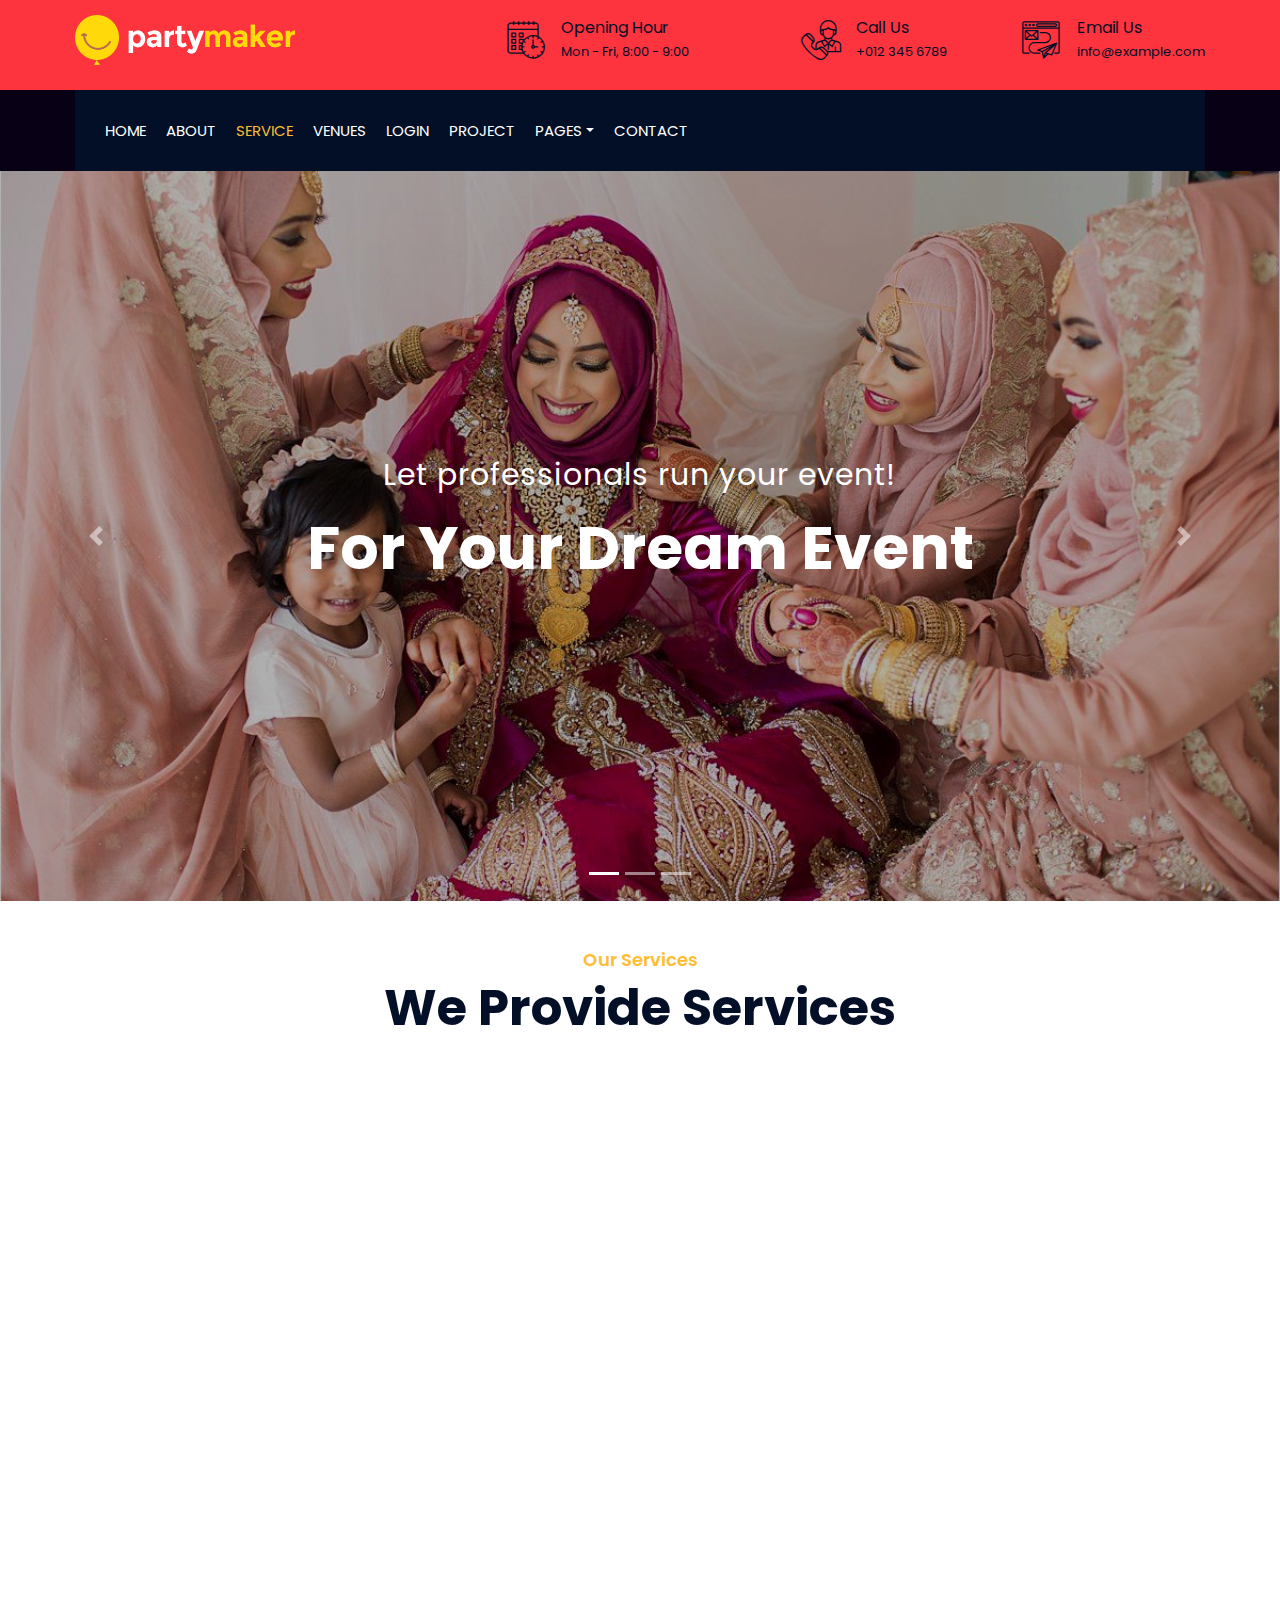
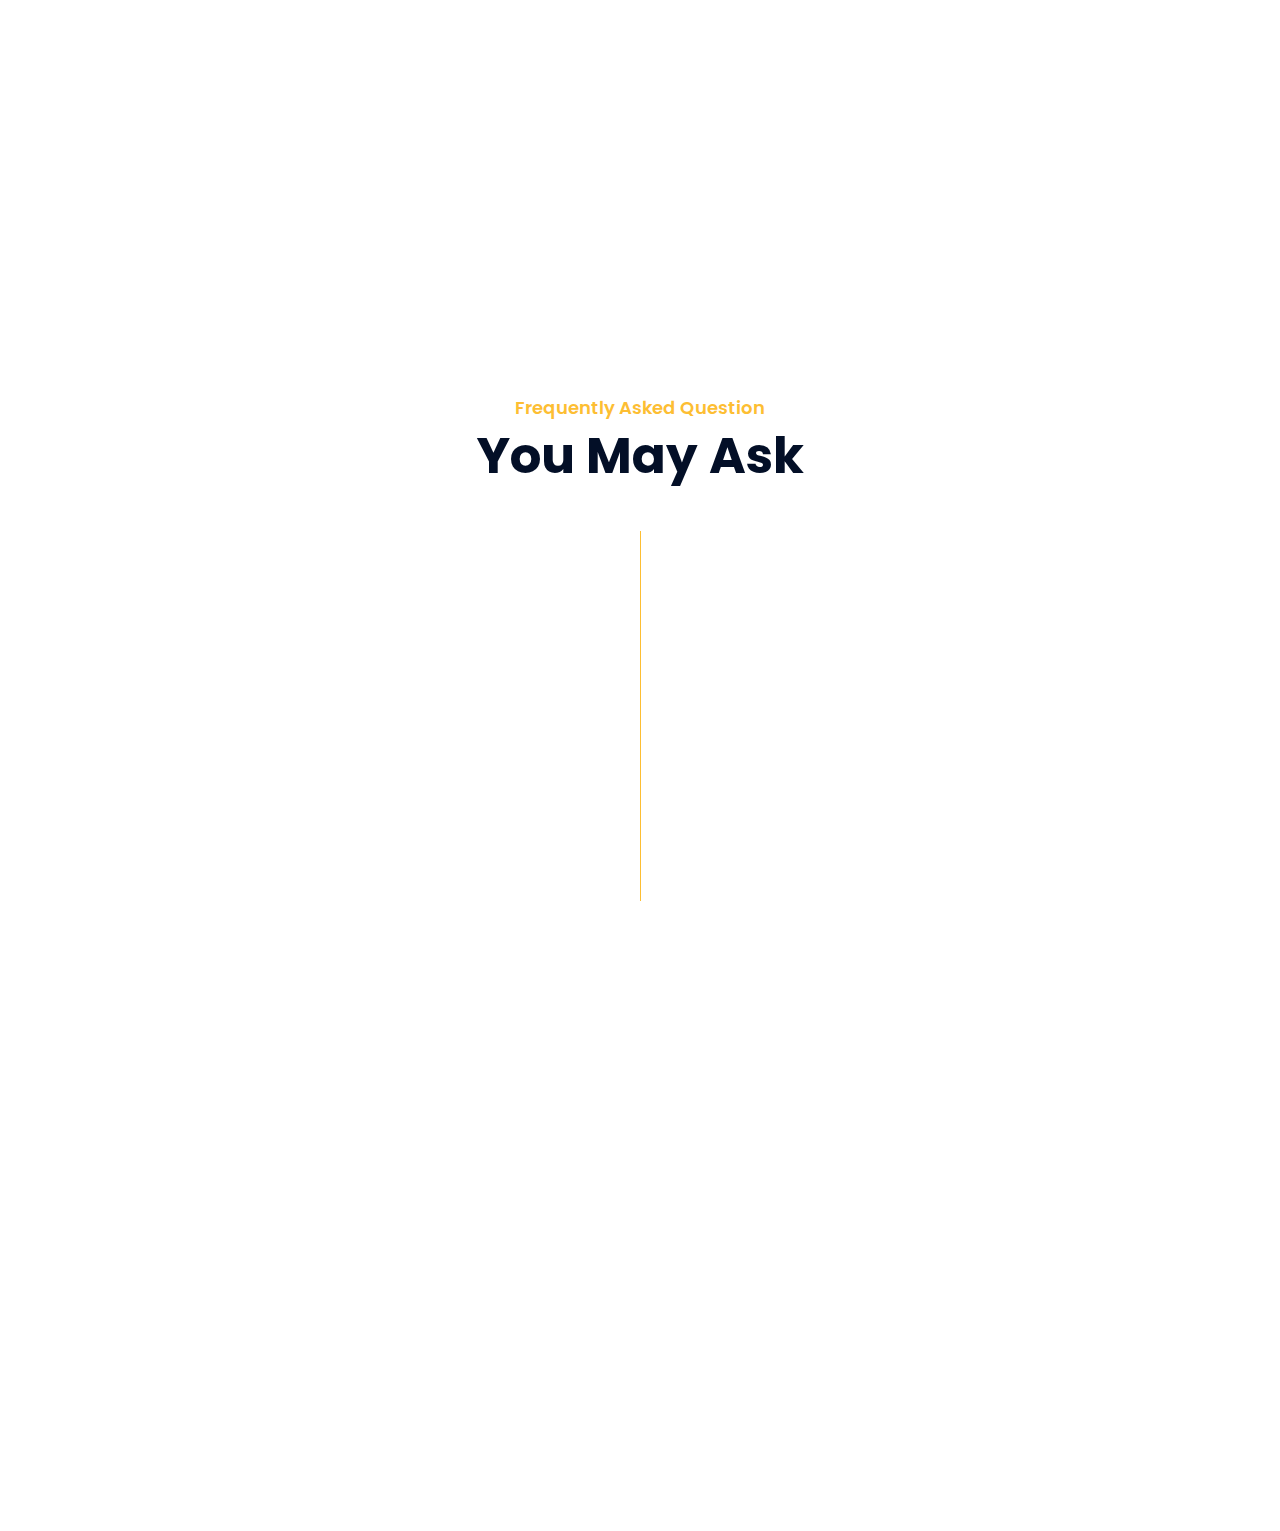
<file: service.html>
<!DOCTYPE html>
<html lang="en">

<head>
    <meta charset="utf-8">
    <title>Partymaker</title>
    <meta content="width=device-width, initial-scale=1.0" name="viewport">
    <meta content="Construction Company Website Template" name="keywords">
    <meta content="Construction Company Website Template" name="description">

    <!-- Favicon -->
    <link href="img/favicon.ico" rel="icon">

    <!-- Google Font -->
    <link href="https://fonts.googleapis.com/css2?family=Poppins:wght@100;200;300;400;500;600;700;800;900&display=swap" rel="stylesheet">

    <!-- CSS Libraries -->
    <link href="https://stackpath.bootstrapcdn.com/bootstrap/4.4.1/css/bootstrap.min.css" rel="stylesheet">
    <link href="https://cdnjs.cloudflare.com/ajax/libs/font-awesome/5.10.0/css/all.min.css" rel="stylesheet">
    <link href="lib/flaticon/font/flaticon.css" rel="stylesheet">
    <link href="lib/animate/animate.min.css" rel="stylesheet">
    <link href="lib/owlcarousel/assets/owl.carousel.min.css" rel="stylesheet">
    <link href="lib/lightbox/css/lightbox.min.css" rel="stylesheet">
    <link href="lib/slick/slick.css" rel="stylesheet">
    <link href="lib/slick/slick-theme.css" rel="stylesheet">

    <!-- Template Stylesheet -->
    <link href="css/style.css" rel="stylesheet">
</head>

<body>
    <div class="wrapper">
        <!-- Top Bar Start -->
        <div class="top-bar">
            <div class="container-fluid">
                <div class="row align-items-center">
                    <div class="col-lg-4 col-md-12">
                        <div class="logo">
                            <a href="index.html"><img src="img/p1.jpg" alt=" " class="img-responsive" height="50px" width="220px" /></a>
                        </div>
                    </div>
                    <div class="col-lg-8 col-md-7 d-none d-lg-block">
                        <div class="row">
                            <div class="col-4">
                                <div class="top-bar-item">
                                    <div class="top-bar-icon">
                                        <i class="flaticon-calendar"></i>
                                    </div>
                                    <div class="top-bar-text">
                                        <h3>Opening Hour</h3>
                                        <p>Mon - Fri, 8:00 - 9:00</p>
                                    </div>
                                </div>
                            </div>
                            <div class="col-4">
                                <div class="top-bar-item">
                                    <div class="top-bar-icon">
                                        <i class="flaticon-call"></i>
                                    </div>
                                    <div class="top-bar-text">
                                        <h3>Call Us</h3>
                                        <p>+012 345 6789</p>
                                    </div>
                                </div>
                            </div>
                            <div class="col-4">
                                <div class="top-bar-item">
                                    <div class="top-bar-icon">
                                        <i class="flaticon-send-mail"></i>
                                    </div>
                                    <div class="top-bar-text">
                                        <h3>Email Us</h3>
                                        <p>info@example.com</p>
                                    </div>
                                </div>
                            </div>
                        </div>
                    </div>
                </div>
            </div>
        </div>
        <!-- Top Bar End -->

        <!-- Nav Bar Start -->
        <div class="nav-bar">
            <div class="container-fluid">
                <nav class="navbar navbar-expand-lg bg-dark navbar-dark">
                    <a href="#" class="navbar-brand">MENU</a>
                    <button type="button" class="navbar-toggler" data-toggle="collapse" data-target="#navbarCollapse">
                            <span class="navbar-toggler-icon"></span>
                        </button>

                    <div class="collapse navbar-collapse justify-content-between" id="navbarCollapse">
                        <div class="navbar-nav mr-auto">
                            <a href="index.html" class="nav-item nav-link">Home</a>
                            <a href="about.html" class="nav-item nav-link">About</a>
                            <a href="service.html" class="nav-item nav-link active">Service</a>
                            <a href="partyvenues.html" class="nav-item nav-link">Venues</a>
                            <a href="login.html" class="nav-item nav-link">login</a>
                            <a href="portfolio.html" class="nav-item nav-link">Project</a>
                            <div class="nav-item dropdown">
                                <a href="#" class="nav-link dropdown-toggle" data-toggle="dropdown">Pages</a>
                                <div class="dropdown-menu">
                                    <a href="blog.html" class="dropdown-item">Blog Page</a>
                                    <a href="single.html" class="dropdown-item">News & recent posts</a>
                                </div>
                            </div>
                            <a href="contact.html" class="nav-item nav-link">Contact</a>
                        </div>

                    </div>
                </nav>
            </div>
        </div>
        <!-- Nav Bar End -->


                <!-- Carousel Start -->
                <div id="carousel" class="carousel slide" data-ride="carousel">
                    <ol class="carousel-indicators">
                        <li data-target="#carousel" data-slide-to="0" class="active"></li>
                        <li data-target="#carousel" data-slide-to="1"></li>
                        <li data-target="#carousel" data-slide-to="2"></li>
                    </ol>
                    <div class="carousel-inner">
                        <div class="carousel-item active">
                            <img src="img/wed7.jpg" alt="Carousel Image">
                            <div class="carousel-caption">
                                <p class="animated fadeInRight">Let professionals run your event!</p>
                                <h1 class="animated fadeInLeft">For Your Dream Event</h1>
                                
                            </div>
                        </div>
                  
                      
                       
                        <div class="carousel-item">
                            <img src="img/2.jpg" alt="Carousel Image">
                            <div class="carousel-caption">
                                <p class="animated fadeInRight">Let's have a party!</p>
                                <h1 class="animated fadeInLeft">Enjoy your celebration!</h1>
                                
                            </div>
                        </div>
                        <div class="carousel-item">
                            <img src="img/ifter1.jpg" alt="Carousel Image">
                            <div class="carousel-caption">
                                <p class="animated fadeInRight">Ramadanul Mubaruk</p>
                                <h1 class="animated fadeInLeft">Ifter time</h1>
                                
                            </div>
                        </div>
                        <div class="carousel-item">
                            <img src="img/wed8.jpg" alt="Carousel Image">
                            <div class="carousel-caption">
                                <p class="animated fadeInRight">Let's have a party!</p>
                                <h1 class="animated fadeInLeft">Enjoy your celebration</h1>
                                
                            </div>
                        </div>
                        <div class="carousel-item">
                            <img src="img/c2.jpg" alt="Carousel Image">
                            <div class="carousel-caption">
                                <p class="animated fadeInRight">Let's have a party!</p>
                                <h1 class="animated fadeInLeft">Enjoy your celebration</h1>
                                
                            </div>
                        </div>
        
        
        
                        <div class="carousel-item">
                            <img src="img/br3.jpg" alt="Carousel Image">
                            <div class="carousel-caption">
                                <p class="animated fadeInRight">Let's have a party!</p>
                                <h1 class="animated fadeInLeft">It's time to celebrate!</h1>
                                
                            </div>
                        </div>
                        <div class="carousel-item">
                            <img src="img/17.jpg" alt="Carousel Image">
                            <div class="carousel-caption">
                                <p class="animated fadeInRight">Let's have a party!</p>
                                <h1 class="animated fadeInLeft">Enjoy your celebration</h1>
                                
                            </div>
                        </div>
                    
        
                    </div>
        
                    <a class="carousel-control-prev" href="#carousel" role="button" data-slide="prev">
                        <span class="carousel-control-prev-icon" aria-hidden="true"></span>
                        <span class="sr-only">Previous</span>
                    </a>
                    <a class="carousel-control-next" href="#carousel" role="button" data-slide="next">
                        <span class="carousel-control-next-icon" aria-hidden="true"></span>
                        <span class="sr-only">Next</span>
                    </a>
                </div>
                <!-- Carousel End -->



        <!-- Service Start -->
        <div class="service">
            <div class="container">
                <div class="section-header text-center">
                    <p>Our Services</p>
                    <h2>We Provide Services</h2>
                </div>
                <div class="row">
                    <div class="col-lg-4 col-md-6 wow fadeInUp" data-wow-delay="0.1s">
                        <div class="service-item">
                            <div class="service-img">
                                <img src="img/4.jpg" alt="Image">
                                <div class="service-overlay">
                                    <p>
                                        Lorem ipsum dolor sit amet, consectetur adipiscing elit. Phasellus nec pretium mi. Curabitur facilisis ornare velit non vulputate. Aliquam metus tortor, auctor id gravida condimentum, viverra quis sem.
                                    </p>
                                </div>
                            </div>
                            <div class="service-text">
                                <h3>Party venues</h3>
                                <a class="btn" href="img/4.jpg" data-lightbox="service">+</a>
                            </div>
                        </div>
                    </div>
                    <div class="col-lg-4 col-md-6 wow fadeInUp" data-wow-delay="0.2s">
                        <div class="service-item">
                            <div class="service-img">
                                <img src="img/3.jpg" alt="Image">
                                <div class="service-overlay">
                                    <p>
                                        Lorem ipsum dolor sit amet, consectetur adipiscing elit. Phasellus nec pretium mi. Curabitur facilisis ornare velit non vulputate. Aliquam metus tortor, auctor id gravida condimentum, viverra quis sem.
                                    </p>
                                </div>
                            </div>
                            <div class="service-text">
                                <h3>Catering &Food</h3>
                                <a class="btn" href="img/3.jpg" data-lightbox="service">+</a>
                            </div>
                        </div>
                    </div>
                    <div class="col-lg-4 col-md-6 wow fadeInUp" data-wow-delay="0.3s">
                        <div class="service-item">
                            <div class="service-img">
                                <img src="img/c1.jpg" alt="Image">
                                <div class="service-overlay">
                                    <p>
                                        Lorem ipsum dolor sit amet, consectetur adipiscing elit. Phasellus nec pretium mi. Curabitur facilisis ornare velit non vulputate. Aliquam metus tortor, auctor id gravida condimentum, viverra quis sem.
                                    </p>
                                </div>
                            </div>
                            <div class="service-text">
                                <h3>Decor & Decorations</h3>
                                <a class="btn" href="img/c1.jpg" data-lightbox="service">+</a>
                            </div>
                        </div>
                    </div>
                    <div class="col-lg-4 col-md-6 wow fadeInUp" data-wow-delay="0.4s">
                        <div class="service-item">
                            <div class="service-img">
                                <img src="img/po2.jpg" alt="Image">
                                <div class="service-overlay">
                                    <p>
                                        Lorem ipsum dolor sit amet, consectetur adipiscing elit. Phasellus nec pretium mi. Curabitur facilisis ornare velit non vulputate. Aliquam metus tortor, auctor id gravida condimentum, viverra quis sem.
                                    </p>
                                </div>
                            </div>
                            <div class="service-text">
                                <h3>Photography</h3>
                                <a class="btn" href="img/po2.jpg" data-lightbox="service">+</a>
                            </div>
                        </div>
                    </div>
                    <div class="col-lg-4 col-md-6 wow fadeInUp" data-wow-delay="0.5s">
                        <div class="service-item">
                            <div class="service-img">
                                <img src="img/dr1.jpg" alt="Image">
                                <div class="service-overlay">
                                    <p>
                                        Lorem ipsum dolor sit amet, consectetur adipiscing elit. Phasellus nec pretium mi. Curabitur facilisis ornare velit non vulputate. Aliquam metus tortor, auctor id gravida condimentum, viverra quis sem.
                                    </p>
                                </div>
                            </div>
                            <div class="service-text">
                                <h3>Bridal gowns</h3>
                                <a class="btn" href="img/dr1.jpg" data-lightbox="service">+</a>
                            </div>
                        </div>
                    </div>
                    <div class="col-lg-4 col-md-6 wow fadeInUp" data-wow-delay="0.6s">
                        <div class="service-item">
                            <div class="service-img">
                                <img src="img/paint.jpg" alt="Image">
                                <div class="service-overlay">
                                    <p>
                                        Lorem ipsum dolor sit amet, consectetur adipiscing elit. Phasellus nec pretium mi. Curabitur facilisis ornare velit non vulputate. Aliquam metus tortor, auctor id gravida condimentum, viverra quis sem.
                                    </p>
                                </div>
                            </div>
                            <div class="service-text">
                                <h3>Painting</h3>
                                <a class="btn" href="img/paint.jpg" data-lightbox="service">+</a>
                            </div>
                        </div>
                    </div>
                </div>
            </div>
        </div>
        <!-- Service End -->

        <!-- FAQs Start -->
        <div class="faqs">
            <div class="container">
                <div class="section-header text-center">
                    <p>Frequently Asked Question</p>
                    <h2>You May Ask</h2>
                </div>
                <div class="row">
                    <div class="col-md-6">
                        <div id="accordion-1">
                            <div class="card wow fadeInLeft" data-wow-delay="0.1s">
                                <div class="card-header">
                                    <a class="card-link collapsed" data-toggle="collapse" href="#collapseOne">
                                            Lorem ipsum dolor sit amet?
                                        </a>
                                </div>
                                <div id="collapseOne" class="collapse" data-parent="#accordion-1">
                                    <div class="card-body">
                                        Lorem ipsum dolor sit amet, consectetur adipiscing elit. Phasellus nec pretium mi. Curabitur facilisis ornare velit non.
                                    </div>
                                </div>
                            </div>
                            <div class="card wow fadeInLeft" data-wow-delay="0.2s">
                                <div class="card-header">
                                    <a class="card-link collapsed" data-toggle="collapse" href="#collapseTwo">
                                            Lorem ipsum dolor sit amet?
                                        </a>
                                </div>
                                <div id="collapseTwo" class="collapse" data-parent="#accordion-1">
                                    <div class="card-body">
                                        Lorem ipsum dolor sit amet, consectetur adipiscing elit. Phasellus nec pretium mi. Curabitur facilisis ornare velit non.
                                    </div>
                                </div>
                            </div>
                            <div class="card wow fadeInLeft" data-wow-delay="0.3s">
                                <div class="card-header">
                                    <a class="card-link collapsed" data-toggle="collapse" href="#collapseThree">
                                            Lorem ipsum dolor sit amet?
                                        </a>
                                </div>
                                <div id="collapseThree" class="collapse" data-parent="#accordion-1">
                                    <div class="card-body">
                                        Lorem ipsum dolor sit amet, consectetur adipiscing elit. Phasellus nec pretium mi. Curabitur facilisis ornare velit non.
                                    </div>
                                </div>
                            </div>
                            <div class="card wow fadeInLeft" data-wow-delay="0.4s">
                                <div class="card-header">
                                    <a class="card-link collapsed" data-toggle="collapse" href="#collapseFour">
                                            Lorem ipsum dolor sit amet?
                                        </a>
                                </div>
                                <div id="collapseFour" class="collapse" data-parent="#accordion-1">
                                    <div class="card-body">
                                        Lorem ipsum dolor sit amet, consectetur adipiscing elit. Phasellus nec pretium mi. Curabitur facilisis ornare velit non.
                                    </div>
                                </div>
                            </div>
                            <div class="card wow fadeInLeft" data-wow-delay="0.5s">
                                <div class="card-header">
                                    <a class="card-link collapsed" data-toggle="collapse" href="#collapseFive">
                                            Lorem ipsum dolor sit amet?
                                        </a>
                                </div>
                                <div id="collapseFive" class="collapse" data-parent="#accordion-1">
                                    <div class="card-body">
                                        Lorem ipsum dolor sit amet, consectetur adipiscing elit. Phasellus nec pretium mi. Curabitur facilisis ornare velit non.
                                    </div>
                                </div>
                            </div>
                        </div>
                    </div>
                    <div class="col-md-6">
                        <div id="accordion-2">
                            <div class="card wow fadeInRight" data-wow-delay="0.1s">
                                <div class="card-header">
                                    <a class="card-link collapsed" data-toggle="collapse" href="#collapseSix">
                                            Lorem ipsum dolor sit amet?
                                        </a>
                                </div>
                                <div id="collapseSix" class="collapse" data-parent="#accordion-2">
                                    <div class="card-body">
                                        Lorem ipsum dolor sit amet, consectetur adipiscing elit. Phasellus nec pretium mi. Curabitur facilisis ornare velit non.
                                    </div>
                                </div>
                            </div>
                            <div class="card wow fadeInRight" data-wow-delay="0.2s">
                                <div class="card-header">
                                    <a class="card-link collapsed" data-toggle="collapse" href="#collapseSeven">
                                            Lorem ipsum dolor sit amet?
                                        </a>
                                </div>
                                <div id="collapseSeven" class="collapse" data-parent="#accordion-2">
                                    <div class="card-body">
                                        Lorem ipsum dolor sit amet, consectetur adipiscing elit. Phasellus nec pretium mi. Curabitur facilisis ornare velit non.
                                    </div>
                                </div>
                            </div>
                            <div class="card wow fadeInRight" data-wow-delay="0.3s">
                                <div class="card-header">
                                    <a class="card-link collapsed" data-toggle="collapse" href="#collapseEight">
                                            Lorem ipsum dolor sit amet?
                                        </a>
                                </div>
                                <div id="collapseEight" class="collapse" data-parent="#accordion-2">
                                    <div class="card-body">
                                        Lorem ipsum dolor sit amet, consectetur adipiscing elit. Phasellus nec pretium mi. Curabitur facilisis ornare velit non.
                                    </div>
                                </div>
                            </div>
                            <div class="card wow fadeInRight" data-wow-delay="0.4s">
                                <div class="card-header">
                                    <a class="card-link collapsed" data-toggle="collapse" href="#collapseNine">
                                            Lorem ipsum dolor sit amet?
                                        </a>
                                </div>
                                <div id="collapseNine" class="collapse" data-parent="#accordion-2">
                                    <div class="card-body">
                                        Lorem ipsum dolor sit amet, consectetur adipiscing elit. Phasellus nec pretium mi. Curabitur facilisis ornare velit non.
                                    </div>
                                </div>
                            </div>
                            <div class="card wow fadeInRight" data-wow-delay="0.5s">
                                <div class="card-header">
                                    <a class="card-link collapsed" data-toggle="collapse" href="#collapseTen">
                                            Lorem ipsum dolor sit amet?
                                        </a>
                                </div>
                                <div id="collapseTen" class="collapse" data-parent="#accordion-2">
                                    <div class="card-body">
                                        Lorem ipsum dolor sit amet, consectetur adipiscing elit. Phasellus nec pretium mi. Curabitur facilisis ornare velit non.
                                    </div>
                                </div>
                            </div>
                        </div>
                    </div>
                </div>
            </div>
        </div>
        <!-- FAQs End -->


        <!-- Footer Start -->
        <div class="footer wow fadeIn" data-wow-delay="0.3s">
            <div class="container">
                <div class="row">
                    <div class="col-md-6 col-lg-3">
                        <div class="footer-contact">
                            <h2>Office Contact</h2>
                            <p><i class="fa fa-map-marker-alt"></i>123 Street Mirpur, Dhaka, Bangladesh</p>
                            <p><i class="fa fa-phone-alt"></i>+012 345 67890</p>
                            <p><i class="fa fa-envelope"></i>info@example.com</p>
                            <div class="footer-social">
                                <a href=""><i class="fab fa-twitter"></i></a>
                                <a href=""><i class="fab fa-facebook-f"></i></a>
                                <a href=""><i class="fab fa-youtube"></i></a>
                                <a href=""><i class="fab fa-instagram"></i></a>
                                <a href=""><i class="fab fa-linkedin-in"></i></a>
                            </div>
                        </div>
                    </div>
                    <div class="col-md-6 col-lg-3">
                        <div class="footer-link">
                            <h2>Services Areas</h2>
                            <a href="">Party venues</a>
                            <a href="">Catering & Food</a>
                            <a href="">Decorations</a>
                            <a href="">Photography</a>
                            <a href="">Bridal gowns</a>
                            <a href="">Painting</a>
                        </div>
                    </div>
                    <div class="col-md-6 col-lg-3">
                        <div class="footer-link">
                            <h2>Useful Pages</h2>
                            <a href="about.html" class="nav-item nav-link">About Us</a>
                            <a href="service.html" class="nav-item nav-link active">Service</a>
                            <a href="partyvenues.html" class="nav-item nav-link">Venues</a>
                            <a href="portfolio.html" class="nav-item nav-link">Project</a>
                        </div>
                    </div>
                    <div class="col-md-6 col-lg-3">
                        <div class="newsletter">
                            <h2>Find us</h2>
                            <p>
                                <div class="mapouter"><div class="gmap_canvas"><iframe width="315" height="211" id="gmap_canvas" src="https://maps.google.com/maps?q=Mirpur%20DOHS&t=&z=13&ie=UTF8&iwloc=&output=embed" frameborder="0" scrolling="no" marginheight="0" marginwidth="0"></iframe><a href="https://www.whatismyip-address.com"></a><br><style>.mapouter{position:relative;text-align:right;height:211px;width:315px;}</style><a href="https://www.embedgooglemap.net">embedgooglemap.net</a><style>.gmap_canvas {overflow:hidden;background:none!important;height:211px;width:315px;}</style></div></div>
                            </p>
                          
                        </div>
                    </div>
                </div>
            </div>
            <div class="container footer-menu">
                <div class="f-menu">
                    <a href="">Terms of use</a>
                    <a href="">Privacy policy</a>
                    <a href="">Cookies</a>
                    <a href="">Help</a>
                    <a href="">FQAs</a>
                </div>
            </div>
            <div class="container copyright">
                <div class="row">
                    <div class="col-md-6">
                        <p>&copy; <a href="#">Partymaker</a>, All Right Reserved.</p>
                    </div>

                    <!--/*** This template is free as long as you keep the footer author’s credit link/attribution link/backlink. If you'd like to use the template without the footer author’s credit link/attribution link/backlink, you can purchase the Credit Removal License from "https://htmlcodex.com/credit-removal". Thank you for your support. ***/-->
                    <div class="col-md-6">
                        <p>Designed By Jubair Ahmed</p>
                    </div>
                </div>
            </div>
        </div>
        <!-- Footer End -->

        <a href="#" class="back-to-top"><i class="fa fa-chevron-up"></i></a>
    </div>

    <!-- JavaScript Libraries -->
    <script src="https://code.jquery.com/jquery-3.4.1.min.js"></script>
    <script src="https://stackpath.bootstrapcdn.com/bootstrap/4.4.1/js/bootstrap.bundle.min.js"></script>
    <script src="lib/easing/easing.min.js"></script>
    <script src="lib/wow/wow.min.js"></script>
    <script src="lib/owlcarousel/owl.carousel.min.js"></script>
    <script src="lib/isotope/isotope.pkgd.min.js"></script>
    <script src="lib/lightbox/js/lightbox.min.js"></script>
    <script src="lib/waypoints/waypoints.min.js"></script>
    <script src="lib/counterup/counterup.min.js"></script>
    <script src="lib/slick/slick.min.js"></script>

    <!-- Template Javascript -->
    <script src="js/main.js"></script>
</body>

</html>
</file>
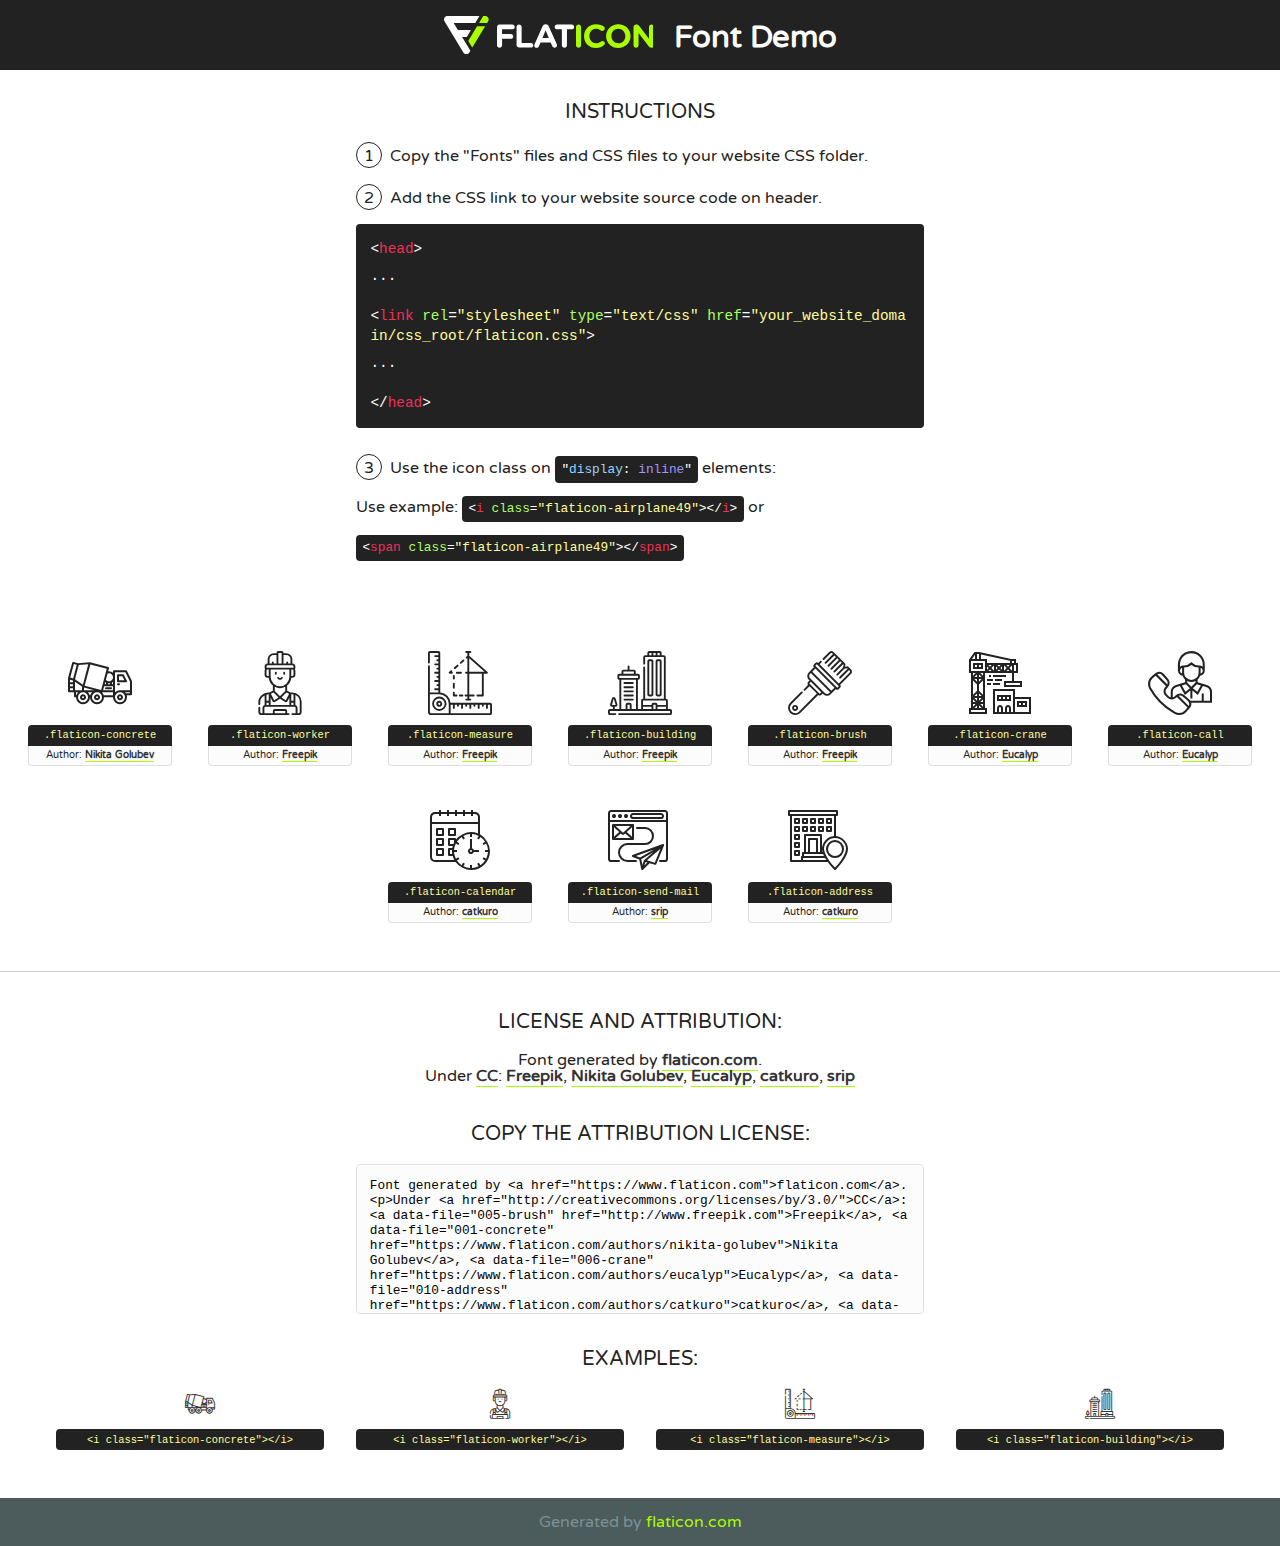
<file: lib/flaticon/font/flaticon.html>
<!DOCTYPE html>
<!--
  Flaticon icon font: Flaticon
  Creation date: 23/08/2020 07:24
-->
<html>
<!DOCTYPE html>
<html>

<head>
    <title>Flaticon WebFont</title>
    <link href="http://fonts.googleapis.com/css?family=Varela+Round" rel="stylesheet" type="text/css" />
    <link rel="stylesheet" type="text/css" href="flaticon.css">
    <meta charset="UTF-8">
    <style>
    html, body, div, span, applet, object, iframe,
    h1, h2, h3, h4, h5, h6, p, blockquote, pre,
    a, abbr, acronym, address, big, cite, code,
    del, dfn, em, img, ins, kbd, q, s, samp,
    small, strike, strong, sub, sup, tt, var,
    b, u, i, center,
    dl, dt, dd, ol, ul, li,
    fieldset, form, label, legend,
    table, caption, tbody, tfoot, thead, tr, th, td,
    article, aside, canvas, details, embed, 
    figure, figcaption, footer, header, hgroup, 
    menu, nav, output, ruby, section, summary,
    time, mark, audio, video {
        margin: 0;
        padding: 0;
        border: 0;
        font-size: 100%;
        font: inherit;
        vertical-align: baseline;
    }
    /* HTML5 display-role reset for older browsers */
    article, aside, details, figcaption, figure, 
    footer, header, hgroup, menu, nav, section {
        display: block;
    }
    body {
        line-height: 1;
    }
    ol, ul {
        list-style: none;
    }
    blockquote, q {
        quotes: none;
    }
    blockquote:before, blockquote:after,
    q:before, q:after {
        content: '';
        content: none;
    }
    table {
        border-collapse: collapse;
        border-spacing: 0;
    }
    body {
        font-family: 'Varela Round', Helvetica, Arial, sans-serif;
        font-size: 16px;
        color: #222;
    }
    a {
        color: #333;
        border-bottom: 1px solid #a9fd00;
        font-weight: bold;
        text-decoration: none;
    }
    * {
        -moz-box-sizing: border-box;
        -webkit-box-sizing: border-box;
        box-sizing: border-box;
        margin: 0;
        padding: 0;
    }
    [class^="flaticon-"]:before, [class*=" flaticon-"]:before, [class^="flaticon-"]:after, [class*=" flaticon-"]:after {
        font-family: Flaticon;
        font-size: 30px;
        font-style: normal;
        margin-left: 20px;
        color: #333;
    }
    .wrapper {
        max-width: 600px;
        margin: auto;
        padding: 0 1em;
    }
    .title {
        font-size: 1.25em;
        text-align: center;
        margin-bottom: 1em;
        text-transform: uppercase;
    }
    header {
        text-align: center;
        background-color: #222;
        color: #fff;
        padding: 1em;
    }
    header .logo {
        width: 210px;
        height: 38px;
        display: inline-block;
        vertical-align: middle;
        margin-right: 1em;
        border: none;
    }
    header strong {
        font-size: 1.95em;
        font-weight: bold;
        vertical-align: middle;
        margin-top: 5px;
        display: inline-block;
    }
    .demo {
        margin: 2em auto;
        line-height: 1.25em;
    }
    .demo ul li {
        margin-bottom: 1em;
    }
    .demo ul li .num {
        color: #222;
        border-radius: 20px;
        display: inline-block;
        width: 26px;
        padding: 3px;
        height: 26px;
        text-align: center;
        margin-right: 0.5em;
        border: 1px solid #222;
    }
    .demo ul li code {
        background-color: #222;
        border-radius: 4px;
        padding: 0.25em 0.5em;
        display: inline-block;
        color: #fff;
        font-family: Consolas,Monaco,Lucida Console,Liberation Mono,DejaVu Sans Mono,Bitstream Vera Sans Mono,Courier New, monospace;
        font-weight: lighter;
        margin-top: 1em;
        font-size: 0.8em;
        word-break: break-all;
    }
    .demo ul li code.big {
        padding: 1em;
        font-size: 0.9em;
    }
    .demo ul li code .red {
        color: #EF3159;
    }
    .demo ul li code .green {
        color: #ACFF65;
    }
    .demo ul li code .yellow {
        color: #FFFF99;
    }
    .demo ul li code .blue {
        color: #99D3FF;
    }
    .demo ul li code .purple {
        color: #A295FF;
    }
    .demo ul li code .dots {
        margin-top: 0.5em;
        display: block;
    }
    #glyphs {
        border-bottom: 1px solid #ccc;
        padding: 2em 0;
        text-align: center;
    }
    .glyph {
        display: inline-block;
        width: 9em;
        margin: 1em;
        text-align: center;
        vertical-align: top;
        background: #FFF;
    }
    .glyph .glyph-icon {
        padding: 10px;
        display: block;
        font-family:"Flaticon";
        font-size: 64px;
        line-height: 1;
    }
    .glyph .glyph-icon:before {
        font-size: 64px;
        color: #222;
        margin-left: 0;
    }
    .class-name {
        font-size: 0.65em;
        background-color: #222;
        color: #fff;
        border-radius: 4px 4px 0 0;
        padding: 0.5em;
        color: #FFFF99;
        font-family: Consolas,Monaco,Lucida Console,Liberation Mono,DejaVu Sans Mono,Bitstream Vera Sans Mono,Courier New, monospace;
    }
    .author-name {
        font-size: 0.6em;
        background-color: #fcfcfd;
        border: 1px solid #DEDEE4;
        border-top: 0;
        border-radius: 0 0 4px 4px;
        padding: 0.5em;
    }
    .class-name:last-child {
        font-size: 10px;
        color:#888;
    }
    .class-name:last-child a {
        font-size: 10px;
        color:#555;
    }
    .class-name:last-child a:hover {
        color:#a9fd00;
    }
    .glyph > input {
        display: block;
        width: 100px;
        margin: 5px auto;
        text-align: center;
        font-size: 12px;
        cursor: text;
    }
    .glyph > input.icon-input {
        font-family:"Flaticon";
        font-size: 16px;
        margin-bottom: 10px;
    }
    .attribution .title {
        margin-top: 2em;
    }
    .attribution textarea {
        background-color: #fcfcfd;
        padding: 1em;
        border: none;
        box-shadow: none;
        border: 1px solid #DEDEE4;
        border-radius: 4px;
        resize: none;
        width: 100%;
        height: 150px;
        font-size: 0.8em;
        font-family: Consolas,Monaco,Lucida Console,Liberation Mono,DejaVu Sans Mono,Bitstream Vera Sans Mono,Courier New, monospace;
        -webkit-appearance: none;
    }
    .iconsuse {
        margin: 2em auto;
        text-align: center;
        max-width: 1200px;
    }
    .iconsuse:after {
        content: '';
        display: table;
        clear: both;
    }
    .iconsuse .image {
        float: left;
        width: 25%;
        padding: 0 1em;
    }
    .iconsuse .image p {
        margin-bottom: 1em;
    }
    .iconsuse .image span {
        display: block;
        font-size: 0.65em;
        background-color: #222;
        color: #fff;
        border-radius: 4px;
        padding: 0.5em;
        color: #FFFF99;
        margin-top: 1em;
        font-family: Consolas,Monaco,Lucida Console,Liberation Mono,DejaVu Sans Mono,Bitstream Vera Sans Mono,Courier New, monospace;
    }
    #footer {
        text-align: center;
        background-color: #4C5B5C;
        color: #7c9192;
        padding: 1em;
    }
    #footer a {
        border: none;
        color: #a9fd00;
        font-weight: normal;
    }
    @media (max-width: 960px) {
        .iconsuse .image {
            width: 50%;
        }
    }
    @media (max-width: 560px) {
        .iconsuse .image {
            width: 100%;
        }
    }
    </style>
</head>

<body class="characters-off">

    <header>
        <a href="https://www.flaticon.com" target="_blank" class="logo">
            <svg version="1.1" xmlns="http://www.w3.org/2000/svg" xmlns:xlink="http://www.w3.org/1999/xlink" xmlns:a="http://ns.adobe.com/AdobeSVGViewerExtensions/3.0/" viewBox="0 0 560.875 102.036" enable-background="new 0 0 560.875 102.036" xml:space="preserve">
                <defs>
                </defs>
                <g>
                    <g class="letters">
                        <path fill="#ffffff" d="M141.596,29.675c0-3.777,2.985-6.767,6.764-6.767h34.438c3.426,0,6.15,2.728,6.15,6.15
                        c0,3.43-2.724,6.149-6.15,6.149h-27.674v13.091h23.719c3.429,0,6.151,2.724,6.151,6.15c0,3.43-2.723,6.149-6.151,6.149h-23.719
                        v17.574c0,3.773-2.986,6.761-6.764,6.761c-3.779,0-6.764-2.989-6.764-6.761V29.675z"></path>
                        <path fill="#ffffff" d="M193.844,29.149c0-3.781,2.985-6.767,6.764-6.767c3.776,0,6.763,2.985,6.763,6.767v42.957h25.039
                        c3.426,0,6.149,2.726,6.149,6.153c0,3.425-2.723,6.15-6.149,6.15h-31.802c-3.779,0-6.764-2.986-6.764-6.768V29.149z"></path>
                        <path fill="#ffffff" d="M241.891,75.71l21.438-48.407c1.492-3.341,4.215-5.357,7.906-5.357h0.792
                        c3.686,0,6.323,2.017,7.815,5.357l21.439,48.407c0.436,0.967,0.701,1.845,0.701,2.723c0,3.602-2.809,6.501-6.414,6.501
                        c-3.161,0-5.269-1.845-6.499-4.655l-4.132-9.661h-27.059l-4.301,10.102c-1.144,2.631-3.426,4.214-6.237,4.214
                        c-3.517,0-6.24-2.81-6.24-6.325C241.1,77.64,241.451,76.677,241.891,75.71z M279.932,58.666l-8.521-20.297l-8.526,20.297H279.932
                        z"></path>
                        <path fill="#ffffff" d="M314.864,35.387H301.86c-3.429,0-6.239-2.813-6.239-6.238c0-3.429,2.811-6.24,6.239-6.24h39.533
                        c3.426,0,6.237,2.811,6.237,6.24c0,3.425-2.811,6.238-6.237,6.238h-13.001v42.785c0,3.773-2.99,6.761-6.764,6.761
                        c-3.779,0-6.764-2.989-6.764-6.761V35.387z"></path>
                        <path fill="#A9FD00" d="M352.615,29.149c0-3.781,2.985-6.767,6.767-6.767c3.774,0,6.761,2.985,6.761,6.767v49.024
                        c0,3.773-2.987,6.761-6.761,6.761c-3.781,0-6.767-2.989-6.767-6.761V29.149z"></path>
                        <path fill="#A9FD00" d="M374.132,53.836v-0.179c0-17.481,13.178-31.801,32.065-31.801c9.22,0,15.459,2.458,20.557,6.238
                        c1.402,1.054,2.637,2.985,2.637,5.357c0,3.692-2.985,6.59-6.681,6.59c-1.845,0-3.071-0.702-4.044-1.319
                        c-3.776-2.813-7.729-4.393-12.562-4.393c-10.364,0-17.831,8.611-17.831,19.154v0.173c0,10.542,7.291,19.329,17.831,19.329
                        c5.715,0,9.492-1.756,13.359-4.834c1.049-0.874,2.458-1.491,4.039-1.491c3.429,0,6.325,2.813,6.325,6.236
                        c0,2.106-1.056,3.78-2.282,4.834c-5.539,4.834-12.036,7.733-21.878,7.733C387.572,85.464,374.132,71.493,374.132,53.836z"></path>
                        <path fill="#A9FD00" d="M433.009,53.836v-0.179c0-17.481,13.79-31.801,32.766-31.801c18.981,0,32.592,14.143,32.592,31.628v0.173
                        c0,17.483-13.785,31.807-32.769,31.807C446.625,85.464,433.009,71.32,433.009,53.836z M484.224,53.836v-0.179
                        c0-10.539-7.725-19.326-18.626-19.326c-10.893,0-18.449,8.611-18.449,19.154v0.173c0,10.542,7.73,19.329,18.626,19.329
                        C476.676,72.986,484.224,64.378,484.224,53.836z"></path>
                        <path fill="#A9FD00" d="M506.233,29.321c0-3.774,2.99-6.763,6.767-6.763h1.401c3.252,0,5.183,1.583,7.029,3.953l26.093,34.265
                        V29.059c0-3.692,2.99-6.677,6.681-6.677c3.683,0,6.671,2.985,6.671,6.677v48.934c0,3.78-2.987,6.765-6.764,6.765h-0.436
                        c-3.257,0-5.188-1.581-7.034-3.953l-27.056-35.492v32.944c0,3.687-2.985,6.676-6.678,6.676c-3.683,0-6.673-2.989-6.673-6.676
                        V29.321z"></path>
                    </g>
                    <g class="insignia">
                        <path fill="#ffffff" d="M48.372,56.137h12.517l11.156-18.537H37.186L25.688,18.539h57.825L94.668,0H9.271
                        C5.925,0,2.842,1.801,1.198,4.716c-1.644,2.907-1.593,6.482,0.134,9.343l50.38,83.501c1.678,2.781,4.689,4.476,7.938,4.476
                        c3.246,0,6.257-1.695,7.935-4.476l2.898-4.804L48.372,56.137z"></path>
                        <g class="i">
                            <path fill="#A9FD00" d="M93.575,18.539h0.031v0.004l21.652,0.004l2.705-4.488c1.727-2.861,1.778-6.436,0.133-9.343
                            C116.454,1.801,113.371,0,110.026,0h-5.294L93.575,18.539z"></path>
                            <polygon fill="#A9FD00" points="88.291,27.356 64.725,66.486 75.519,84.404 109.942,27.356"></polygon>
                        </g>
                    </g>
                </g>
            </svg>
        </a>
        <strong>Font Demo</strong>
    </header>


    <section class="demo wrapper">

        <p class="title">Instructions</p>

        <ul>
            <li>
                <span class="num">1</span>Copy the "Fonts" files and CSS files to your website CSS folder.
            </li>
            <li>
                <span class="num">2</span>Add the CSS link to your website source code on header.
                <code class="big">
                    &lt;<span class="red">head</span>&gt;
                    <br/><span class="dots">...</span>
                    <br/>&lt;<span class="red">link</span> <span class="green">rel</span>=<span class="yellow">"stylesheet"</span> <span class="green">type</span>=<span class="yellow">"text/css"</span> <span class="green">href</span>=<span class="yellow">"your_website_domain/css_root/flaticon.css"</span>&gt;
                    <br/><span class="dots">...</span>
                    <br/>&lt;/<span class="red">head</span>&gt;
                </code>
            </li>

            <li>
                <p>
                    <span class="num">3</span>Use the icon class on <code>"<span class="blue">display</span>:<span class="purple"> inline</span>"</code> elements:
                    <br />
                    Use example: <code>&lt;<span class="red">i</span> <span class="green">class</span>=<span class="yellow">&quot;flaticon-airplane49&quot;</span>&gt;&lt;/<span class="red">i</span>&gt;</code> or <code>&lt;<span class="red">span</span> <span class="green">class</span>=<span class="yellow">&quot;flaticon-airplane49&quot;</span>&gt;&lt;/<span class="red">span</span>&gt;</code>
            </li>
        </ul>

    </section>




   <section id="glyphs">          
    
      
        <div class="glyph"><div class="glyph-icon flaticon-concrete"></div>
            <div class="class-name">.flaticon-concrete</div>
            <div class="author-name">Author: <a data-file="001-concrete" href="https://www.flaticon.com/authors/nikita-golubev">Nikita Golubev</a> </div> 
        </div>        
        
        <div class="glyph"><div class="glyph-icon flaticon-worker"></div>
            <div class="class-name">.flaticon-worker</div>
            <div class="author-name">Author: <a data-file="002-worker" href="http://www.freepik.com">Freepik</a> </div> 
        </div>        
        
        <div class="glyph"><div class="glyph-icon flaticon-measure"></div>
            <div class="class-name">.flaticon-measure</div>
            <div class="author-name">Author: <a data-file="003-measure" href="http://www.freepik.com">Freepik</a> </div> 
        </div>        
        
        <div class="glyph"><div class="glyph-icon flaticon-building"></div>
            <div class="class-name">.flaticon-building</div>
            <div class="author-name">Author: <a data-file="004-building" href="http://www.freepik.com">Freepik</a> </div> 
        </div>        
        
        <div class="glyph"><div class="glyph-icon flaticon-brush"></div>
            <div class="class-name">.flaticon-brush</div>
            <div class="author-name">Author: <a data-file="005-brush" href="http://www.freepik.com">Freepik</a> </div> 
        </div>        
        
        <div class="glyph"><div class="glyph-icon flaticon-crane"></div>
            <div class="class-name">.flaticon-crane</div>
            <div class="author-name">Author: <a data-file="006-crane" href="https://www.flaticon.com/authors/eucalyp">Eucalyp</a> </div> 
        </div>        
        
        <div class="glyph"><div class="glyph-icon flaticon-call"></div>
            <div class="class-name">.flaticon-call</div>
            <div class="author-name">Author: <a data-file="007-call" href="https://www.flaticon.com/authors/eucalyp">Eucalyp</a> </div> 
        </div>        
        
        <div class="glyph"><div class="glyph-icon flaticon-calendar"></div>
            <div class="class-name">.flaticon-calendar</div>
            <div class="author-name">Author: <a data-file="008-calendar" href="https://www.flaticon.com/authors/catkuro">catkuro</a> </div> 
        </div>        
        
        <div class="glyph"><div class="glyph-icon flaticon-send-mail"></div>
            <div class="class-name">.flaticon-send-mail</div>
            <div class="author-name">Author: <a data-file="009-send-mail" href="https://www.flaticon.com/authors/srip">srip</a> </div> 
        </div>        
        
        <div class="glyph"><div class="glyph-icon flaticon-address"></div>
            <div class="class-name">.flaticon-address</div>
            <div class="author-name">Author: <a data-file="010-address" href="https://www.flaticon.com/authors/catkuro">catkuro</a> </div> 
        </div>        
        

    </section>



    <section class="attribution wrapper"   style="text-align:center;">

      <div class="title">License and attribution:</div><div class="attrDiv">Font generated by <a href="https://www.flaticon.com">flaticon.com</a>. <div><p>Under <a href="http://creativecommons.org/licenses/by/3.0/">CC</a>: <a data-file="005-brush" href="http://www.freepik.com">Freepik</a>, <a data-file="001-concrete" href="https://www.flaticon.com/authors/nikita-golubev">Nikita Golubev</a>, <a data-file="006-crane" href="https://www.flaticon.com/authors/eucalyp">Eucalyp</a>, <a data-file="010-address" href="https://www.flaticon.com/authors/catkuro">catkuro</a>, <a data-file="009-send-mail" href="https://www.flaticon.com/authors/srip">srip</a></p>  </div>
      </div>
      <div class="title">Copy the Attribution License:</div>

    <textarea onclick="this.focus();this.select();">Font generated by &lt;a href=&quot;https://www.flaticon.com&quot;&gt;flaticon.com&lt;/a&gt;. <p>Under <a href="http://creativecommons.org/licenses/by/3.0/">CC</a>: <a data-file="005-brush" href="http://www.freepik.com">Freepik</a>, <a data-file="001-concrete" href="https://www.flaticon.com/authors/nikita-golubev">Nikita Golubev</a>, <a data-file="006-crane" href="https://www.flaticon.com/authors/eucalyp">Eucalyp</a>, <a data-file="010-address" href="https://www.flaticon.com/authors/catkuro">catkuro</a>, <a data-file="009-send-mail" href="https://www.flaticon.com/authors/srip">srip</a></p>  
     </textarea>

    </section>

    <section class="iconsuse">

          <div class="title">Examples:</div>            
             
            <div class="image">
                <p>
                    <i class="glyph-icon flaticon-concrete"></i> 
                    <span>&lt;i class=&quot;flaticon-concrete&quot;&gt;&lt;/i&gt;</span>
                </p>
            </div>
            
            <div class="image">
                <p>
                    <i class="glyph-icon flaticon-worker"></i> 
                    <span>&lt;i class=&quot;flaticon-worker&quot;&gt;&lt;/i&gt;</span>
                </p>
            </div>
            
            <div class="image">
                <p>
                    <i class="glyph-icon flaticon-measure"></i> 
                    <span>&lt;i class=&quot;flaticon-measure&quot;&gt;&lt;/i&gt;</span>
                </p>
            </div>
            
            <div class="image">
                <p>
                    <i class="glyph-icon flaticon-building"></i> 
                    <span>&lt;i class=&quot;flaticon-building&quot;&gt;&lt;/i&gt;</span>
                </p>
            </div>
                       
        </div>
                            
    </section>

<div id="footer">
    <div>Generated by <a href="https://www.flaticon.com">flaticon.com</a>
    </div>
</div>



</body>
</html>
</file>
<file: lib/flaticon/font/flaticon.css>
/*
  	Flaticon icon font: Flaticon
  	Creation date: 23/08/2020 07:24
  	*/

@font-face {
  font-family: "Flaticon";
  src: url("./Flaticon.eot");
  src: url("./Flaticon.eot?#iefix") format("embedded-opentype"),
       url("./Flaticon.woff2") format("woff2"),
       url("./Flaticon.woff") format("woff"),
       url("./Flaticon.ttf") format("truetype"),
       url("./Flaticon.svg#Flaticon") format("svg");
  font-weight: normal;
  font-style: normal;
}

@media screen and (-webkit-min-device-pixel-ratio:0) {
  @font-face {
    font-family: "Flaticon";
    src: url("./Flaticon.svg#Flaticon") format("svg");
  }
}

[class^="flaticon-"]:before, [class*=" flaticon-"]:before,
[class^="flaticon-"]:after, [class*=" flaticon-"]:after {   
  font-family: Flaticon;
        font-size: 20px;
font-style: normal;
margin-left: 20px;
}

.flaticon-concrete:before { content: "\f100"; }
.flaticon-worker:before { content: "\f101"; }
.flaticon-measure:before { content: "\f102"; }
.flaticon-building:before { content: "\f103"; }
.flaticon-brush:before { content: "\f104"; }
.flaticon-crane:before { content: "\f105"; }
.flaticon-call:before { content: "\f106"; }
.flaticon-calendar:before { content: "\f107"; }
.flaticon-send-mail:before { content: "\f108"; }
.flaticon-address:before { content: "\f109"; }
</file>
<file: css/style.css>
/*******************************/
/********* General CSS *********/
/*******************************/
body {
    color: #666666;
    background: #dddddd;
    font-family: 'Poppins', sans-serif;
    font-weight: 400;
}

h1,
h2, 
h3, 
h4,
h5, 
h6 {
    color: #030f27;
}

a {
    color: #666666;
    transition: .3s;
}

a:hover,
a:active,
a:focus {
    color: #fdbe33;
    outline: none;
    text-decoration: none;
}

.btn:focus {
    box-shadow: none;
}

.wrapper {
    position: relative;
    width: 100%;
    max-width: 1366px;
    margin: 0 auto;
    background: #ffffff;
}

.back-to-top {
    position: fixed;
    display: none;
    background: #fdbe33;
    color: #121518;
    width: 44px;
    height: 44px;
    text-align: center;
    line-height: 1;
    font-size: 22px;
    right: 15px;
    bottom: 15px;
    transition: background 0.5s;
    z-index: 9;
}

.back-to-top:hover {
    color: #5833fd;
    background: #121518;
}

.back-to-top i {
    padding-top: 10px;
}

.btn {
    transition: .3s;
}


/**********************************/
/********** Top Bar CSS ***********/
/**********************************/
.top-bar {
    position: relative;
    height: 90px;
    background: #fd333d;
}

.top-bar .logo {
    padding: 15px 0;
    text-align: left;
    overflow: hidden;
}

.top-bar .logo h1 {
    margin: 0;
    color: #030f27;
    font-size: 60px;
    line-height: 60px;
    font-weight: 700;
}

.top-bar .logo img {
    max-width: 100%;
    max-height: 60px;
}

.top-bar .top-bar-item {
    display: flex;
    align-items: center;
    justify-content: flex-end;
}

.top-bar .top-bar-icon {
    width: 40px;
    display: flex;
    align-items: center;
    justify-content: center;
}

.top-bar .top-bar-icon [class^="flaticon-"]::before {
    margin: 0;
    color: #030f27;
    font-size: 40px;
}

.top-bar .top-bar-text {
    padding-left: 15px;
}

.top-bar .top-bar-text h3 {
    margin: 0 0 5px 0;
    color: #030f27;
    font-size: 16px;
    font-weight: 400;
}

.top-bar .top-bar-text p {
    margin: 0;
    color: #030f27;
    font-size: 13px;
    font-weight: 400;
}

@media (min-width: 992px) {
    .top-bar {
        padding: 0 60px;
    }
}

@media (max-width: 991.98px) {
    .top-bar .logo {
        text-align: center;
    }
}


/**********************************/
/*********** Nav Bar CSS **********/
/**********************************/
.nav-bar {
    position: relative;
    background: #080014;
    transition: .3s;
}

.nav-bar .container-fluid {
    padding: 0;
}

.nav-bar.nav-sticky {
    position: fixed;
    top: 0;
    width: 100%;
    max-width: 1366px;
    box-shadow: 0 2px 5px rgba(0, 0, 0, .3);
    z-index: 999;
}

.nav-bar .navbar {
    height: 100%;
    background: #030f27 !important;
}

.navbar-dark .navbar-nav .nav-link,
.navbar-dark .navbar-nav .nav-link:focus,
.navbar-dark .navbar-nav .nav-link:hover,
.navbar-dark .navbar-nav .nav-link.active {
    padding: 10px 10px 8px 10px;
    color: #ffffff;
}

.navbar-dark .navbar-nav .nav-link:hover,
.navbar-dark .navbar-nav .nav-link.active {
    color: #fdbe33;
    transition: none;
}

.nav-bar .dropdown-menu {
    margin-top: 0;
    border: 0;
    border-radius: 0;
    background: #f8f9fa;
}

.nav-bar .btn {
    color: #ffffff;
    border: 2px solid #ffffff;
    border-radius: 0;
}

.nav-bar .btn:hover {
    color: #030f27;
    background: #fdbe33;
    border-color: #fdbe33;
}

@media (min-width: 992px) {
    .nav-bar {
        padding: 0 75px;
    }
    
    .nav-bar.nav-sticky {
        padding: 0;
    }
    
    .nav-bar .navbar {
        padding: 20px;
    }
    
    .nav-bar .navbar-brand {
        display: none;
    }
    
    .nav-bar a.nav-link {
        padding: 8px 15px;
        font-size: 15px;
        text-transform: uppercase;
    }
}

@media (max-width: 991.98px) {
    .nav-bar .navbar {
        padding: 15px;
    }
    
    .nav-bar a.nav-link {
        padding: 5px;
    }
    
    .nav-bar .dropdown-menu {
        box-shadow: none;
    }
    
    .nav-bar .btn {
        display: none;
    }
}


/*******************************/
/******** Carousel CSS *********/
/*******************************/
.carousel {
    position: relative;
    width: 100%;
    height: calc(100vh - 170px);
    min-height: 400px;
    margin: 0 auto;
    text-align: center;
    overflow: hidden;
}

.carousel .carousel-inner,
.carousel .carousel-item {
    position: relative;
    width: 100%;
    height: 100%;
}

.carousel .carousel-item img {
    width: 100%;
    height: 100%;
    object-fit: cover;
}

.carousel .carousel-item::after {
    position: absolute;
    content: "";
    width: 100%;
    height: 100%;
    top: 0;
    left: 0;
    background: rgba(0, 0, 0, .3);
    z-index: 1;
}

.carousel .carousel-caption {
    position: absolute;
    top: 0;
    bottom: 0;
    display: flex;
    align-items: center;
    justify-content: center;
    flex-direction: column;
    height: calc(100vh - 170px);
    min-height: 400px;
}

.carousel .carousel-caption p {
    color: #ffffff;
    font-size: 30px;
    margin-bottom: 15px;
    letter-spacing: 1px;
}

.carousel .carousel-caption h1 {
    color: #ffffff;
    font-size: 60px;
    font-weight: 700;
    margin-bottom: 35px;
}

.carousel .carousel-caption .btn {
    padding: 15px 35px;
    font-size: 18px;
    font-weight: 500;
    letter-spacing: 1px;
    text-transform: uppercase;
    color: #ffffff;
    background: transparent;
    border: 2px solid #ffffff;
    border-radius: 0;
    transition: .3s;
}

.carousel .carousel-caption .btn:hover {
    color: #030f27;
    background: #fdbe33;
    border-color: #fdbe33;
}

@media (max-width: 767.98px) {
    .carousel .carousel-caption h1 {
        font-size: 40px;
        font-weight: 700;
    }
    
    .carousel .carousel-caption p {
        font-size: 20px;
    }
    
    .carousel .carousel-caption .btn {
        padding: 12px 30px;
        font-size: 18px;
        font-weight: 500;
        letter-spacing: 0;
    }
}

@media (max-width: 575.98px) {
    .carousel .carousel-caption h1 {
        font-size: 30px;
        font-weight: 500;
    }
    
    .carousel .carousel-caption p {
        font-size: 16px;
    }
    
    .carousel .carousel-caption .btn {
        padding: 10px 25px;
        font-size: 16px;
        font-weight: 400;
        letter-spacing: 0;
    }
}

.carousel .animated {
    -webkit-animation-duration: 1.5s;
    animation-duration: 1.5s;
}


/*******************************/
/******* Page Header CSS *******/
/*******************************/
.page-header {
    position: relative;
    margin-bottom: 45px;
    padding: 90px 0;
    text-align: center;
    background: #fdbe33;
}

.page-header h2 {
    position: relative;
    color: #030f27;
    font-size: 60px;
    font-weight: 700;
    margin-bottom: 20px;
    padding-bottom: 5px;
}

.page-header h2::after {
    position: absolute;
    content: "";
    width: 100px;
    height: 2px;
    left: calc(50% - 50px);
    bottom: 0;
    background: #030f27;
}

.page-header a {
    position: relative;
    padding: 0 12px;
    font-size: 22px;
    color: #030f27;
}

.page-header a:hover {
    color: #ffffff;
}

.page-header a::after {
    position: absolute;
    content: "/";
    width: 8px;
    height: 8px;
    top: -2px;
    right: -7px;
    text-align: center;
    color: #121518;
}

.page-header a:last-child::after {
    display: none;
}

@media (max-width: 991.98px) {
    .page-header {
        padding: 60px 0;
    }
    
    .page-header h2 {
        font-size: 45px;
    }
    
    .page-header a {
        font-size: 20px;
    }
}

@media (max-width: 767.98px) {
    .page-header {
        padding: 45px 0;
    }
    
    .page-header h2 {
        font-size: 35px;
    }
    
    .page-header a {
        font-size: 18px;
    }
}


/*******************************/
/******* Section Header ********/
/*******************************/
.section-header {
    position: relative;
    width: 100%;
    margin-bottom: 45px;
}

.section-header p {
    color: #fdbe33;
    font-size: 18px;
    font-weight: 600;
    margin-bottom: 5px;
}

.section-header h2 {
    margin: 0;
    position: relative;
    font-size: 50px;
    font-weight: 700;
}

@media (max-width: 767.98px) {
    .section-header h2 {
        font-size: 30px;
    }
}


/*******************************/
/********* Feature CSS *********/
/*******************************/
.feature {
    position: relative;
    margin-bottom: 45px;
}

.feature .col-md-12 {
    background: #030f27;
}
    
.feature .col-md-12:nth-child(2n) {
    color: #030f27;
    background: #fdbe33;
}

.feature .feature-item {
    min-height: 250px;
    padding: 30px;
    display: flex;
    align-items: center;
    justify-content: flex-start;
}

.feature .feature-icon {
    position: relative;
    width: 60px;
    display: flex;
    align-items: center;
    justify-content: center;
}

.feature .feature-icon::before {
    position: absolute;
    content: "";
    width: 80px;
    height: 80px;
    top: -20px;
    left: -10px;
    border: 2px dotted #ffffff;
    border-radius: 60px;
    z-index: 1;
}

.feature .feature-icon::after {
    position: absolute;
    content: "";
    width: 79px;
    height: 79px;
    top: -18px;
    left: -9px;
    background: #030f27;
    border-radius: 60px;
    z-index: 2;
}

.feature .col-md-12:nth-child(2n) .feature-icon::after {
    background: #fdbe33;
}

.feature .feature-icon [class^="flaticon-"]::before {
    position: relative;
    margin: 0;
    color: #fdbe33;
    font-size: 60px;
    line-height: 60px;
    z-index: 3;
}

.feature .feature-text {
    padding-left: 30px;
}

.feature .feature-text h3 {
    margin: 0 0 10px 0;
    color: #fdbe33;
    font-size: 25px;
    font-weight: 600;
}

.feature .feature-text p {
    margin: 0;
    color: #fdbe33;
    font-size: 18px;
    font-weight: 400;
}

.feature .col-md-12:nth-child(2n) [class^="flaticon-"]::before,
.feature .col-md-12:nth-child(2n) h3,
.feature .col-md-12:nth-child(2n) p {
    color: #030f27;
}


/*******************************/
/********** About CSS **********/
/*******************************/
.about {
    position: relative;
    width: 100%;
    padding: 45px 0;
}

.about .section-header {
    margin-bottom: 30px;
}

.about .about-img {
    position: relative;
    height: 100%;
}

.about .about-img img {
    width: 100%;
    height: 100%;
    object-fit: cover;
}

.about .about-text p {
    font-size: 16px;
}

.about .about-text a.btn {
    position: relative;
    margin-top: 15px;
    padding: 15px 35px;
    font-size: 16px;
    font-weight: 500;
    letter-spacing: 1px;
    color: #030f27;
    border-radius: 0;
    background: #fdbe33;
    transition: .3s;
}

.about .about-text a.btn:hover {
    color: #fdbe33;
    background: #030f27;
}

@media (max-width: 767.98px) {
    .about .about-img {
        margin-bottom: 30px;
        height: auto;
    }
}


/*******************************/
/********** Fact CSS ***********/
/*******************************/
.fact {
    position: relative;
    width: 100%;
    padding: 45px 0;
}

.fact .col-6 {
    display: flex;
    align-items: flex-start;
}

.fact .fact-icon {
    position: relative;
    margin: 7px 15px 0 15px;
    width: 60px;
    display: flex;
    align-items: center;
    justify-content: center;
}

.fact .fact-icon [class^="flaticon-"]::before {
    margin: 0;
    font-size: 60px;
    line-height: 60px;
    background-image: linear-gradient(#ffffff, #fdbe33);
    -webkit-background-clip: text;
    -webkit-text-fill-color: transparent;
}

.fact .fact-right .fact-icon [class^="flaticon-"]::before {
    background-image: linear-gradient(#ffffff, #030f27);
}

.fact .fact-left,
.fact .fact-right {
    padding-top: 60px;
    padding-bottom: 60px;
}

.fact .fact-text h2 {
    font-size: 35px;
    font-weight: 700;
}

.fact .fact-text p {
    margin: 0;
    font-size: 16px;
    font-weight: 600;
    text-transform: uppercase;
}

.fact .fact-left {
    color: #fdbe33;
    background: #030f27;
}

.fact .fact-right {
    color: #030f27;
    background: #fdbe33;
}

.fact .fact-left h2 {
    color: #fdbe33;
}


/*******************************/
/********* Service CSS *********/
/*******************************/
.service {
    position: relative;
    width: 100%;
    padding: 45px 0 15px 0;
}

.service .service-item {
    position: relative;
    width: 100%;
    text-align: center;
    margin-bottom: 30px;
}

.service .service-img {
    position: relative;
    overflow: hidden;
}

.service .service-img img {
    width: 100%;
}

.service .service-overlay {
    position: absolute;
    width: 100%;
    height: 100%;
    top: 0;
    left: 0;
    padding: 30px;
    display: flex;
    align-items: center;
    justify-content: center;
    background: rgba(3, 15, 39, .7);
    transition: .5s;
    opacity: 0;
}

.service .service-item:hover .service-overlay {
    opacity: 1;
}

.service .service-overlay p {
    margin: 0;
    color: #ffffff;
}

.service .service-text {
    display: flex;
    align-items: center;
    height: 60px;
    background: #030f27;
    overflow: hidden;
    white-space: nowrap;
    text-overflow: ellipsis;
}

.service .service-text h3 {
    margin: 0;
    padding: 0 15px 0 25px;
    width: calc(100% - 60px);
    font-size: 20px;
    font-weight: 700;
    color: #fdbe33;
    text-align: left;
    overflow: hidden;
    white-space: nowrap;
    text-overflow: ellipsis;
}

.service .service-item a.btn {
    width: 60px;
    height: 60px;
    padding: 3px 0 0 3px;
    display: flex;
    align-items: center;
    justify-content: center;
    font-size: 60px;
    line-height: 60px;
    font-weight: 100;
    color: #030f27;
    background: #fdbe33;
    border-radius: 0;
    transition: .3s;
}

.service .service-item:hover a.btn {
    color: #ffffff;
}


/*******************************/
/********** Video CSS **********/
/*******************************/
.video {
    position: relative;
    margin: 45px 0;
    height: 100%;
    min-height: 500px;
    background: linear-gradient(rgba(3, 15, 39, .9), rgba(3, 15, 39, .9)), url(../img/carousel-1.jpg);
    background-attachment: fixed;
    background-position: center;
    background-repeat: no-repeat;
    background-size: cover;
}

.video .btn-play {
    position: absolute;
    z-index: 1;
    top: 50%;
    left: 50%;
    transform: translateX(-50%) translateY(-50%);
    box-sizing: content-box;
    display: block;
    width: 32px;
    height: 44px;
    border-radius: 50%;
    border: none;
    outline: none;
    padding: 18px 20px 18px 28px;
}

.video .btn-play:before {
    content: "";
    position: absolute;
    z-index: 0;
    left: 50%;
    top: 50%;
    transform: translateX(-50%) translateY(-50%);
    display: block;
    width: 100px;
    height: 100px;
    background: #fdbe33;
    border-radius: 50%;
    animation: pulse-border 1500ms ease-out infinite;
}

.video .btn-play:after {
    content: "";
    position: absolute;
    z-index: 1;
    left: 50%;
    top: 50%;
    transform: translateX(-50%) translateY(-50%);
    display: block;
    width: 100px;
    height: 100px;
    background: #fdbe33;
    border-radius: 50%;
    transition: all 200ms;
}

.video .btn-play:hover:after {
    background-color: darken(#fdbe33, 10%);
}

.video .btn-play img {
    position: relative;
    z-index: 3;
    max-width: 100%;
    width: auto;
    height: auto;
}

.video .btn-play span {
    display: block;
    position: relative;
    z-index: 3;
    width: 0;
    height: 0;
    border-left: 32px solid #030f27;
    border-top: 22px solid transparent;
    border-bottom: 22px solid transparent;
}

@keyframes pulse-border {
  0% {
    transform: translateX(-50%) translateY(-50%) translateZ(0) scale(1);
    opacity: 1;
  }
  100% {
    transform: translateX(-50%) translateY(-50%) translateZ(0) scale(1.5);
    opacity: 0;
  }
}

#videoModal .modal-dialog {
    position: relative;
    max-width: 800px;
    margin: 60px auto 0 auto;
}

#videoModal .modal-body {
    position: relative;
    padding: 0px;
}

#videoModal .close {
    position: absolute;
    width: 30px;
    height: 30px;
    right: 0px;
    top: -30px;
    z-index: 999;
    font-size: 30px;
    font-weight: normal;
    color: #ffffff;
    background: #000000;
    opacity: 1;
}


/*******************************/
/*********** Team CSS **********/
/*******************************/
.team {
    position: relative;
    width: 100%;
    padding: 45px 0 15px 0;
}

.team .team-item {
    position: relative;
    margin-bottom: 30px;
    overflow: hidden;
}

.team .team-img {
    position: relative;
}

.team .team-img img {
    width: 100%;
}

.team .team-text {
    position: relative;
    padding: 25px 15px;
    text-align: center;
    background: #030f27;
    transition: .5s;
}

.team .team-text h2 {
    font-size: 20px;
    font-weight: 600;
    color: #fdbe33;
    transition: .5s;
}

.team .team-text p {
    margin: 0;
    color: #ffffff;
}

.team .team-item:hover .team-text {
    background: #fdbe33;
}

.team .team-item:hover .team-text h2 {
    color: #030f27;
    letter-spacing: 1px;
}

.team .team-social {
    position: absolute;
    width: 100px;
    top: 0;
    left: -50px;
    display: flex;
    flex-direction: column;
    font-size: 0;
}

.team .team-social a {
    position: relative;
    left: 0;
    width: 50px;
    height: 50px;
    display: flex;
    align-items: center;
    justify-content: center;
    font-size: 18px;
    color: #ffffff;
}

.team .team-item:hover .team-social a:first-child {
    background: #00acee;
    left: 50px;
    transition: .3s 0s;
}

.team .team-item:hover .team-social a:nth-child(2) {
    background: #3b5998;
    left: 50px;
    transition: .3s .1s;
}

.team .team-item:hover .team-social a:nth-child(3) {
    background: #0e76a8;
    left: 50px;
    transition: .3s .2s;
}

.team .team-item:hover .team-social a:nth-child(4) {
    background: #3f729b;
    left: 50px;
    transition: .3s .3s;
}


/*******************************/
/*********** FAQs CSS **********/
/*******************************/
.faqs {
    position: relative;
    width: 100%;
    padding: 45px 0;
}

.faqs .row {
    position: relative;
}

.faqs .row::after {
    position: absolute;
    content: "";
    width: 1px;
    height: 100%;
    top: 0;
    left: calc(50% - .5px);
    background: #fdbe33;
}

.faqs #accordion-1 {
    padding-right: 15px;
}

.faqs #accordion-2 {
    padding-left: 15px;
}

@media(max-width: 767.98px) {
    .faqs .row::after {
        display: none;
    }
    
    .faqs #accordion-1,
    .faqs #accordion-2 {
        padding: 0;
    }
    
    .faqs #accordion-2 {
        padding-top: 15px;
    }
}

.faqs .card {
    margin-bottom: 15px;
    border: none;
    border-radius: 0;
}

.faqs .card:last-child {
    margin-bottom: 0;
}

.faqs .card-header {
    padding: 0;
    border: none;
    background: #ffffff;
}

.faqs .card-header a {
    display: block;
    padding: 10px 25px;
    width: 100%;
    color: #121518;
    font-size: 16px;
    line-height: 40px;
    border: 1px solid rgba(0, 0, 0, .1);
    transition: .5s;
}

.faqs .card-header [data-toggle="collapse"][aria-expanded="true"] {
    background: #fdbe33;
}

.faqs .card-header [data-toggle="collapse"]:after {
    font-family: 'font Awesome 5 Free';
    content: "\f067";
    float: right;
    color: #fdbe33;
    font-size: 12px;
    font-weight: 900;
    transition: .5s;
}

.faqs .card-header [data-toggle="collapse"][aria-expanded="true"]:after {
    font-family: 'font Awesome 5 Free';
    content: "\f068";
    float: right;
    color: #030f27;
    font-size: 12px;
    font-weight: 900;
    transition: .5s;
}

.faqs .card-body {
    padding: 20px 25px;
    font-size: 16px;
    background: #ffffff;
    border: 1px solid rgba(0, 0, 0, .1);
    border-top: none;
}


/*******************************/
/******* Testimonial CSS *******/
/*******************************/
.testimonial {
    position: relative;
    margin: 45px 0;
    padding: 90px 0;
    text-align: center;
    background: linear-gradient(rgba(3, 15, 39, .9), rgba(3, 15, 39, .9)), url(../img/carousel-1.jpg);
    background-attachment: fixed;
    background-position: center;
    background-repeat: no-repeat;
    background-size: cover;
}

.testimonial .container {
    max-width: 760px;
}

.about-page .testimonial {
    padding-bottom: 90px;
}

.testimonial .testimonial-slider-nav {
    position: relative;
    width: 300px;
    margin: 0 auto;
}

.testimonial .testimonial-slider-nav .slick-slide {
    position: relative;
    opacity: 0;
    transition: .5s;
}

.testimonial .testimonial-slider-nav .slick-active {
    opacity: 1;
    transform: scale(1.3);
}

.testimonial .testimonial-slider-nav .slick-center {
    transform: scale(1.8);
    z-index: 1;
}

.testimonial .testimonial-slider-nav .slick-slide img {
    position: relative;
    display: block;
    margin-top: 37px;
    width: 100%;
    height: auto;
    border-radius: 100px;
}

.testimonial .testimonial-slider {
    position: relative;
    margin-top: 15px;
    padding-top: 50px;
}

.testimonial .testimonial-slider::before {
    position: absolute;
    content: "";
    width: 60px;
    height: 50px;
    top: 0;
    left: calc(50% - 30px);
    background: url(../img/quote.png) top center no-repeat;
}

.testimonial .testimonial-slider h3 {
    color: #fdbe33;
    font-size: 22px;
    font-weight: 700;
}

.testimonial .testimonial-slider h4 {
    font-size: 14px;
    font-weight: 300;
    color: #ffffff;
    font-style: italic;
    margin-bottom: 10px;
}

.testimonial .testimonial-slider p {
    color: #ffffff;
    font-size: 16px;
    font-weight: 300;
    margin: 0;
}


/*******************************/
/*********** Blog CSS **********/
/*******************************/
.blog {
    position: relative;
    width: 100%;
    padding: 45px 0 15px 0;
}

.blog .blog-item {
    position: relative;
    width: 100%;
    text-align: center;
    margin-bottom: 30px;
}

.blog .blog-img {
    position: relative;
    overflow: hidden;
}

.blog .blog-img img {
    width: 100%;
}

.blog .blog-title {
    display: flex;
    align-items: center;
    height: 60px;
    background: #030f27;
    overflow: hidden;
    white-space: nowrap;
    text-overflow: ellipsis;
}

.blog .blog-title h3 {
    margin: 0;
    padding: 0 15px 0 25px;
    width: calc(100% - 60px);
    font-size: 18px;
    font-weight: 700;
    color: #fdbe33;
    text-align: left;
    overflow: hidden;
    white-space: nowrap;
    text-overflow: ellipsis;
}

.blog .blog-title a.btn {
    width: 60px;
    height: 60px;
    padding: 3px 0 0 3px;
    display: flex;
    align-items: center;
    justify-content: center;
    font-size: 60px;
    line-height: 60px;
    font-weight: 100;
    color: #030f27;
    background: #fdbe33;
    border-radius: 0;
    transition: .3s;
}

.blog .blog-item:hover a.btn {
    color: #ffffff;
}

.blog .blog-meta {
    position: relative;
    padding: 25px 0 10px 0;
    background: #f3f6ff;
}

.blog .blog-meta::after {
    position: absolute;
    content: "";
    width: 100px;
    height: 1px;
    left: calc(50% - 50px);
    bottom: 0;
    background: #fdbe33;
}

.blog .blog-meta p {
    display: inline-block;
    margin: 0;
    padding: 0 3px;
    font-size: 14px;
    font-weight: 300;
    font-style: italic;
    color: #666666;
}

.blog .blog-meta p a {
    margin-left: 5px;
    font-style: normal;
}

.blog .blog-text {
    padding: 10px 25px 25px 25px;
    background: #f3f6ff;
}

.blog .blog-text p {
    margin: 0;
    font-size: 16px;
}

.blog .pagination .page-link {
    color: #030f27;
    border-radius: 0;
    border-color: #fdbe33;
}

.blog .pagination .page-link:hover,
.blog .pagination .page-item.active .page-link {
    color: #fdbe33;
    background: #030f27;
}

.blog .pagination .disabled .page-link {
    color: #999999;
}


/*******************************/
/******* Single Post CSS *******/
/*******************************/
.single {
    position: relative;
    padding: 45px 0;
}

.single .single-content {
    position: relative;
    margin-bottom: 30px;
    overflow: hidden;
}

.single .single-content img {
    margin-bottom: 20px;
    width: 100%;
}

.single .single-tags {
    margin: -5px -5px 41px -5px;
    font-size: 0;
}

.single .single-tags a {
    margin: 5px;
    display: inline-block;
    padding: 7px 15px;
    font-size: 14px;
    font-weight: 400;
    color: #666666;
    border: 1px solid #dddddd;
}

.single .single-tags a:hover {
    color: #fdbe33;
    background: #030f27;
}

.single .single-bio {
    margin-bottom: 45px;
    padding: 30px;
    background: #f3f6ff;
    display: flex;
}

.single .single-bio-img {
    width: 100%;
    max-width: 100px;
}

.single .single-bio-img img {
    width: 100%;
}

.single .single-bio-text {
    padding-left: 30px;
}

.single .single-bio-text h3 {
    font-size: 20px;
    font-weight: 700;
}

.single .single-bio-text p {
    margin: 0;
}

.single .single-related {
    margin-bottom: 45px;
}

.single .single-related h2 {
    font-size: 30px;
    font-weight: 700;
    margin-bottom: 25px;
}

.single .related-slider {
    position: relative;
    margin: 0 -15px;
    width: calc(100% + 30px);
}

.single .related-slider .post-item {
    margin: 0 15px;
}

.single .post-item {
    display: flex;
    align-items: center;
    margin-bottom: 15px;
}

.single .post-item .post-img {
    width: 100%;
    max-width: 80px;
}

.single .post-item .post-img img {
    width: 100%;
}

.single .post-item .post-text {
    padding-left: 15px;
}

.single .post-item .post-text a {
    font-size: 16px;
    font-weight: 400;
}

.single .post-item .post-meta {
    display: flex;
    margin-top: 8px;
}

.single .post-item .post-meta p {
    display: inline-block;
    margin: 0;
    padding: 0 3px;
    font-size: 14px;
    font-weight: 300;
    font-style: italic;
}

.single .post-item .post-meta p a {
    margin-left: 5px;
    font-size: 14px;
    font-weight: 300;
    font-style: normal;
}

.single .related-slider .owl-nav {
    position: absolute;
    width: 90px;
    top: -55px;
    right: 15px;
    display: flex;
}

.single .related-slider .owl-nav .owl-prev,
.single .related-slider .owl-nav .owl-next {
    margin-left: 15px;
    width: 30px;
    height: 30px;
    display: flex;
    align-items: center;
    justify-content: center;
    color: #030f27;
    background: #fdbe33;
    font-size: 16px;
    transition: .3s;
}

.single .related-slider .owl-nav .owl-prev:hover,
.single .related-slider .owl-nav .owl-next:hover {
    color: #fdbe33;
    background: #030f27;
}

.single .single-comment {
    position: relative;
    margin-bottom: 45px;
}

.single .single-comment h2 {
    font-size: 30px;
    font-weight: 700;
    margin-bottom: 25px;
}

.single .comment-list {
    list-style: none;
    padding: 0;
}

.single .comment-child {
    list-style: none;
}

.single .comment-body {
    display: flex;
    margin-bottom: 30px;
}

.single .comment-img {
    width: 60px;
}

.single .comment-img img {
    width: 100%;
}

.single .comment-text {
    padding-left: 15px;
    width: calc(100% - 60px);
}

.single .comment-text h3 {
    font-size: 18px;
    font-weight: 600;
    margin-bottom: 3px;
}

.single .comment-text span {
    display: block;
    font-size: 14px;
    font-weight: 300;
    margin-bottom: 5px;
}

.single .comment-text .btn {
    padding: 3px 10px;
    font-size: 14px;
    color: #030f27;
    background: #dddddd;
    border-radius: 0;
}

.single .comment-text .btn:hover {
    background: #fdbe33;
}

.single .comment-form {
    position: relative;
}

.single .comment-form h2 {
    font-size: 30px;
    font-weight: 700;
    margin-bottom: 25px;
}

.single .comment-form form {
    padding: 30px;
    background: #f3f6ff;
}

.single .comment-form form .form-group:last-child {
    margin: 0;
}

.single .comment-form input,
.single .comment-form textarea {
    border-radius: 0;
}

.single .comment-form .btn {
    padding: 15px 30px;
    color: #030f27;
    background: #fdbe33;
}

.single .comment-form .btn:hover {
    color: #fdbe33;
    background: #030f27;
}


/**********************************/
/*********** Sidebar CSS **********/
/**********************************/
.sidebar {
    position: relative;
    width: 100%;
}

@media(max-width: 991.98px) {
    .sidebar {
        margin-top: 45px;
    }
}

.sidebar .sidebar-widget {
    position: relative;
    margin-bottom: 45px;
}

.sidebar .sidebar-widget .widget-title {
    position: relative;
    margin-bottom: 30px;
    padding-bottom: 5px;
    font-size: 30px;
    font-weight: 700;
}

.sidebar .sidebar-widget .widget-title::after {
    position: absolute;
    content: "";
    width: 60px;
    height: 2px;
    bottom: 0;
    left: 0;
    background: #fdbe33;
}

.sidebar .sidebar-widget .search-widget {
    position: relative;
}

.sidebar .search-widget input {
    height: 50px;
    border: 1px solid #dddddd;
    border-radius: 0;
}

.sidebar .search-widget input:focus {
    box-shadow: none;
}

.sidebar .search-widget .btn {
    position: absolute;
    top: 6px;
    right: 15px;
    height: 40px;
    padding: 0;
    font-size: 25px;
    color: #fdbe33;
    background: none;
    border-radius: 0;
    border: none;
    transition: .3s;
}

.sidebar .search-widget .btn:hover {
    color: #030f27;
}

.sidebar .sidebar-widget .recent-post {
    position: relative;
}

.sidebar .sidebar-widget .tab-post {
    position: relative;
}

.sidebar .tab-post .nav.nav-pills .nav-link {
    color: #fdbe33;
    background: #030f27;
    border-radius: 0;
}

.sidebar .tab-post .nav.nav-pills .nav-link:hover,
.sidebar .tab-post .nav.nav-pills .nav-link.active {
    color: #030f27;
    background: #fdbe33;
}

.sidebar .tab-post .tab-content {
    padding: 15px 0 0 0;
    background: transparent;
}

.sidebar .tab-post .tab-content .container {
    padding: 0;
}

.sidebar .sidebar-widget .category-widget {
    position: relative;
}

.sidebar .category-widget ul {
    margin: 0;
    padding: 0;
    list-style: none;
}

.sidebar .category-widget ul li {
    margin: 0 0 12px 22px; 
}

.sidebar .category-widget ul li:last-child {
    margin-bottom: 0; 
}

.sidebar .category-widget ul li a {
    display: inline-block;
    line-height: 23px;
}

.sidebar .category-widget ul li::before {
    position: absolute;
    content: '\f105';
    font-family: 'Font Awesome 5 Free';
    font-weight: 900;
    color: #fdbe33;
    left: 1px;
}

.sidebar .category-widget ul li span {
    display: inline-block;
    float: right;
}

.sidebar .sidebar-widget .tag-widget {
    position: relative;
    margin: -5px -5px;
}

.single .tag-widget a {
    margin: 5px;
    display: inline-block;
    padding: 7px 15px;
    font-size: 14px;
    font-weight: 400;
    color: #666666;
    border: 1px solid #dddddd;
}

.single .tag-widget a:hover {
    color: #fdbe33;
    background: #030f27;
}

.sidebar .image-widget {
    display: block;
    width: 100%;
    overflow: hidden;
}

.sidebar .image-widget img {
    max-width: 100%;
    transition: .3s;
}

.sidebar .image-widget img:hover {
    transform: scale(1.1);
}


/*******************************/
/******** Portfolio CSS ********/
/*******************************/
.portfolio {
    position: relative;
    padding: 45px 0;
}

.portfolio #portfolio-flters {
    padding: 0;
    margin: -15px 0 25px 0;
    list-style: none;
    font-size: 0;
    text-align: center;
}

.portfolio #portfolio-flters li,
.portfolio .load-more .btn {
    cursor: pointer;
    display: inline-block;
    margin: 5px;
    padding: 8px 15px;
    color: #030f27;
    font-size: 14px;
    font-weight: 500;
    text-transform: uppercase;
    border-radius: 0;
    background: #fdbe33;
    border: none;
    transition: .3s;
}

.portfolio #portfolio-flters li:hover,
.portfolio #portfolio-flters li.filter-active {
    background: #030f27;
    color: #fdbe33;
}

.portfolio .load-more {
    text-align: center;
}

.portfolio .load-more .btn {
    padding: 15px 35px;
    font-size: 16px;
    transition: .3s;
}

.portfolio .load-more .btn:hover {
    color: #fdbe33;
    background: #030f27;
}

.portfolio .portfolio-warp {
    position: relative;
    width: 100%;
    text-align: center;
    margin-bottom: 30px;
}

.portfolio .portfolio-img {
    position: relative;
    overflow: hidden;
}

.portfolio .portfolio-img img {
    width: 100%;
    transition: .3s;
}

.portfolio .portfolio-item:hover img {
    transform: scale(1.1);
}

.portfolio .portfolio-overlay {
    position: absolute;
    width: 100%;
    height: 100%;
    top: 0;
    left: 0;
    padding: 30px;
    display: flex;
    align-items: center;
    justify-content: center;
    background: rgba(3, 15, 39, .7);
    transition: .5s;
    opacity: 0;
}

.portfolio .portfolio-warp:hover .portfolio-overlay {
    opacity: 1;
}

.portfolio .portfolio-overlay p {
    margin: 0;
    color: #ffffff;
}

.portfolio .portfolio-text {
    display: flex;
    align-items: center;
    height: 60px;
    background: #030f27;
    overflow: hidden;
    white-space: nowrap;
    text-overflow: ellipsis;
}

.portfolio .portfolio-text h3 {
    margin: 0;
    padding: 0 15px 0 25px;
    width: calc(100% - 60px);
    font-size: 20px;
    font-weight: 700;
    color: #fdbe33;
    text-align: center;
    overflow: hidden;
    white-space: nowrap;
    text-overflow: ellipsis;
}

.portfolio .portfolio-warp a.btn {
    width: 60px;
    height: 60px;
    padding: 3px 0 0 3px;
    display: flex;
    align-items: center;
    justify-content: center;
    font-size: 60px;
    line-height: 60px;
    font-weight: 100;
    color: #030f27;
    background: #ffffff;
    border-radius: 0;
    transition: .3s;
}

.portfolio .portfolio-warp:hover a.btn {
    color: #ffffff;
    background: #fdbe33;
}


/*******************************/
/********* Contact CSS *********/
/*******************************/
.contact {
    position: relative;
    width: 100%;
    padding: 45px 0;
}

.contact .col-md-6 {
    padding-top: 30px;
    padding-bottom: 30px;
}

.contact .col-md-6:first-child {
    background: #030f27;
}

.contact .col-md-6:last-child {
    background: #fdbe33;
}

.contact .contact-info {
    position: relative;
    width: 100%;
    padding: 0 15px;
}

.contact .contact-item {
    position: relative;
    margin-bottom: 30px;
    padding: 30px;
    display: flex;
    align-items: flex-start;
    flex-direction: row;
    border: 1px solid rgba(256, 256, 256, .2);
}

.contact .contact-item [class^="flaticon-"]::before {
    margin: 0;
    color: #fdbe33;
    font-size: 40px;
}

.contact .contact-text {
    position: relative;
    width: auto;
    padding-left: 20px;
}

.contact .contact-text h2 {
    color: #fdbe33;
    font-size: 20px;
    font-weight: 600;
}

.contact .contact-text p {
    margin: 0;
    color: #ffffff;
    font-size: 16px;
}

.contact .contact-item:last-child {
    margin-bottom: 0;
}

.contact .contact-form {
    position: relative;
    padding: 0 15px;
}

.contact .contact-form input {
    color: #ffffff;
    height: 40px;
    border-radius: 0;
    border-width: 1px;
    border-color: rgba(256, 256, 256, .4);
    background: transparent;
}

.contact .contact-form textarea {
    color: #ffffff;
    height: 185px;
    border-radius: 0;
    border-width: 1px;
    border-color: rgba(256, 256, 256, .4);
    background: transparent;
}

.contact .contact-form input:focus,
.contact .contact-form textarea {
    box-shadow: none;
}

.contact .contact-form .form-control::placeholder {
  color: #ffffff;
  opacity: 1;
}

.contact .contact-form .form-control::-ms-input-placeholder {
  color: #ffffff;
}

.contact .contact-form .form-control::-ms-input-placeholder {
  color: #ffffff;
}

.contact .contact-form .btn {
    padding: 16px 30px;
    font-size: 16px;
    font-weight: 600;
    color: #fdbe33;
    background: #030f27;
    border: none;
    border-radius: 0;
    transition: .3s;
}

.contact .contact-form .btn:hover {
    color: #030f27;
    background: #ffffff;
}

.contact .help-block ul {
    margin: 0;
    padding: 0;
    list-style-type: none;
}


/*******************************/
/********* Footer CSS **********/
/*******************************/
.footer {
    position: relative;
    margin-top: 45px;
    padding-top: 90px;
    background: #030f27;
    color: #ffffff;
}

.footer .footer-contact,
.footer .footer-link,
.footer .newsletter {
    position: relative;
    margin-bottom: 45px;
}

.footer h2 {
    position: relative;
    margin-bottom: 20px;
    padding-bottom: 10px;
    font-size: 20px;
    font-weight: 600;
    color: #fdbe33;
}

.footer h2::after {
    position: absolute;
    content: "";
    width: 60px;
    height: 2px;
    left: 0;
    bottom: 0;
    background: #fdbe33;
}

.footer .footer-link a {
    display: block;
    margin-bottom: 10px;
    color: #ffffff;
    transition: .3s;
}

.footer .footer-link a::before {
    position: relative;
    content: "\f105";
    font-family: "Font Awesome 5 Free";
    font-weight: 900;
    margin-right: 10px;
}

.footer .footer-link a:hover {
    color: #fdbe33;
    letter-spacing: 1px;
}

.footer .footer-contact p i {
    width: 25px;
}

.footer .footer-social {
    position: relative;
    margin-top: 20px;
}

.footer .footer-social a {
    display: inline-block;
    width: 40px;
    height: 40px;
    padding: 7px 0;
    text-align: center;
    border: 1px solid rgba(256, 256, 256, .3);
    border-radius: 60px;
    transition: .3s;
}

.footer .footer-social a i {
    font-size: 15px;
    color: #ffffff;
}

.footer .footer-social a:hover {
    background: #fdbe33;
    border-color: #fdbe33;
}

.footer .footer-social a:hover i {
    color: #030f27;
}

.footer .newsletter .form {
    position: relative;
    max-width: 400px;
    margin: 0 auto;
}

.footer .newsletter input {
    height: 50px;
    border: 2px solid #121518;
    border-radius: 0;
}

.footer .newsletter .btn {
    position: absolute;
    top: 5px;
    right: 5px;
    height: 40px;
    padding: 8px 10px;
    font-size: 14px;
    font-weight: 500;
    text-transform: uppercase;
    color: #fdbe33;
    background: #121518;
    border-radius: 0;
    border: 2px solid #fdbe33;
    transition: .3s;
}

.footer .newsletter .btn:hover {
    color: #121518;
    background: #fdbe33;
}

.footer .footer-menu .f-menu {
    position: relative;
    padding: 15px 0;
    font-size: 0;
    text-align: center;
    border-top: 1px solid rgba(256, 256, 256, .1);
    border-bottom: 1px solid rgba(256, 256, 256, .1);
}

.footer .footer-menu .f-menu a {
    color: #ffffff;
    font-size: 16px;
    margin-right: 15px;
    padding-right: 15px;
    border-right: 1px solid rgba(255, 255, 255, .1);
}

.footer .footer-menu .f-menu a:hover {
    color: #fdbe33;
}

.footer .footer-menu .f-menu a:last-child {
    margin-right: 0;
    padding-right: 0;
    border-right: none;
}


.footer .copyright {
    padding: 30px 15px;
}

.footer .copyright p {
    margin: 0;
    color: #ffffff;
}

.footer .copyright .col-md-6:last-child p {
    text-align: right;
}

.footer .copyright p a {
    color: #fdbe33;
    font-weight: 500;
    letter-spacing: 1px;
}

.footer .copyright p a:hover {
    color: #ffffff;
}

@media (max-width: 768px) {
    .footer .copyright p,
    .footer .copyright .col-md-6:last-child p {
        margin: 5px 0;
        text-align: center;
    }
}
*:focus {
    outline: none;
  }
  
  body2 {
    margin: 0;
    padding: 0;
    background: #DDD;
    font-size: 16px;
    color: #222;
    font-family: 'Roboto', sans-serif;
    font-weight: 300;
  }
  
  #login-box {
    position: relative;
    margin: 5% auto;
    width: 600px;
    height: 400px;
    background: #FFF;
    border-radius: 2px;
    box-shadow: 0 2px 4px rgba(0, 0, 0, 0.4);
  }
  
  .left {
    position: absolute;
    top: 0;
    left: 0;
    box-sizing: border-box;
    padding: 40px;
    width: 300px;
    height: 400px;
  }
  
  h1 {
    margin: 0 0 20px 0;
    font-weight: 300;
    font-size: 28px;
  }
  
  input[type="text"],
  input[type="password"] {
    display: block;
    box-sizing: border-box;
    margin-bottom: 20px;
    padding: 4px;
    width: 220px;
    height: 32px;
    border: none;
    border-bottom: 1px solid #AAA;
    font-family: 'Roboto', sans-serif;
    font-weight: 400;
    font-size: 15px;
    transition: 0.2s ease;
  }
  
  input[type="text"]:focus,
  input[type="password"]:focus {
    border-bottom: 2px solid #16a085;
    color: #16a085;
    transition: 0.2s ease;
  }
  
  input[type="submit"] {
    margin-top: 28px;
    width: 120px;
    height: 32px;
    background: #16a085;
    border: none;
    border-radius: 2px;
    color: #FFF;
    font-family: 'Roboto', sans-serif;
    font-weight: 500;
    text-transform: uppercase;
    transition: 0.1s ease;
    cursor: pointer;
  }
  
  input[type="submit"]:hover,
  input[type="submit"]:focus {
    opacity: 0.8;
    box-shadow: 0 2px 4px rgba(0, 0, 0, 0.4);
    transition: 0.1s ease;
  }
  
  input[type="submit"]:active {
    opacity: 1;
    box-shadow: 0 1px 2px rgba(0, 0, 0, 0.4);
    transition: 0.1s ease;
  }
  
  .or {
    position: absolute;
    top: 180px;
    left: 280px;
    width: 40px;
    height: 40px;
    background: #DDD;
    border-radius: 50%;
    box-shadow: 0 2px 4px rgba(0, 0, 0, 0.4);
    line-height: 40px;
    text-align: center;
  }
  
  .right {
    position: absolute;
    top: 0;
    right: 0;
    box-sizing: border-box;
    padding: 40px;
    width: 300px;
    height: 400px;
    background: url('https://goo.gl/YbktSj');
    background-size: cover;
    background-position: center;
    border-radius: 0 2px 2px 0;
  }
  
  .right .loginwith {
    display: block;
    margin-bottom: 40px;
    font-size: 28px;
    color: #FFF;
    text-align: center;
  }
  
  button.social-signin {
    margin-bottom: 20px;
    width: 220px;
    height: 36px;
    border: none;
    border-radius: 2px;
    color: #FFF;
    font-family: 'Roboto', sans-serif;
    font-weight: 500;
    transition: 0.2s ease;
    cursor: pointer;
  }
  
  button.social-signin:hover,
  button.social-signin:focus {
    box-shadow: 0 2px 4px rgba(0, 0, 0, 0.4);
    transition: 0.2s ease;
  }
  
  button.social-signin:active {
    box-shadow: 0 1px 2px rgba(0, 0, 0, 0.4);
    transition: 0.2s ease;
  }
  
  button.social-signin.facebook {
    background: #32508E;
  }
  
  button.social-signin.twitter {
    background: #55ACEE;
  }
  
  button.social-signin.google {
    background: #DD4B39;
  }
  .alert{
    width: 100%;
    background: rgb(0, 255, 106);
    padding: 10px 20px;
    border-radius: 5px;
    text-align: center;
    font-size: 18px;
    font-weight: 900;
    display: none;
}
</file>
